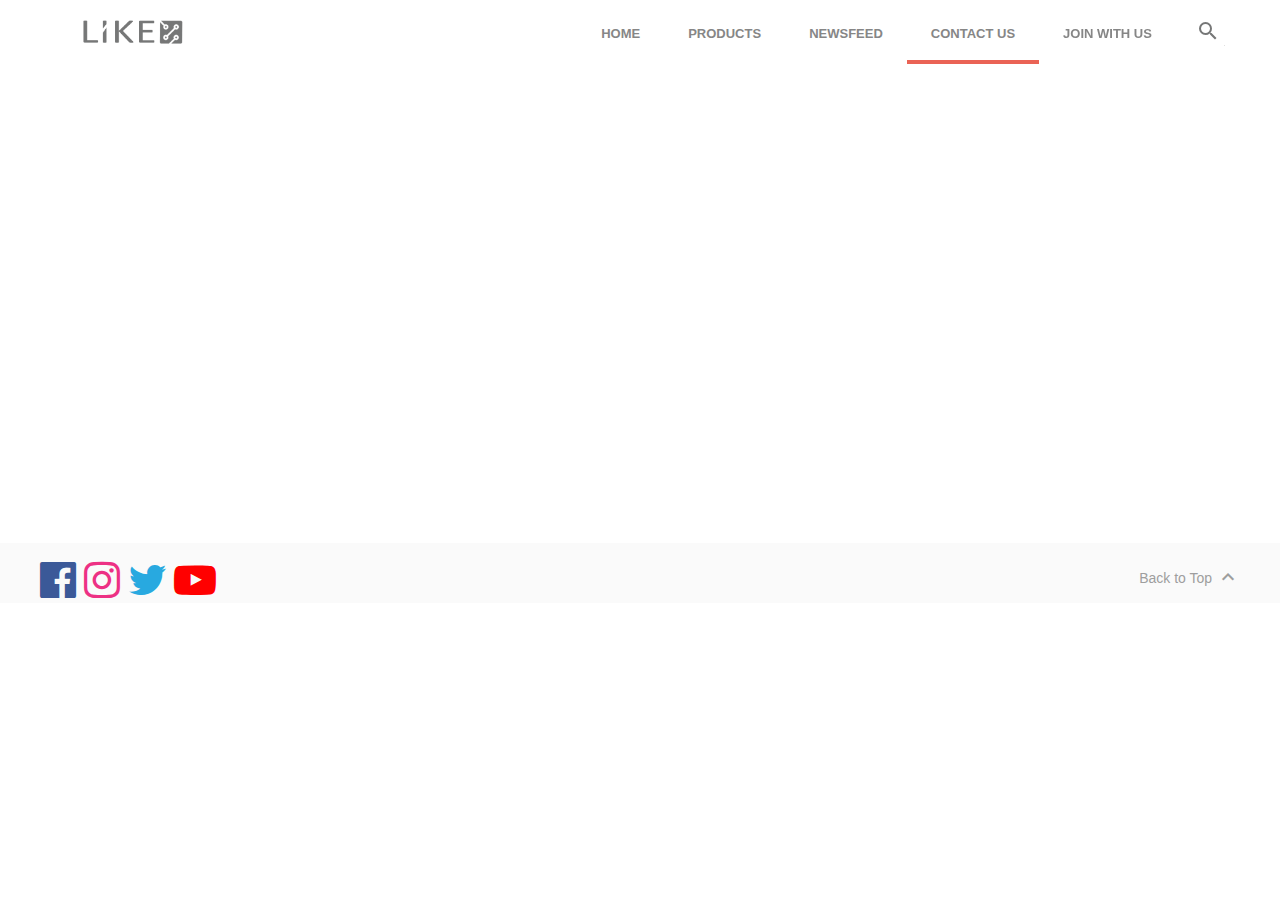
<file: contact.html>
<!doctype html>
<html lang="en">
<title>Like | Join With Us</title>
  <head>
    <meta charset="utf-8">
    <meta http-equiv="X-UA-Compatible" content="IE=edge">
    <meta name="description" content="Like | Srilankan inovative products and solutions">
    <meta name="viewport" content="width=device-width, initial-scale=1.0, minimum-scale=1.0">
    <!-- Chrome, Firefox OS and Opera -->
    <meta name="theme-color" content="#E74C3C">
    <!-- Windows Phone -->
    <meta name="msapplication-navbutton-color" content="#E74C3C">
    <!-- iOS Safari -->
    <meta name="apple-mobile-web-app-status-bar-style" content="#E74C3C">
    
    <!-- Page styles -->
    <link rel="stylesheet" href="https://fonts.googleapis.com/css?family=Roboto:regular,bold,italic,thin,light,bolditalic,black,medium&amp;lang=en">
    <link rel="stylesheet" href="https://fonts.googleapis.com/icon?family=Material+Icons">
   <!--  <link rel="stylesheet" href="cssjs/material.min.css"> -->
    <link rel="stylesheet" href="cssjs/material.min.css" />
    <link rel="stylesheet" href="cssjs/styles.css">
    <link href="https://maxcdn.bootstrapcdn.com/font-awesome/4.7.0/css/font-awesome.min.css" rel="stylesheet" integrity="sha384-wvfXpqpZZVQGK6TAh5PVlGOfQNHSoD2xbE+QkPxCAFlNEevoEH3Sl0sibVcOQVnN" crossorigin="anonymous">

    <link rel="icon" href="images/drawer.png">

    <!-- right click disable code -->
    <!-- <script type="text/javascript"> 
    function disableselect(e){  
    return false  
    }  
    
    function reEnable(){  
    return true  
    }  
    
    //if IE4+  
    document.onselectstart=new Function ("return false")  
    document.oncontextmenu=new Function ("return false")  
    //if NS6  
    if (window.sidebar){  
    document.onmousedown=disableselect  
    document.onclick=reEnable  
    }
    </script> -->

    <style>
  .footer {
  position: absolute;
  right: 0;
  bottom: 0;
  left: 0;
  height:45px;
  margin-bottom: 15px;
  /* padding: 1rem; */
  background-color: #FAFAFA;
  /* text-align: center; */
}
    </style>
</head>
<body>

<!-- **************************************************************************************************** -->
    <div class="mdl-layout mdl-js-layout mdl-layout--fixed-header">

      <div class="android-header mdl-layout__header mdl-layout__header--waterfall">
        <div class="mdl-layout__header-row">
          <span class="android-title mdl-layout-title">

            <img class="android-logo-image" src="images/logo.png">
          </span>
          <!-- Add spacer, to align navigation to the right in desktop -->
          <div class="android-header-spacer mdl-layout-spacer"></div>
          <div class="android-search-box mdl-textfield mdl-js-textfield mdl-textfield--expandable mdl-textfield--floating-label mdl-textfield--align-right mdl-textfield--full-width">
            <label class="mdl-button mdl-js-button mdl-button--icon" for="search-field">
              <i class="material-icons">search</i>
            </label>
            <div class="mdl-textfield__expandable-holder">
              <input class="mdl-textfield__input" type="text" id="search-field">
            </div>
          </div>

      <!-- Navigation -->
      <div class="android-navigation-container">
          <nav class="android-navigation mdl-navigation">
              <a class="mdl-navigation__link mdl-typography--text-uppercase"  href="index.html">Home</a>
              <a class="mdl-navigation__link mdl-typography--text-uppercase" href="Products.html">Products</a>
              <a class="mdl-navigation__link mdl-typography--text-uppercase" href="newsfeed.html">Newsfeed</a>
              <a class="mdl-navigation__link mdl-typography--text-uppercase" id="active" href="contact.html">Contact us</a>
              <a class="mdl-navigation__link mdl-typography--text-uppercase" href="join.html">Join with us</a>
            </nav>
      </div>

    
      <span class="android-mobile-title mdl-layout-title">
        <img class="android-logo-image" src="images/logo.png">
      </span>

      

        </div>
      </div>

<!-- ****************************************************************************************** -->
      <div class="android-drawer mdl-layout__drawer">
        <span class="mdl-layout-title">
            <img class="likedraw" src="images/drawer.png">
            <img class="like" src="images/android-logo-white.png">
        </span>

        <nav class="mdl-navigation">
            <a class="mdl-navigation__link"  href="index.html">Home</a>
            <a class="mdl-navigation__link"  href="Products.html">Products</a>
            <a class="mdl-navigation__link"  href="Newsfeed">Newsfeed</a>
            <a class="mdl-navigation__link"  href="contact.html">Contact us</a>
            <a class="mdl-navigation__link"  href="join.html">Join with us</a> 
          </nav>
      </div>
      

      <iframe
      id="JotFormIFrame-81195261014449"
      onload="window.parent.scrollTo(0,0)"
      allowtransparency="true"
      allowfullscreen="true"
      allow="geolocation; microphone; camera"
      src="https://form.jotform.me/81195261014449"
      frameborder="0"
      style="width: 1px;
      min-width: 100%;
      height:539px;
      border:none;"
      scrolling="no"
    >
    </iframe>
    <script type="text/javascript">
      var ifr = document.getElementById("JotFormIFrame-81195261014449");
      if(window.location.href && window.location.href.indexOf("?") > -1) {
        var get = window.location.href.substr(window.location.href.indexOf("?") + 1);
        if(ifr && get.length > 0) {
          var src = ifr.src;
          src = src.indexOf("?") > -1 ? src + "&" + get : src  + "?" + get;
          ifr.src = src;
        }
      }
      window.handleIFrameMessage = function(e) {
        var args = e.data.split(":");
        if (args.length > 2) { iframe = document.getElementById("JotFormIFrame-" + args[(args.length - 1)]); } else { iframe = document.getElementById("JotFormIFrame"); }
        if (!iframe) { return; }
        switch (args[0]) {
          case "scrollIntoView":
            iframe.scrollIntoView();
            break;
          case "setHeight":
            iframe.style.height = args[1] + "px";
            break;
          case "collapseErrorPage":
            if (iframe.clientHeight > window.innerHeight) {
              iframe.style.height = window.innerHeight + "px";
            }
            break;
          case "reloadPage":
            window.location.reload();
            break;
          case "loadScript":
            var src = args[1];
            if (args.length > 3) {
                src = args[1] + ':' + args[2];
            }
            var script = document.createElement('script');
            script.src = src;
            script.type = 'text/javascript';
            document.body.appendChild(script);
            break;
          case "exitFullscreen":
            if      (window.document.exitFullscreen)        window.document.exitFullscreen();
            else if (window.document.mozCancelFullScreen)   window.document.mozCancelFullScreen();
            else if (window.document.mozCancelFullscreen)   window.document.mozCancelFullScreen();
            else if (window.document.webkitExitFullscreen)  window.document.webkitExitFullscreen();
            else if (window.document.msExitFullscreen)      window.document.msExitFullscreen();
            break;
        }
        var isJotForm = (e.origin.indexOf("jotform") > -1) ? true : false;
        if(isJotForm && "contentWindow" in iframe && "postMessage" in iframe.contentWindow) {
          var urls = {"docurl":encodeURIComponent(document.URL),"referrer":encodeURIComponent(document.referrer)};
          iframe.contentWindow.postMessage(JSON.stringify({"type":"urls","value":urls}), "*");
        }
      };
      if (window.addEventListener) {
        window.addEventListener("message", handleIFrameMessage, false);
      } else if (window.attachEvent) {
        window.attachEvent("onmessage", handleIFrameMessage);
      }
      </script>
     
     <div class="footer">

        <footer class="android-footer mdl-mega-footer">

     
            <div class="mdl-mega-footer--top-section">
                <div class="mdl-mega-footer--left-section">
                  <a href="https://www.facebook.com/LMARTSL" target="_blank"><i class="fa fa-facebook-official fa-3x" aria-hidden="true"></i></a>&nbsp;
                  <a href="https://www.instagram.com/" target="_blank"><i class="fa fa-instagram fa-3x" aria-hidden="true"></i></a>&nbsp;
                  <a href="https://www.twitter.com/likemart1" target="_blank"><i class="fa fa-twitter fa-3x" aria-hidden="true"></i></a>&nbsp;
                  <a href="https://www.youtube.com/channel/UC_ou4oQ1l_Dt6NMn0eYO8Hg" target="_blank"><i class="fa fa-youtube-play fa-3x" aria-hidden="true"></i></a>
                </div>
    
            <div class="mdl-mega-footer--right-section">
              <a class="mdl-typography--font-light" href="#top">
                Back to Top
              <i class="material-icons">expand_less</i>
              </a>
            </div>
          </div>
    
              <div class="mdl-mega-footer--middle-section">
                <p class="mdl-typography--font-light">
                  <script type="text/javascript">
                  document.write(new Date().getFullYear());
                </script> 
                &copy; Likemart . All Right Reserved</p>
                <p class="mdl-typography--font-light">No 104/A. 4th Lane , Dikhenapura , Munagama , Horana ,Srilanka</p>
              </div>
    
              <div class="mdl-mega-footer--bottom-section">
                <a class="android-link android-link-menu mdl-typography--font-light" id="version-dropdown">
                  Help
                  <i class="material-icons">arrow_drop_up</i>
                </a>
                <ul class="mdl-menu mdl-js-menu mdl-menu--top-left mdl-js-ripple-effect" for="version-dropdown">
                  
                  <li class="mdl-menu__item">Questions and answers</li>
                  <li class="mdl-menu__item">Genaral help</li>
                  <li class="mdl-menu__item">How to request a solution from us</li>
                  <li class="mdl-menu__item">Contact</li>
                </ul>
                <a class="android-link android-link-menu mdl-typography--font-light" id="developers-dropdown">
                  For inventors
                  <i class="material-icons">arrow_drop_up</i>
                </a>
                <ul class="mdl-menu mdl-js-menu mdl-menu--top-left mdl-js-ripple-effect" for="developers-dropdown">
                  <li class="mdl-menu__item">Join with us</li>
                  <li class="mdl-menu__item">Share your idea</li>
                  <li class="mdl-menu__item">Get help from us</li>
                  
                </ul>
                <a class="android-link mdl-typography--font-light" href="">Newsfeed</a>
                <a class="android-link mdl-typography--font-light" href="">Privacy Policy</a>
              </div>
    
            </footer>

     </div>
      <div class="android-content mdl-layout__content"></div>
     
</div>
<script src="https://code.getmdl.io/1.3.0/material.min.js"></script>
</body>
</html>
</file>
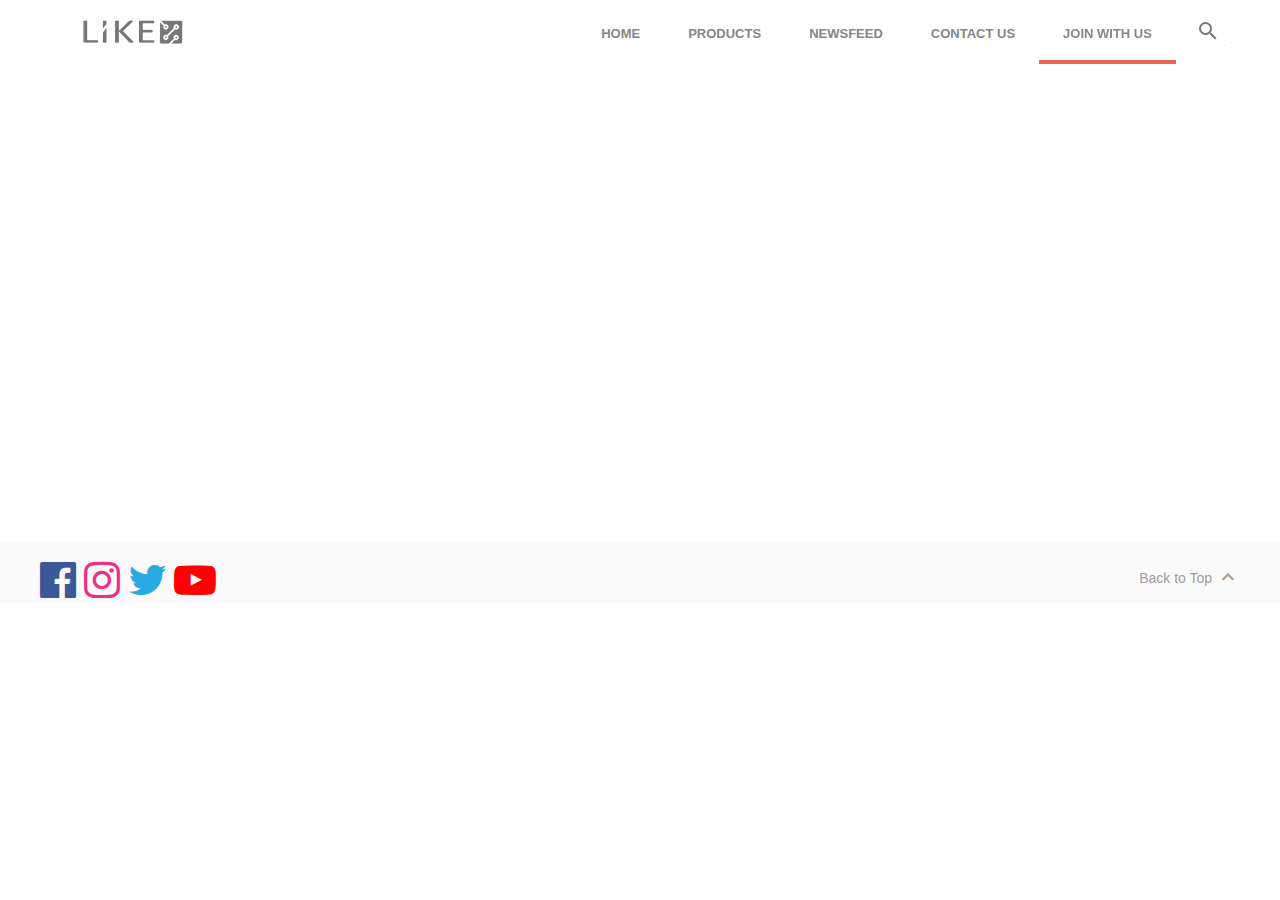
<file: join.html>
<!doctype html>
<html lang="en">
<title>Like | Join With Us</title>
  <head>
    <meta charset="utf-8">
    <meta http-equiv="X-UA-Compatible" content="IE=edge">
    <meta name="description" content="Like | Srilankan inovative products and solutions">
    <meta name="viewport" content="width=device-width, initial-scale=1.0, minimum-scale=1.0">
    <!-- Chrome, Firefox OS and Opera -->
    <meta name="theme-color" content="#E74C3C">
    <!-- Windows Phone -->
    <meta name="msapplication-navbutton-color" content="#E74C3C">
    <!-- iOS Safari -->
    <meta name="apple-mobile-web-app-status-bar-style" content="#E74C3C">
    
    <!-- Page styles -->
    <link rel="stylesheet" href="https://fonts.googleapis.com/css?family=Roboto:regular,bold,italic,thin,light,bolditalic,black,medium&amp;lang=en">
    <link rel="stylesheet" href="https://fonts.googleapis.com/icon?family=Material+Icons">
   <!--  <link rel="stylesheet" href="cssjs/material.min.css"> -->
    <link rel="stylesheet" href="cssjs/material.min.css" />
    <link rel="stylesheet" href="cssjs/styles.css">
    <link href="https://maxcdn.bootstrapcdn.com/font-awesome/4.7.0/css/font-awesome.min.css" rel="stylesheet" integrity="sha384-wvfXpqpZZVQGK6TAh5PVlGOfQNHSoD2xbE+QkPxCAFlNEevoEH3Sl0sibVcOQVnN" crossorigin="anonymous">

    <link rel="icon" href="images/drawer.png">

    <!-- right click disable code -->
    <!-- <script type="text/javascript"> 
    function disableselect(e){  
    return false  
    }  
    
    function reEnable(){  
    return true  
    }  
    
    //if IE4+  
    document.onselectstart=new Function ("return false")  
    document.oncontextmenu=new Function ("return false")  
    //if NS6  
    if (window.sidebar){  
    document.onmousedown=disableselect  
    document.onclick=reEnable  
    }
    </script> -->

    <style>
  .footer {
  position: absolute;
  right: 0;
  bottom: 0;
  left: 0;
  height:45px;
  margin-bottom: 15px;
  /* padding: 1rem; */
  background-color: #FAFAFA;
  /* text-align: center; */
}
    </style>
</head>
<body>

<!-- **************************************************************************************************** -->
    <div class="mdl-layout mdl-js-layout mdl-layout--fixed-header">

      <div class="android-header mdl-layout__header mdl-layout__header--waterfall">
        <div class="mdl-layout__header-row">
          <span class="android-title mdl-layout-title">

            <img class="android-logo-image" src="images/logo.png">
          </span>
          <!-- Add spacer, to align navigation to the right in desktop -->
          <div class="android-header-spacer mdl-layout-spacer"></div>
          <div class="android-search-box mdl-textfield mdl-js-textfield mdl-textfield--expandable mdl-textfield--floating-label mdl-textfield--align-right mdl-textfield--full-width">
            <label class="mdl-button mdl-js-button mdl-button--icon" for="search-field">
              <i class="material-icons">search</i>
            </label>
            <div class="mdl-textfield__expandable-holder">
              <input class="mdl-textfield__input" type="text" id="search-field">
            </div>
          </div>

      <!-- Navigation -->
      <div class="android-navigation-container">
          <nav class="android-navigation mdl-navigation">
              <a class="mdl-navigation__link mdl-typography--text-uppercase"  href="index.html">Home</a>
              <a class="mdl-navigation__link mdl-typography--text-uppercase" href="Products.html">Products</a>
              <a class="mdl-navigation__link mdl-typography--text-uppercase" href="newsfeed.html">Newsfeed</a>
              <a class="mdl-navigation__link mdl-typography--text-uppercase" href="contact.html">Contact us</a>
              <a class="mdl-navigation__link mdl-typography--text-uppercase" id="active" href="join.html">Join with us</a>
            </nav>
      </div>

    
      <span class="android-mobile-title mdl-layout-title">
        <img class="android-logo-image" src="images/logo.png">
      </span>

      

        </div>
      </div>

<!-- ****************************************************************************************** -->
      <div class="android-drawer mdl-layout__drawer">
        <span class="mdl-layout-title">
            <img class="likedraw" src="images/drawer.png">
            <img class="like" src="images/android-logo-white.png">
        </span>

        <nav class="mdl-navigation">
            <a class="mdl-navigation__link"  href="index.html">Home</a>
            <a class="mdl-navigation__link"  href="Products.html">Products</a>
            <a class="mdl-navigation__link"  href="Newsfeed">Newsfeed</a>
            <a class="mdl-navigation__link"  href="contact.html">Contact us</a>
            <a class="mdl-navigation__link"  href="join.html">Join with us</a> 
          </nav>
      </div>
      

      <iframe
      id="JotFormIFrame-81195886214464"
      onload="window.parent.scrollTo(0,0)"
      allowtransparency="true"
      allowfullscreen="true"
      allow="geolocation; microphone; camera"
      src="https://form.jotform.me/81195886214464"
      frameborder="0"
      style="width: 1px;
      min-width: 100%;
      height:539px;
      border:none;"
      scrolling="no"
    >
    </iframe>
    <script type="text/javascript">
      var ifr = document.getElementById("JotFormIFrame-81195886214464");
      if(window.location.href && window.location.href.indexOf("?") > -1) {
        var get = window.location.href.substr(window.location.href.indexOf("?") + 1);
        if(ifr && get.length > 0) {
          var src = ifr.src;
          src = src.indexOf("?") > -1 ? src + "&" + get : src  + "?" + get;
          ifr.src = src;
        }
      }
      window.handleIFrameMessage = function(e) {
        var args = e.data.split(":");
        if (args.length > 2) { iframe = document.getElementById("JotFormIFrame-" + args[(args.length - 1)]); } else { iframe = document.getElementById("JotFormIFrame"); }
        if (!iframe) { return; }
        switch (args[0]) {
          case "scrollIntoView":
            iframe.scrollIntoView();
            break;
          case "setHeight":
            iframe.style.height = args[1] + "px";
            break;
          case "collapseErrorPage":
            if (iframe.clientHeight > window.innerHeight) {
              iframe.style.height = window.innerHeight + "px";
            }
            break;
          case "reloadPage":
            window.location.reload();
            break;
          case "loadScript":
            var src = args[1];
            if (args.length > 3) {
                src = args[1] + ':' + args[2];
            }
            var script = document.createElement('script');
            script.src = src;
            script.type = 'text/javascript';
            document.body.appendChild(script);
            break;
          case "exitFullscreen":
            if      (window.document.exitFullscreen)        window.document.exitFullscreen();
            else if (window.document.mozCancelFullScreen)   window.document.mozCancelFullScreen();
            else if (window.document.mozCancelFullscreen)   window.document.mozCancelFullScreen();
            else if (window.document.webkitExitFullscreen)  window.document.webkitExitFullscreen();
            else if (window.document.msExitFullscreen)      window.document.msExitFullscreen();
            break;
        }
        var isJotForm = (e.origin.indexOf("jotform") > -1) ? true : false;
        if(isJotForm && "contentWindow" in iframe && "postMessage" in iframe.contentWindow) {
          var urls = {"docurl":encodeURIComponent(document.URL),"referrer":encodeURIComponent(document.referrer)};
          iframe.contentWindow.postMessage(JSON.stringify({"type":"urls","value":urls}), "*");
        }
      };
      if (window.addEventListener) {
        window.addEventListener("message", handleIFrameMessage, false);
      } else if (window.attachEvent) {
        window.attachEvent("onmessage", handleIFrameMessage);
      }
      </script>
     
     <div class="footer">

        <footer class="android-footer mdl-mega-footer">

     
            <div class="mdl-mega-footer--top-section">
                <div class="mdl-mega-footer--left-section">
                  <a href="https://www.facebook.com/LMARTSL" target="_blank"><i class="fa fa-facebook-official fa-3x" aria-hidden="true"></i></a>&nbsp;
                  <a href="https://www.instagram.com/" target="_blank"><i class="fa fa-instagram fa-3x" aria-hidden="true"></i></a>&nbsp;
                  <a href="https://www.twitter.com/likemart1" target="_blank"><i class="fa fa-twitter fa-3x" aria-hidden="true"></i></a>&nbsp;
                  <a href="https://www.youtube.com/channel/UC_ou4oQ1l_Dt6NMn0eYO8Hg" target="_blank"><i class="fa fa-youtube-play fa-3x" aria-hidden="true"></i></a>
                </div>
    
            <div class="mdl-mega-footer--right-section">
              <a class="mdl-typography--font-light" href="#top">
                Back to Top
              <i class="material-icons">expand_less</i>
              </a>
            </div>
          </div>
    
              <div class="mdl-mega-footer--middle-section">
                <p class="mdl-typography--font-light">
                  <script type="text/javascript">
                  document.write(new Date().getFullYear());
                </script> 
                &copy; Likemart . All Right Reserved</p>
                <p class="mdl-typography--font-light">No 104/A. 4th Lane , Dikhenapura , Munagama , Horana ,Srilanka</p>
              </div>
    
              <div class="mdl-mega-footer--bottom-section">
                <a class="android-link android-link-menu mdl-typography--font-light" id="version-dropdown">
                  Help
                  <i class="material-icons">arrow_drop_up</i>
                </a>
                <ul class="mdl-menu mdl-js-menu mdl-menu--top-left mdl-js-ripple-effect" for="version-dropdown">
                  
                  <li class="mdl-menu__item">Questions and answers</li>
                  <li class="mdl-menu__item">Genaral help</li>
                  <li class="mdl-menu__item">How to request a solution from us</li>
                  <li class="mdl-menu__item">Contact</li>
                </ul>
                <a class="android-link android-link-menu mdl-typography--font-light" id="developers-dropdown">
                  For inventors
                  <i class="material-icons">arrow_drop_up</i>
                </a>
                <ul class="mdl-menu mdl-js-menu mdl-menu--top-left mdl-js-ripple-effect" for="developers-dropdown">
                  <li class="mdl-menu__item">Join with us</li>
                  <li class="mdl-menu__item">Share your idea</li>
                  <li class="mdl-menu__item">Get help from us</li>
                  
                </ul>
                <a class="android-link mdl-typography--font-light" href="">Newsfeed</a>
                <a class="android-link mdl-typography--font-light" href="">Privacy Policy</a>
              </div>
    
            </footer>



     </div>
      <div class="android-content mdl-layout__content"></div>
     
</div>
<script src="https://code.getmdl.io/1.3.0/material.min.js"></script>
</body>
</html>
</file>
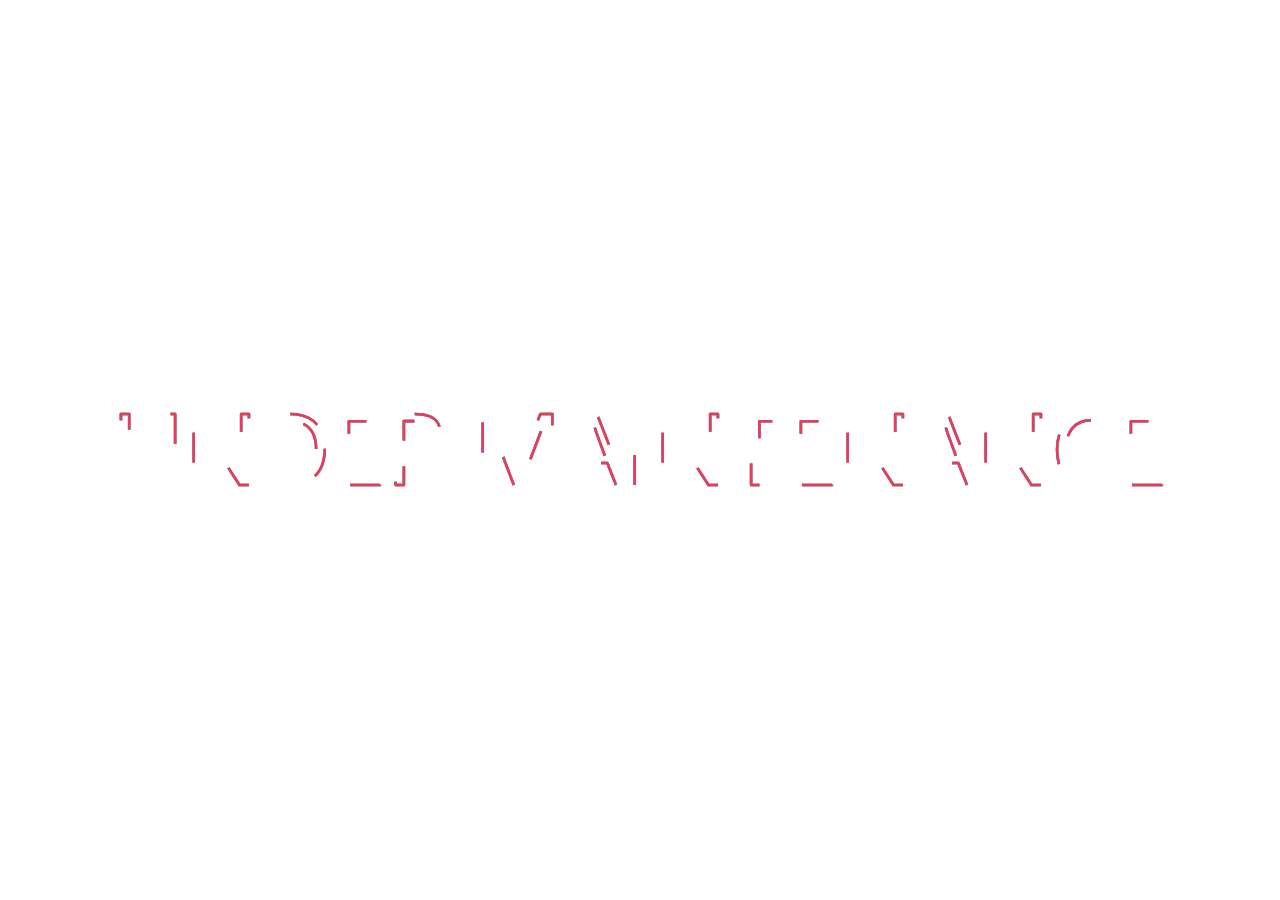
<file: maintance.html>
<!DOCTYPE html>
<html lang="en">
<head>
	<meta charset="UTF-8">
	<style type="text/css">
	/* Main styles */
@import url(http://fonts.googleapis.com/css?family=Open+Sans:800);

.text {
  fill: none;
  stroke-width: 6;
  stroke-linejoin: round;
  stroke-dasharray: 70 330;
  stroke-dashoffset: 0;
  -webkit-animation: stroke 6s infinite linear;
  animation: stroke 6s infinite linear;
}

.text:nth-child(5n + 1) {
  stroke: #F2385A;
  -webkit-animation-delay: -1.2s;
  animation-delay: -1.2s;
}
.text:nth-child(5n + 2) {
  stroke: #F5A503;
  -webkit-animation-delay: -2.4s;
  animation-delay: -2.4s;
}

.text:nth-child(5n + 3) {
  stroke: #E9F1DF;
  -webkit-animation-delay: -3.6s;
  animation-delay: -3.6s;
}

.text:nth-child(5n + 4) {
  stroke: #56D9CD;
  -webkit-animation-delay: -4.8s;
  animation-delay: -4.8s;
}

.text:nth-child(5n + 5) {
  stroke: #3AA1BF;
  -webkit-animation-delay: -6s;
  animation-delay: -6s;
}

@-webkit-keyframes stroke {
  100% {
    stroke-dashoffset: -400;
  }
}

@keyframes stroke {
  100% {
    stroke-dashoffset: -400;
  }
}

/* Other styles */
html, body {
  height: 100%;
}

body {
 
  background-size: .2em 100%;
  font: 14.5em/1 Open Sans, Impact;
  text-transform: uppercase;
  margin: 0;
}

svg {
  position: absolute;
  width: 100%;
  height: 100%;
}
</style>
	<title>test</title>
</head>
<body>


<svg viewBox="0 0 3000 500">

  <!-- Symbol -->
  <symbol id="s-text">
    <text text-anchor="middle"
          x="50%" y="50%" dy=".35em">
      Under maintenance
    </text>
  </symbol>  

  <!-- Duplicate symbols -->
  <use xlink:href="#s-text" class="text"
       ></use>
  <use xlink:href="#s-text" class="text"
       ></use>
  <use xlink:href="#s-text" class="text"
       ></use>
  <use xlink:href="#s-text" class="text"
       ></use>
  <use xlink:href="#s-text" class="text"
       ></use>

</svg>
	
</body>
</html>
</file>
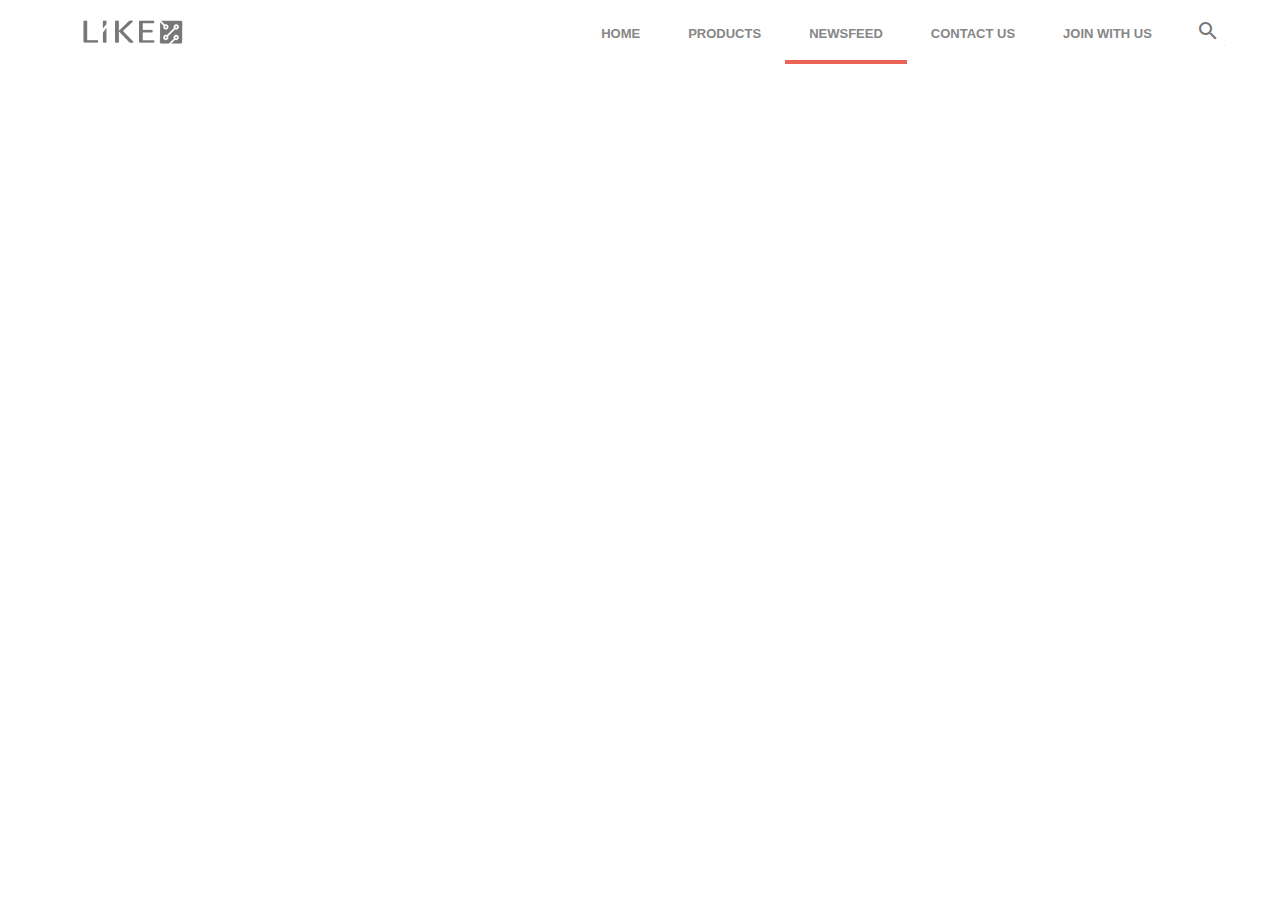
<file: Newsfeed.html>
<!doctype html>
<html lang="en">
<title>Like | News Feed</title>
  <head>
    <meta charset="utf-8">
    
    <meta http-equiv="X-UA-Compatible" content="IE=edge">
    <meta name="description" content="Like | Srilankan inovative products and solutions">
    <meta name="viewport" content="width=device-width, initial-scale=1.0, minimum-scale=1.0">
    <!-- Chrome, Firefox OS and Opera -->
    <meta name="theme-color" content="#E74C3C">
    <!-- Windows Phone -->
    <meta name="msapplication-navbutton-color" content="#E74C3C">
    <!-- iOS Safari -->
    <meta name="apple-mobile-web-app-status-bar-style" content="#E74C3C">
    
    <!-- Page styles -->
    <link rel="stylesheet" href="https://fonts.googleapis.com/css?family=Roboto:regular,bold,italic,thin,light,bolditalic,black,medium&amp;lang=en">
    <link rel="stylesheet" href="https://fonts.googleapis.com/icon?family=Material+Icons">
   <!--  <link rel="stylesheet" href="cssjs/material.min.css"> -->
    <link rel="stylesheet" href="cssjs/material.min.css" />
    <link rel="stylesheet" href="cssjs/styles.css">
    <link href="https://maxcdn.bootstrapcdn.com/font-awesome/4.7.0/css/font-awesome.min.css" rel="stylesheet" integrity="sha384-wvfXpqpZZVQGK6TAh5PVlGOfQNHSoD2xbE+QkPxCAFlNEevoEH3Sl0sibVcOQVnN" crossorigin="anonymous">

    <link rel="icon" href="images/drawer.png">

    <!-- right click disable code -->
    <!-- <script type="text/javascript"> 
    function disableselect(e){  
    return false  
    }  
    
    function reEnable(){  
    return true  
    }  
    
    //if IE4+  
    document.onselectstart=new Function ("return false")  
    document.oncontextmenu=new Function ("return false")  
    //if NS6  
    if (window.sidebar){  
    document.onmousedown=disableselect  
    document.onclick=reEnable  
    }
    </script> -->

    <style>
    #hide{
      width:100%;
      height:40px;
      background:#ffffff;
      z-index: 999;
        }
    </style>
</head>
<body>

<!-- **************************************************************************************************** -->
    <div class="mdl-layout mdl-js-layout mdl-layout--fixed-header">

      <div class="android-header mdl-layout__header mdl-layout__header--waterfall">
        <div class="mdl-layout__header-row">
          <span class="android-title mdl-layout-title">

            <img class="android-logo-image" src="images/logo.png">
          </span>
          <!-- Add spacer, to align navigation to the right in desktop -->
          <div class="android-header-spacer mdl-layout-spacer"></div>
          <div class="android-search-box mdl-textfield mdl-js-textfield mdl-textfield--expandable mdl-textfield--floating-label mdl-textfield--align-right mdl-textfield--full-width">
            <label class="mdl-button mdl-js-button mdl-button--icon" for="search-field">
              <i class="material-icons">search</i>
            </label>
            <div class="mdl-textfield__expandable-holder">
              <input class="mdl-textfield__input" type="text" id="search-field">
            </div>
          </div>

      <!-- Navigation -->
      <div class="android-navigation-container">
          <nav class="android-navigation mdl-navigation">
              <a class="mdl-navigation__link mdl-typography--text-uppercase"  href="index.html">Home</a>
              <a class="mdl-navigation__link mdl-typography--text-uppercase" href="Products.html">Products</a>
              <a class="mdl-navigation__link mdl-typography--text-uppercase" id="active" href="newsfeed.html">Newsfeed</a>
              <a class="mdl-navigation__link mdl-typography--text-uppercase" href="contact.html">Contact us</a>
              <a class="mdl-navigation__link mdl-typography--text-uppercase" href="join.html">Join with us</a>
            </nav>
      </div>

    
      <span class="android-mobile-title mdl-layout-title">
        <img class="android-logo-image" src="images/logo.png">
      </span>

      

        </div>
      </div>

<!-- ****************************************************************************************** -->
      <div class="android-drawer mdl-layout__drawer">
        <span class="mdl-layout-title">
            <!-- <img class="likedraw" src="images/drawer.png"> -->
            <img class="like" src="images/android-logo-white.png">
        </span>

        <nav class="mdl-navigation">
            <a class="mdl-navigation__link"  href="index.html">Home</a>
            <a class="mdl-navigation__link"  href="Products.html">Products</a>
            <a class="mdl-navigation__link"  href="Newsfeed">Newsfeed</a>
            <a class="mdl-navigation__link"  href="contact.html">Contact us</a>
            <a class="mdl-navigation__link"  href="join.html">Join with us</a> 
          </nav>
      </div>

      <div class="android-content mdl-layout__content"></div>


      <script src="https://assets.juicer.io/embed.js" type="text/javascript"></script>
<link href="https://assets.juicer.io/embed.css" media="all" rel="stylesheet" type="text/css" />
<ul class="juicer-feed" data-feed-id="lmartsl">
  <!-- <h1 class="referral"><a href="https://www.juicer.io"></a></h1> -->
</ul>

<!-- ********************************************************************************** -->

<!-- ***************************************************************************** -->
</div>
<script src="https://code.getmdl.io/1.3.0/material.min.js"></script>
</body>
</html>
</file>
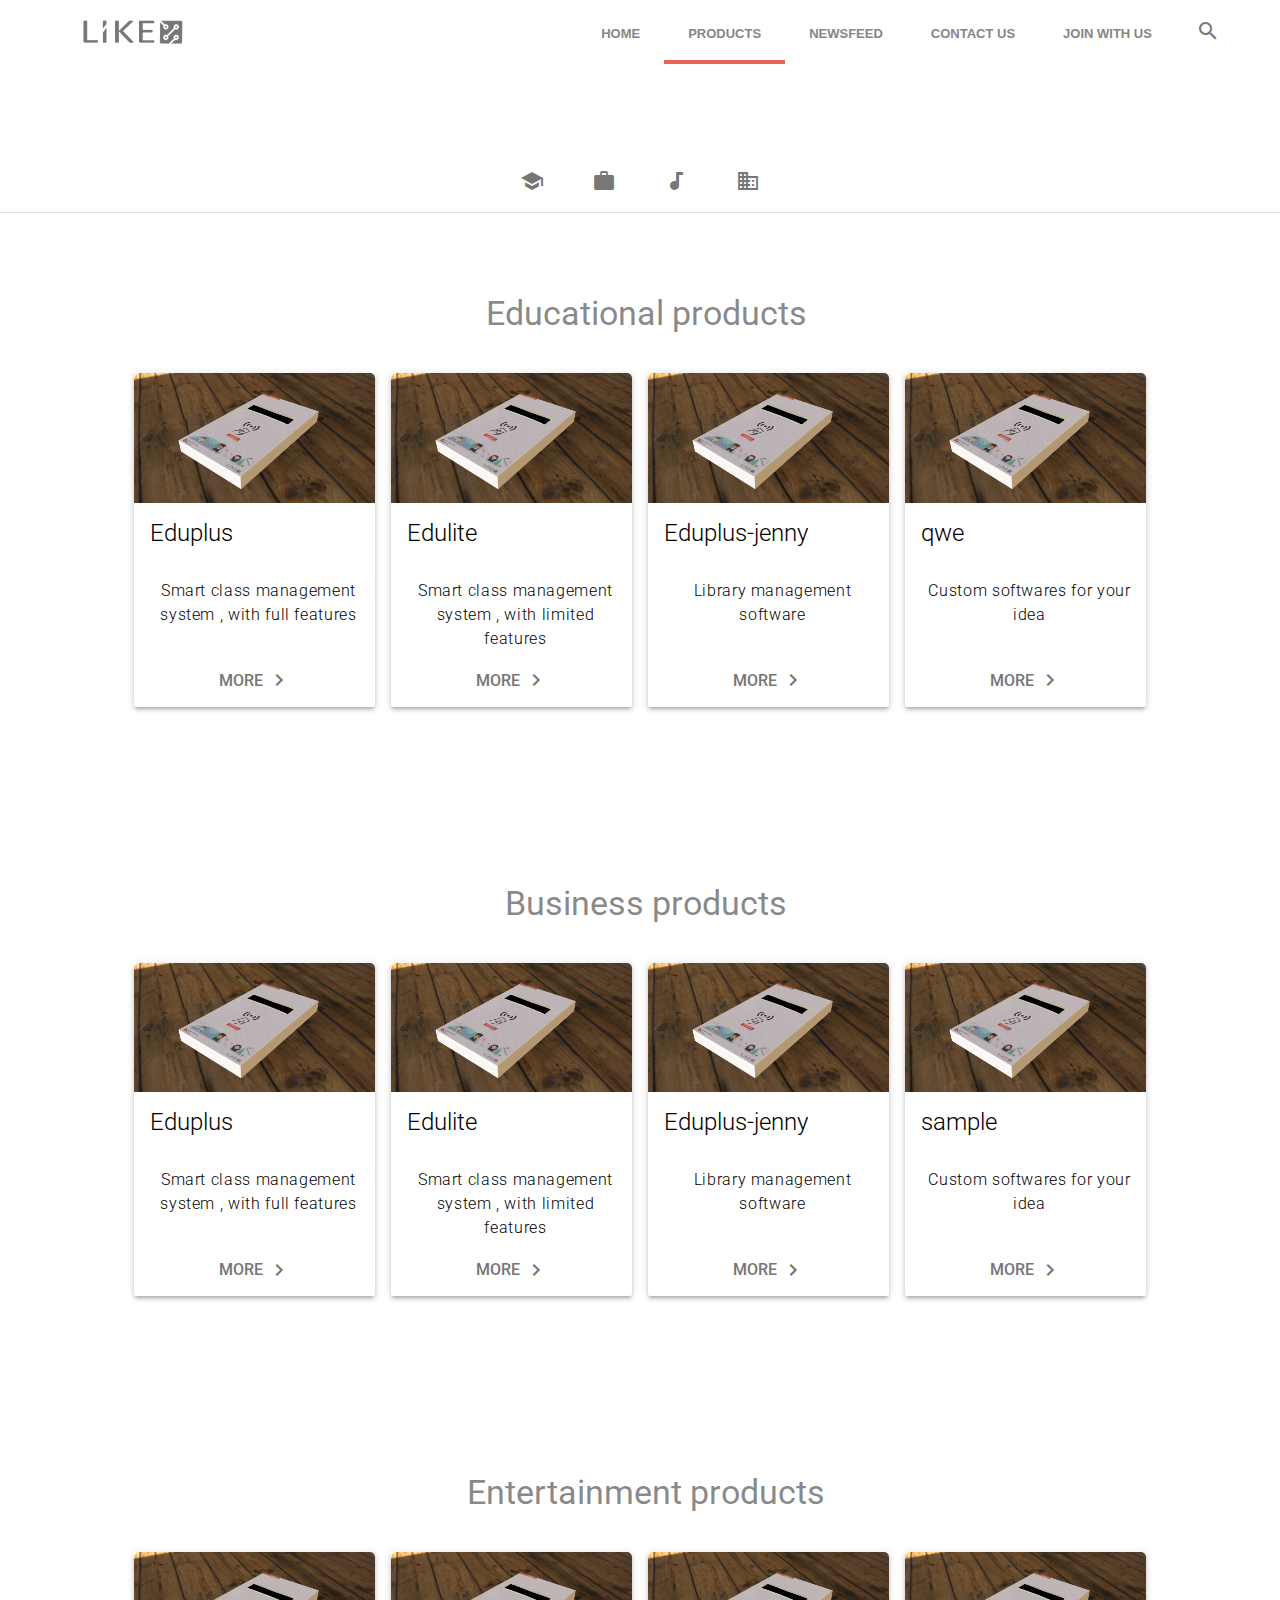
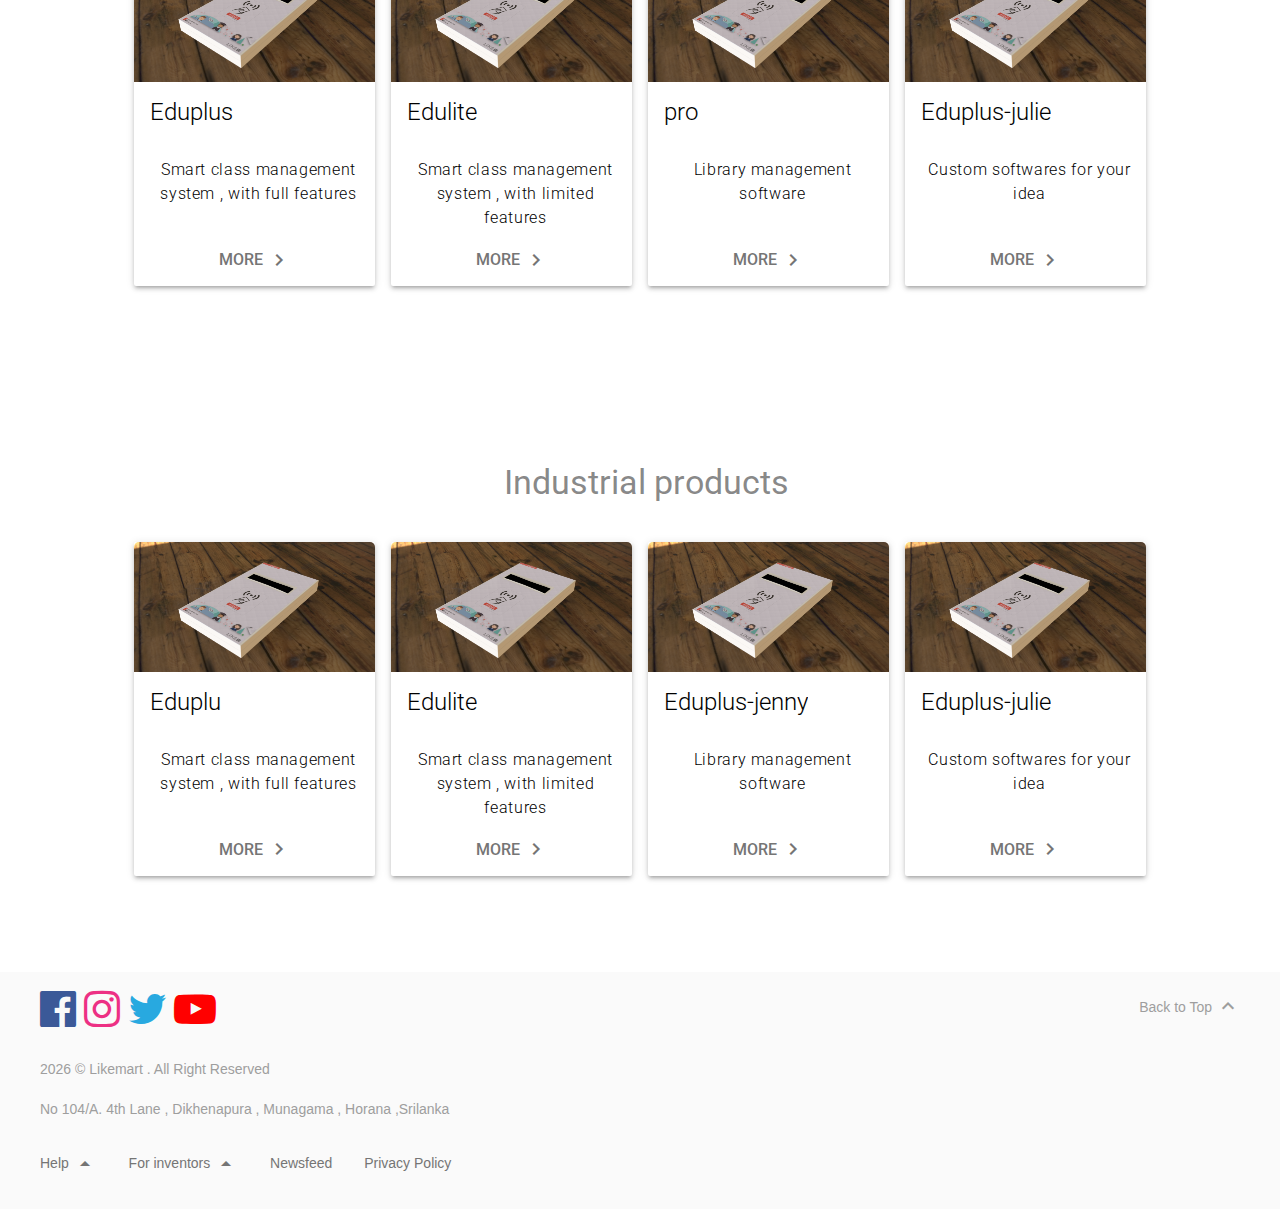
<file: Products.html>
<!doctype html>
<html lang="en">
<title>Like | Products</title>
  <head>
    <meta charset="utf-8">
    <meta http-equiv="X-UA-Compatible" content="IE=edge">
    <meta name="description" content="Like | Srilankan inovative products and solutions">
    <meta name="viewport" content="width=device-width, initial-scale=1.0, minimum-scale=1.0">
    <!-- Chrome, Firefox OS and Opera -->
    <meta name="theme-color" content="#E74C3C">
    <!-- Windows Phone -->
    <meta name="msapplication-navbutton-color" content="#E74C3C">
    <!-- iOS Safari -->
    <meta name="apple-mobile-web-app-status-bar-style" content="#E74C3C">
    
    <!-- Page styles -->
    <link rel="stylesheet" href="https://fonts.googleapis.com/css?family=Roboto:regular,bold,italic,thin,light,bolditalic,black,medium&amp;lang=en">
    <link rel="stylesheet" href="https://fonts.googleapis.com/icon?family=Material+Icons">
   <!--  <link rel="stylesheet" href="cssjs/material.min.css"> -->
    <link rel="stylesheet" href="./cssjs/material.min.css" />
    <link rel="stylesheet" href="./cssjs/styles.css">
    <link rel="stylesheet" href="./cssjs/main.css">
    
    <link href="https://maxcdn.bootstrapcdn.com/font-awesome/4.7.0/css/font-awesome.min.css" rel="stylesheet" integrity="sha384-wvfXpqpZZVQGK6TAh5PVlGOfQNHSoD2xbE+QkPxCAFlNEevoEH3Sl0sibVcOQVnN" crossorigin="anonymous">

    <link rel="icon" href="images/drawer.png">

    <!-- right click disable code -->
    <!-- <script type="text/javascript"> 
    function disableselect(e){  
    return false  
    }  
    
    function reEnable(){  
    return true  
    }  
    
    //if IE4+  
    document.onselectstart=new Function ("return false")  
    document.oncontextmenu=new Function ("return false")  
    //if NS6  
    if (window.sidebar){  
    document.onmousedown=disableselect  
    document.onclick=reEnable  
    }
    </script> -->
    <style>
img {
    max-width: 100%;
    height: auto;
}

#tabs{
  padding-top:100px;
}


.demo-card-square.mdl-card {
  width: 320px;
  height: 320px;
}
.demo-card-square > .mdl-card__title {
  color: #fff;
  background:
    url('../assets/demos/dog.png') bottom right 15% no-repeat #46B6AC;
}

#c1, #c2 ,#c3 ,#c4{
    width: 25%; 
}

</style>
</head>
<body>

<!-- **************************************************************************************************** -->
    <div class="mdl-layout mdl-js-layout mdl-layout--fixed-header">

      <div class="android-header mdl-layout__header mdl-layout__header--waterfall">
        <div class="mdl-layout__header-row">
          <span class="android-title mdl-layout-title">

            <img class="android-logo-image" src="images/logo.png">
          </span>
          <!-- Add spacer, to align navigation to the right in desktop -->
          <div class="android-header-spacer mdl-layout-spacer"></div>
          <div class="android-search-box mdl-textfield mdl-js-textfield mdl-textfield--expandable mdl-textfield--floating-label mdl-textfield--align-right mdl-textfield--full-width">
            <label class="mdl-button mdl-js-button mdl-button--icon" for="search-field">
              <i class="material-icons">search</i>
            </label>
            <div class="mdl-textfield__expandable-holder">
              <input class="mdl-textfield__input" type="text" id="search-field">
            </div>
          </div>

      <!-- Navigation -->
      <div class="android-navigation-container">
          <nav class="android-navigation mdl-navigation">
              <a class="mdl-navigation__link mdl-typography--text-uppercase"  href="index.html">Home</a>
              <a class="mdl-navigation__link mdl-typography--text-uppercase" id="active"href="Products.html">Products</a>
              <a class="mdl-navigation__link mdl-typography--text-uppercase" href="newsfeed.html">Newsfeed</a>
              <a class="mdl-navigation__link mdl-typography--text-uppercase" href="contact.html">Contact us</a>
              <a class="mdl-navigation__link mdl-typography--text-uppercase" href="join.html">Join with us</a>
            </nav>
        </nav>
      </div>

    
      <span class="android-mobile-title mdl-layout-title">
        <img class="android-logo-image" src="images/logo.png">
      </span>

      

        </div>
      </div>

<!-- ****************************************************************************************** -->
      <div class="android-drawer mdl-layout__drawer">
        <span class="mdl-layout-title">
            <!-- <img class="likedraw" src="images/drawer.png"> -->
            <img class="like" src="images/android-logo-white.png">
        </span>

        <nav class="mdl-navigation">
            <a class="mdl-navigation__link"  href="index.html">Home</a>
            <a class="mdl-navigation__link"  href="Products.html">Products</a>
            <a class="mdl-navigation__link"  href="Newsfeed">Newsfeed</a>
            <a class="mdl-navigation__link"  href="contact.html">Contact us</a>
            <a class="mdl-navigation__link"  href="join.html">Join with us</a> 
          </nav>
      </div>

      <div class="android-content mdl-layout__content"></div>


    </div>
   

<!-- tabs -->

<div id="tabs">

  <div class="mdl-tabs mdl-js-tabs mdl-js-ripple-effect tabalign">
          <div class="mdl-tabs__tab-bar">
  
  
  
  
  
              <!-- tab activate effect : uncomment -->
  
  
              <!-- <a href="#dashboard" class="mdl-tabs__tab is-active" id="1"><i class="material-icons menualign md24">dashboard</i></a> -->
              
              <!---->
              
              
              
              
              <a href="#dashboard" class="mdl-tabs__tab " id="1">  <i class="material-icons" id="ico">&#xE80C;</i></a>
        <div class="mdl-tooltip mdl-tooltip--large" for="1">
                      Education
              </div>
              
              <a href="#tab1" class="mdl-tabs__tab is-active" id="2"><i class="material-icons" id="ico">&#xE8F9;</i></a>
  
              <div class="mdl-tooltip mdl-tooltip--large" for="2">
                      Business
              </div>
              <a href="#tab2" class="mdl-tabs__tab" id="3"><i class="material-icons" id="ico">&#xE3A1;</i></a>
              <div class="mdl-tooltip mdl-tooltip--large" for="3">
                Entertainment
        </div>
              <a href="#tab3" class="mdl-tabs__tab" id="4"><i class="material-icons" id="ico">&#xE0AF;</i></a>
              <div class="mdl-tooltip mdl-tooltip--large" for="4">
                Industrial
        </div>
          </div>
        
       
          <!-- tab contents -->
  
  
  
  <div id="tabalign">
<center>
          <div class="mdl-tabs__panel " id="dashboard">

              <div class="android-more-section">
                  <div class="android-section-title mdl-typography--display-1-color-contrast">Educational products</div>

                  <div class="android-card-container mdl-grid">
                    <div class="mdl-cell mdl-cell--3-col mdl-cell--4-col-tablet mdl-cell--4-col-phone mdl-card mdl-shadow--3dp">
                      <div class="mdl-card__media">
                        <img src="images/edu.png">
                      </div>
                      <div class="mdl-card__title">
                         <h4 class="mdl-card__title-text">Eduplus</h4>
                      </div>
                      <div class="mdl-card__supporting-text">
                        <span class="mdl-typography--font-light mdl-typography--subhead">
                          <center>Smart class management system , with full features</center>
                      </div>
                      <div class="mdl-card__actions">
                         <a class="android-link mdl-button mdl-js-button mdl-typography--text-uppercase" href="https://www.facebook.com/Heshantahrindu" target="_blank">
                           More
                           <i class="material-icons">chevron_right</i>
                         </a>
                      </div>
                    </div>



                    <div class="mdl-cell mdl-cell--3-col mdl-cell--4-col-tablet mdl-cell--4-col-phone mdl-card mdl-shadow--3dp">
                        <div class="mdl-card__media">
                          <img src="images/edu.png">
                        </div>
                        <div class="mdl-card__title">
                           <h4 class="mdl-card__title-text">Edulite</h4>
                        </div>
                        <div class="mdl-card__supporting-text">
                          <span class="mdl-typography--font-light mdl-typography--subhead">
                            <center>Smart class management system , with limited features</center>
                        </div>
                        <div class="mdl-card__actions">
                           <a class="android-link mdl-button mdl-js-button mdl-typography--text-uppercase" href="https://www.facebook.com/Heshantahrindu" target="_blank">
                             More
                             <i class="material-icons">chevron_right</i>
                           </a>
                        </div>
                      </div>


                      <div class="mdl-cell mdl-cell--3-col mdl-cell--4-col-tablet mdl-cell--4-col-phone mdl-card mdl-shadow--3dp">
                          <div class="mdl-card__media">
                            <img src="images/edu.png">
                          </div>
                          <div class="mdl-card__title">
                             <h4 class="mdl-card__title-text">Eduplus-jenny</h4>
                          </div>
                          <div class="mdl-card__supporting-text">
                            <span class="mdl-typography--font-light mdl-typography--subhead">
                              <center>Library management software</center>
                          </div>
                          <div class="mdl-card__actions">
                             <a class="android-link mdl-button mdl-js-button mdl-typography--text-uppercase" href="https://www.facebook.com/Heshantahrindu" target="_blank">
                               More
                               <i class="material-icons">chevron_right</i>
                             </a>
                          </div>
                        </div>

                        <div class="mdl-cell mdl-cell--3-col mdl-cell--4-col-tablet mdl-cell--4-col-phone mdl-card mdl-shadow--3dp">
                            <div class="mdl-card__media">
                              <img src="images/edu.png">
                            </div>
                            <div class="mdl-card__title">
                               <h4 class="mdl-card__title-text">qwe</h4>
                            </div>
                            <div class="mdl-card__supporting-text">
                              <span class="mdl-typography--font-light mdl-typography--subhead">
                                <center>Custom softwares for your idea</center>
                            </div>
                            <div class="mdl-card__actions">
                               <a class="android-link mdl-button mdl-js-button mdl-typography--text-uppercase" href="https://www.facebook.com/Heshantahrindu" target="_blank">
                                 More
                                 <i class="material-icons">chevron_right</i>
                               </a>
                            </div>
                          </div>
        
                   
        
                              


          </div></div></div>
  
          <div class="mdl-tabs__panel is-active" id="tab1">
               
              <div class="android-more-section">
                  <div class="android-section-title mdl-typography--display-1-color-contrast">Business products</div>

                  <div class="android-card-container mdl-grid">
                    <div class="mdl-cell mdl-cell--3-col mdl-cell--4-col-tablet mdl-cell--4-col-phone mdl-card mdl-shadow--3dp">
                      <div class="mdl-card__media">
                        <img src="images/edu.png">
                      </div>
                      <div class="mdl-card__title">
                         <h4 class="mdl-card__title-text">Eduplus</h4>
                      </div>
                      <div class="mdl-card__supporting-text">
                        <span class="mdl-typography--font-light mdl-typography--subhead">
                          <center>Smart class management system , with full features</center>
                      </div>
                      <div class="mdl-card__actions">
                         <a class="android-link mdl-button mdl-js-button mdl-typography--text-uppercase" href="https://www.facebook.com/Heshantahrindu" target="_blank">
                           More
                           <i class="material-icons">chevron_right</i>
                         </a>
                      </div>
                    </div>



                    <div class="mdl-cell mdl-cell--3-col mdl-cell--4-col-tablet mdl-cell--4-col-phone mdl-card mdl-shadow--3dp">
                        <div class="mdl-card__media">
                          <img src="images/edu.png">
                        </div>
                        <div class="mdl-card__title">
                           <h4 class="mdl-card__title-text">Edulite</h4>
                        </div>
                        <div class="mdl-card__supporting-text">
                          <span class="mdl-typography--font-light mdl-typography--subhead">
                            <center>Smart class management system , with limited features</center>
                        </div>
                        <div class="mdl-card__actions">
                           <a class="android-link mdl-button mdl-js-button mdl-typography--text-uppercase" href="https://www.facebook.com/Heshantahrindu" target="_blank">
                             More
                             <i class="material-icons">chevron_right</i>
                           </a>
                        </div>
                      </div>


                      <div class="mdl-cell mdl-cell--3-col mdl-cell--4-col-tablet mdl-cell--4-col-phone mdl-card mdl-shadow--3dp">
                          <div class="mdl-card__media">
                            <img src="images/edu.png">
                          </div>
                          <div class="mdl-card__title">
                             <h4 class="mdl-card__title-text">Eduplus-jenny</h4>
                          </div>
                          <div class="mdl-card__supporting-text">
                            <span class="mdl-typography--font-light mdl-typography--subhead">
                              <center>Library management software</center>
                          </div>
                          <div class="mdl-card__actions">
                             <a class="android-link mdl-button mdl-js-button mdl-typography--text-uppercase" href="https://www.facebook.com/Heshantahrindu" target="_blank">
                               More
                               <i class="material-icons">chevron_right</i>
                             </a>
                          </div>
                        </div>

                        <div class="mdl-cell mdl-cell--3-col mdl-cell--4-col-tablet mdl-cell--4-col-phone mdl-card mdl-shadow--3dp">
                            <div class="mdl-card__media">
                              <img src="images/edu.png">
                            </div>
                            <div class="mdl-card__title">
                               <h4 class="mdl-card__title-text">sample</h4>
                            </div>
                            <div class="mdl-card__supporting-text">
                              <span class="mdl-typography--font-light mdl-typography--subhead">
                                <center>Custom softwares for your idea</center>
                            </div>
                            <div class="mdl-card__actions">
                               <a class="android-link mdl-button mdl-js-button mdl-typography--text-uppercase" href="https://www.facebook.com/Heshantahrindu" target="_blank">
                                 More
                                 <i class="material-icons">chevron_right</i>
                               </a>
                            </div>
                          </div>
        
                   
        
                              


          </div></div></div>
           
           </div>
  
          <div class="mdl-tabs__panel" id="tab2">
            <center>
              <div class="android-more-section">
                  <div class="android-section-title mdl-typography--display-1-color-contrast">Entertainment products</div>

                  <div class="android-card-container mdl-grid">
                    <div class="mdl-cell mdl-cell--3-col mdl-cell--4-col-tablet mdl-cell--4-col-phone mdl-card mdl-shadow--3dp">
                      <div class="mdl-card__media">
                        <img src="images/edu.png">
                      </div>
                      <div class="mdl-card__title">
                         <h4 class="mdl-card__title-text">Eduplus</h4>
                      </div>
                      <div class="mdl-card__supporting-text">
                        <span class="mdl-typography--font-light mdl-typography--subhead">
                          <center>Smart class management system , with full features</center>
                      </div>
                      <div class="mdl-card__actions">
                         <a class="android-link mdl-button mdl-js-button mdl-typography--text-uppercase" href="https://www.facebook.com/Heshantahrindu" target="_blank">
                           More
                           <i class="material-icons">chevron_right</i>
                         </a>
                      </div>
                    </div>



                    <div class="mdl-cell mdl-cell--3-col mdl-cell--4-col-tablet mdl-cell--4-col-phone mdl-card mdl-shadow--3dp">
                        <div class="mdl-card__media">
                          <img src="images/edu.png">
                        </div>
                        <div class="mdl-card__title">
                           <h4 class="mdl-card__title-text">Edulite</h4>
                        </div>
                        <div class="mdl-card__supporting-text">
                          <span class="mdl-typography--font-light mdl-typography--subhead">
                            <center>Smart class management system , with limited features</center>
                        </div>
                        <div class="mdl-card__actions">
                           <a class="android-link mdl-button mdl-js-button mdl-typography--text-uppercase" href="https://www.facebook.com/Heshantahrindu" target="_blank">
                             More
                             <i class="material-icons">chevron_right</i>
                           </a>
                        </div>
                      </div>


                      <div class="mdl-cell mdl-cell--3-col mdl-cell--4-col-tablet mdl-cell--4-col-phone mdl-card mdl-shadow--3dp">
                          <div class="mdl-card__media">
                            <img src="images/edu.png">
                          </div>
                          <div class="mdl-card__title">
                             <h4 class="mdl-card__title-text">pro</h4>
                          </div>
                          <div class="mdl-card__supporting-text">
                            <span class="mdl-typography--font-light mdl-typography--subhead">
                              <center>Library management software</center>
                          </div>
                          <div class="mdl-card__actions">
                             <a class="android-link mdl-button mdl-js-button mdl-typography--text-uppercase" href="https://www.facebook.com/Heshantahrindu" target="_blank">
                               More
                               <i class="material-icons">chevron_right</i>
                             </a>
                          </div>
                        </div>

                        <div class="mdl-cell mdl-cell--3-col mdl-cell--4-col-tablet mdl-cell--4-col-phone mdl-card mdl-shadow--3dp">
                            <div class="mdl-card__media">
                              <img src="images/edu.png">
                            </div>
                            <div class="mdl-card__title">
                               <h4 class="mdl-card__title-text">Eduplus-julie</h4>
                            </div>
                            <div class="mdl-card__supporting-text">
                              <span class="mdl-typography--font-light mdl-typography--subhead">
                                <center>Custom softwares for your idea</center>
                            </div>
                            <div class="mdl-card__actions">
                               <a class="android-link mdl-button mdl-js-button mdl-typography--text-uppercase" href="https://www.facebook.com/Heshantahrindu" target="_blank">
                                 More
                                 <i class="material-icons">chevron_right</i>
                               </a>
                            </div>
                          </div>
        
                   
        
                              


           </div></div><!--</div>--></center> 

            </div>
  
            <div class="mdl-tabs__panel" id="tab3">
              <center>
                <div class="android-more-section">
                    <div class="android-section-title mdl-typography--display-1-color-contrast">Industrial products</div>
  
                    <div class="android-card-container mdl-grid">
                      <div class="mdl-cell mdl-cell--3-col mdl-cell--4-col-tablet mdl-cell--4-col-phone mdl-card mdl-shadow--3dp">
                        <div class="mdl-card__media">
                          <img src="images/edu.png">
                        </div>
                        <div class="mdl-card__title">
                           <h4 class="mdl-card__title-text">Eduplu</h4>
                        </div>
                        <div class="mdl-card__supporting-text">
                          <span class="mdl-typography--font-light mdl-typography--subhead">
                            <center>Smart class management system , with full features</center>
                        </div>
                        <div class="mdl-card__actions">
                           <a class="android-link mdl-button mdl-js-button mdl-typography--text-uppercase" href="https://www.facebook.com/Heshantahrindu" target="_blank">
                             More
                             <i class="material-icons">chevron_right</i>
                           </a>
                        </div>
                      </div>
  
  
  
                      <div class="mdl-cell mdl-cell--3-col mdl-cell--4-col-tablet mdl-cell--4-col-phone mdl-card mdl-shadow--3dp">
                          <div class="mdl-card__media">
                            <img src="images/edu.png">
                          </div>
                          <div class="mdl-card__title">
                             <h4 class="mdl-card__title-text">Edulite</h4>
                          </div>
                          <div class="mdl-card__supporting-text">
                            <span class="mdl-typography--font-light mdl-typography--subhead">
                              <center>Smart class management system , with limited features</center>
                          </div>
                          <div class="mdl-card__actions">
                             <a class="android-link mdl-button mdl-js-button mdl-typography--text-uppercase" href="https://www.facebook.com/Heshantahrindu" target="_blank">
                               More
                               <i class="material-icons">chevron_right</i>
                             </a>
                          </div>
                        </div>
  
  
                        <div class="mdl-cell mdl-cell--3-col mdl-cell--4-col-tablet mdl-cell--4-col-phone mdl-card mdl-shadow--3dp">
                            <div class="mdl-card__media">
                              <img src="images/edu.png">
                            </div>
                            <div class="mdl-card__title">
                               <h4 class="mdl-card__title-text">Eduplus-jenny</h4>
                            </div>
                            <div class="mdl-card__supporting-text">
                              <span class="mdl-typography--font-light mdl-typography--subhead">
                                <center>Library management software</center>
                            </div>
                            <div class="mdl-card__actions">
                               <a class="android-link mdl-button mdl-js-button mdl-typography--text-uppercase" href="https://www.facebook.com/Heshantahrindu" target="_blank">
                                 More
                                 <i class="material-icons">chevron_right</i>
                               </a>
                            </div>
                          </div>
  


                          <div class="mdl-cell mdl-cell--3-col mdl-cell--4-col-tablet mdl-cell--4-col-phone mdl-card mdl-shadow--3dp" >
                              <div class="mdl-card__media">
                                <img src="images/edu.png">
                              </div>
                              <div class="mdl-card__title">
                                 <h4 class="mdl-card__title-text">Eduplus-julie</h4>
                              </div>
                              <div class="mdl-card__supporting-text">
                                <span class="mdl-typography--font-light mdl-typography--subhead">
                                  <center>Custom softwares for your idea</center>
                              </div>
                              <div class="mdl-card__actions">
                                 <a class="android-link mdl-button mdl-js-button mdl-typography--text-uppercase" href="https://www.facebook.com/Heshantahrindu" target="_blank">
                                   More
                                   <i class="material-icons">chevron_right</i>
                                 </a>
                              </div>
                            </div>
          
                     
                                
  
  
            </div></div></div></center>
              </div>
  
             
        </div>
  </div>



  <footer class="android-footer mdl-mega-footer">

     
      <div class="mdl-mega-footer--top-section">
          <div class="mdl-mega-footer--left-section">
            <a href="https://www.facebook.com/LMARTSL" target="_blank"><i class="fa fa-facebook-official fa-3x" aria-hidden="true"></i></a>&nbsp;
            <a href="https://www.instagram.com/" target="_blank"><i class="fa fa-instagram fa-3x" aria-hidden="true"></i></a>&nbsp;
            <a href="https://www.twitter.com/likemart1" target="_blank"><i class="fa fa-twitter fa-3x" aria-hidden="true"></i></a>&nbsp;
            <a href="https://www.youtube.com/channel/UC_ou4oQ1l_Dt6NMn0eYO8Hg" target="_blank"><i class="fa fa-youtube-play fa-3x" aria-hidden="true"></i></a>
          </div>

      <div class="mdl-mega-footer--right-section">
        <a class="mdl-typography--font-light" href="#top">
          Back to Top
        <i class="material-icons">expand_less</i>
        </a>
      </div>
    </div>

        <div class="mdl-mega-footer--middle-section">
          <p class="mdl-typography--font-light">
            <script type="text/javascript">
            document.write(new Date().getFullYear());
          </script> 
          &copy; Likemart . All Right Reserved</p>
          <p class="mdl-typography--font-light">No 104/A. 4th Lane , Dikhenapura , Munagama , Horana ,Srilanka</p>
        </div>

        <div class="mdl-mega-footer--bottom-section">
          <a class="android-link android-link-menu mdl-typography--font-light" id="version-dropdown">
            Help
            <i class="material-icons">arrow_drop_up</i>
          </a>
          <ul class="mdl-menu mdl-js-menu mdl-menu--top-left mdl-js-ripple-effect" for="version-dropdown">
            
            <li class="mdl-menu__item">Questions and answers</li>
            <li class="mdl-menu__item">Genaral help</li>
            <li class="mdl-menu__item">How to request a solution from us</li>
            <li class="mdl-menu__item">Contact</li>
          </ul>
          <a class="android-link android-link-menu mdl-typography--font-light" id="developers-dropdown">
            For inventors
            <i class="material-icons">arrow_drop_up</i>
          </a>
          <ul class="mdl-menu mdl-js-menu mdl-menu--top-left mdl-js-ripple-effect" for="developers-dropdown">
            <li class="mdl-menu__item">Join with us</li>
            <li class="mdl-menu__item">Share your idea</li>
            <li class="mdl-menu__item">Get help from us</li>
            
          </ul>
          <a class="android-link mdl-typography--font-light" href="">Newsfeed</a>
          <a class="android-link mdl-typography--font-light" href="">Privacy Policy</a>
        </div>

      </footer>
  </div>





</body>
<script src="https://code.getmdl.io/1.3.0/material.min.js"></script>
</html>
</file>
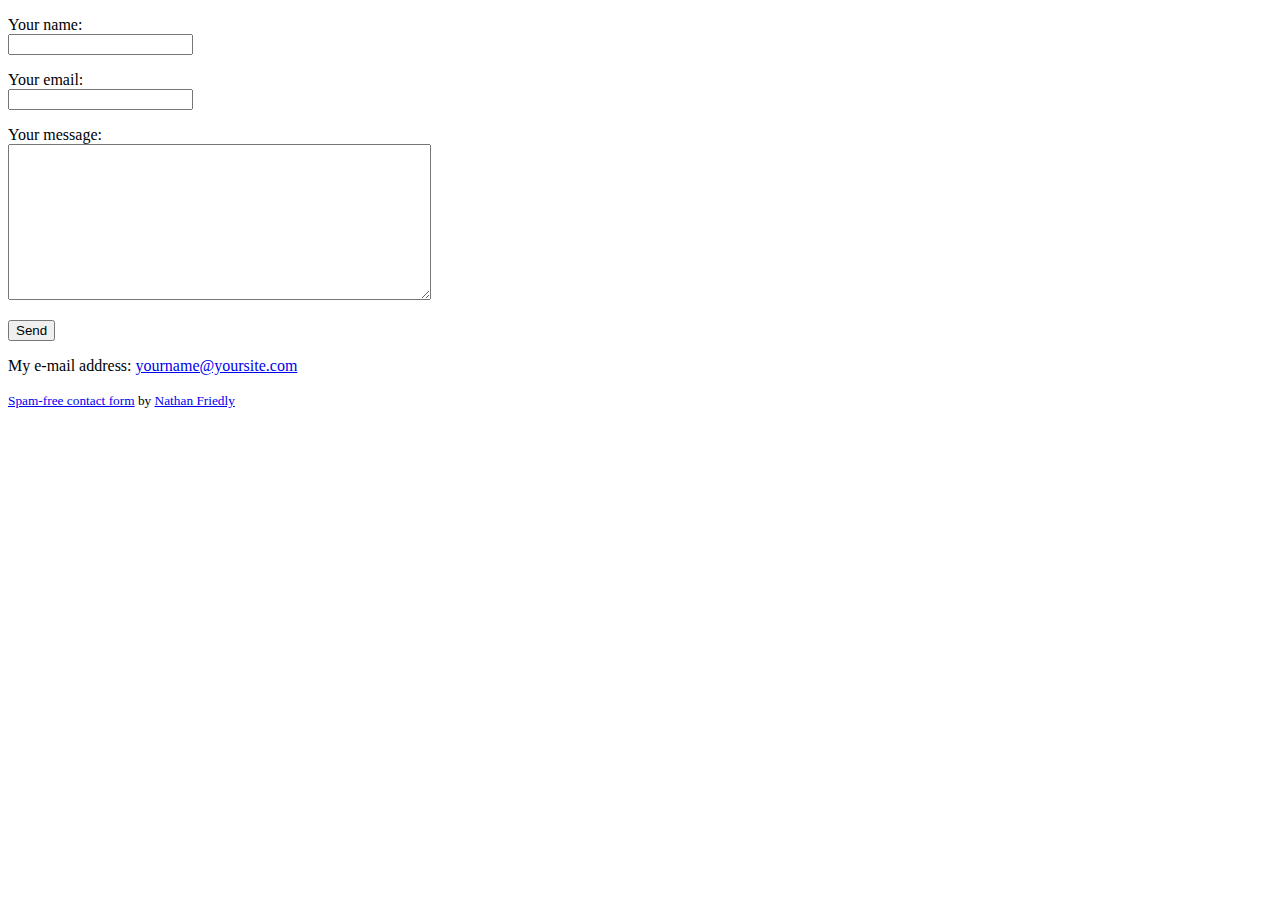
<file: advanced/contact.htm>
<!DOCTYPE HTML>
<html>
<head>

<!-- 

	To use this code, you'll need to update your email address in the javascript 
	on this page, and in the php code in submit.php
	
	If you add any form fields to this page, you will also need to update the PHP script.
	
	You are 100% allowed to remove the credit link at the bottom and do whatever 
	you like with the form.  However, I would greatly appreciate it if you left 
	the link intact :)
		
	Thanks,
	-Nathan
	
-->

	<title>Contact Form</title>
	
	<style type="text/css">
		.antispam { display:none;}
	</style>
	
	<script type="text/javascript">
		// split your email into two parts and remove the @ symbol
		var first = "yourname";
		var last = "yoursite.com";
	</script>

</head>
<body>


	<form method="post" action="submit.php">
	
		<p>Your name:
		<br /><input name="name" /></p>
		
		<p>Your email:
		<br /><input name="email" /></p>
		
		<!-- Important: if you add any fields to this page, you will also need to update the php script -->
		
		<p class="antispam">Leave this empty:
		<br /><input name="url" /></p>
		
		<p>Your message:
		<br /><textarea name="message" rows="10" cols="50"></textarea></p>
		
		<p><input type="submit" value="Send" /></p>
		
	</form>
	
	
	<p>My e-mail address:
	<script type="text/javascript">
		document.write('<a href="mailto:'+first + '@' + last+'">'+first + '@' + last+'<\/a>');
	</script>
	<noscript>
	Please enable javascript or use the contact form.
	</noscript>
	</p>
	
	<p><small><a href="https://github.com/nfriedly/spam-free-php-contact-form">Spam-free contact form</a> by <a href="http://nfriedly.com/" title="Nathan Friedly - JavaScript / node.js developer">Nathan Friedly</a></small></p>



</body>
</html>
</file>
<file: cssjs/styles.css>
body {
  margin: 0;
}

/* Disable ugly boxes around images in IE10 */
a img{
  border: 0px;
}

::-moz-selection {
  background-color: #E74C3C;
 
  color: #fff;
}

::selection {
  background-color: #E74C3C;

  color: #fff;
}

.android-search-box .mdl-textfield__input {
  color: rgba(0, 0, 0, 0.87);
}

.android-header .mdl-menu__container {
  z-index: 50;
  margin: 0 !important;
}

.fa-facebook-official {
    color: #3B5998;
}
.fa-instagram {
    color: #ED3084;
}
.fa-twitter{
    color: #28A9E0;
}
.fa-youtube-play {
    color: #FF0000;
}

.fa-facebook-official:hover {
    opacity:0.8;
}
.fa-instagram:hover {
    opacity:0.8;
}
.fa-twitter:hover{
     opacity:0.8;
}
.fa-youtube-play:hover{
     opacity:0.8;
}

.mdl-textfield--expandable {
  width: auto;
}

.android-fab {
  position: absolute;
  right: 20%;
  bottom: -26px;
  z-index: 3;
  background: #E74C3C !important;
  color: #fff !important;
}

.android-mobile-title {
  display: none !important;
}


.android-logo-image {
  height: 28px;
  width: 105px;
}

#active{
  border-bottom: 4px solid #E74C3C;
}

#ico{
  padding-bottom: 30px;
 
}


.android-header {
  overflow: visible;
  background-color: white;
}

  .android-header .material-icons {
    color: #767777 !important;
  }

  .android-header .mdl-layout__drawer-button {
    background: transparent;
    color: #767777;
  }

  .android-header .mdl-navigation__link {
    color: #757575;
    font-weight: 700;
    font-size: 13px;
  }

  .android-navigation-container {
    /* Simple hack to make the overflow happen to the left instead... */
    direction: rtl;
    order: 1;
    width: 500px;
    transition: opacity 0.2s cubic-bezier(0.4, 0, 0.2, 1),
        width 0.2s cubic-bezier(0.4, 0, 0.2, 1);
  }

  .android-navigation {
    /* ... and now make sure the content is actually LTR */
    direction: ltr;
    justify-content: flex-end;
    width: 800px;
  }

  .android-search-box.is-focused + .android-navigation-container {
    opacity: 0;
    width: 100px;
  }


  .android-navigation .mdl-navigation__link {
    display: inline-block;
    height: 60px;
    line-height: 68px;
    background-color: transparent !important;
    border-bottom: 4px solid transparent;
  }

    .android-navigation .mdl-navigation__link:hover {
      /*find*/
      border-bottom: 4px solid #E74C3C;
    }

  .android-search-box {
    order: 2;
    margin-left: 16px;
    margin-right: 16px;
  }

  .android-more-button {
    order: 3;
  }


.android-drawer {
  border-right: none;
}

  .android-drawer-separator {
    height: 1px;
    background-color: #dcdcdc;
    margin: 8px 0;
  }

  .android-drawer .mdl-navigation__link.mdl-navigation__link {
    font-size: 14px;
    color: #757575;
  }

  .android-drawer span.mdl-navigation__link.mdl-navigation__link {
    color: #8bc34a;
  }

  .android-drawer .mdl-layout-title {
    position: relative;
    background: #E74C3C;
    height: 80px;
  }

    .android-drawer /*.android-logo-image*/ {
      position: absolute;
      bottom: 16px;
    }

    .like{
      width:100px;
      position: absolute;
      bottom: 16px;
      margin-left: 17px;
    }

    .likedraw{
      width:100px;
      position: absolute;
      bottom: 38px;
      margin-left: 17px;
    }

.android-be-together-section {
  position: relative;
  height: 800px;
  width: auto;
  background-color: #f3f3f3;
  background: url('../images/poster.jpg') center 30% no-repeat;
  background-size: cover;
}

.logo-font {
  font-family: 'Roboto', 'Helvetica', 'Arial', sans-serif;
  line-height: 1;
  color: #767777;
  font-weight: 500;
}

.android-slogan {
  font-size: 50px;
  padding-top: 160px;
}

.android-sub-slogan {
  font-size: 21px;
  padding-top: 24px;
}

.android-create-character {
  font-size: 21px;
  padding-top: 400px;
}

  .android-create-character a {
    text-decoration: none;
    color: #767777;
    font-weight: 300;
  }

.android-screen-section {
  position: relative;
  padding-top: 60px;
  padding-bottom: 80px;
}

.android-screens {
  text-align: center;
  width: 100%;
  white-space: nowrap;
  overflow-x: auto;
}

.android-screen {
  text-align: center;
}

.android-screen .android-link {
  margin-top: 16px;
  display: block;
  z-index: 2;
}

.android-image-link {
  text-decoration: none;
}



.col-container {
    display: table; 
    padding-top: 20px;
    width: 100%; 
}






.col-container .material-icons {
    color: #767777 !important;
    font-size: 100px;
}
.col-container .material-icons:hover {
    color: #E74C3C !important;
   
}

.col {
    display: table-cell; 
}

.idea:hover{

    color: rgb(255,82,82);
    font-weight: 400;

}

/*end custom css - 2017/12/21 - avnk*/


.android-wear-section {
  position: relative;
  background: url('../images/hardware.jpg') center top no-repeat;
  background-size: cover;
  height: 800px;
}

.android-wear-band {
  position: absolute;
  bottom: 0;
  width: 100%;
  text-align: center;
  background-color: #37474f;
}

.android-wear-band-text {
  max-width: 800px;
  margin-left: 25%;
  padding: 24px;
  text-align: left;
  color: white;
}

  .android-wear-band-text p {
    padding-top: 8px;
  }

.android-link {
  text-decoration: none;
  color: #757575 !important;
}

  .android-link:hover {
    color: #E74C3C !important;
  }

  .android-link .material-icons {
    position: relative;
    top: -1px;
    vertical-align: middle;
  }

.android-alt-link {
  text-decoration: none;
  color: #64ffda !important;
  font-size: 16px;
}

  .android-alt-link:hover {
    color: #E74C3C !important;
  }

  .android-alt-link .material-icons {
    position: relative;
    top: 6px;
  }

.android-customized-section {
  text-align: center;
}

.android-customized-section-text {
  max-width: 500px;
  margin-left: auto;
  margin-right: auto;
  padding: 80px 16px 0 16px;
}

  .android-customized-section-text p {
    padding-top: 16px;
  }

.android-customized-section-image {
  background: url('../images/devices.png') center top no-repeat;
  background-size: cover;
  background-position: initial;
  height: 400px;
}

.android-more-section {
  padding: 80px 0;
  max-width: 1044px;
  margin-left: auto;
  margin-right: auto;
}

  .android-more-section .android-section-title {
    margin-left: 12px;
    padding-bottom: 24px;
  }

.android-card-container {
}

  .android-card-container .mdl-card__media {
    overflow: hidden;
    background: transparent;
  }

    .android-card-container .mdl-card__media img {
      width: 100%;
    }

  .android-card-container .mdl-card__title {
    background: transparent;
    height: auto;
  }

  .android-card-container .mdl-card__title-text {
    color: black;
    height: auto;
  }

  .android-card-container .mdl-card__supporting-text {
    height: auto;
    color: black;
    padding-bottom: 56px;
  }

  .android-card-container .mdl-card__actions {
    position: absolute;
    bottom: 0;
  }

  .android-card-container .mdl-card__actions a {
    border-top: none;
    font-size: 16px;
  }

.android-footer {
  background-color: #fafafa;
  position: relative;
}

  .android-footer a:hover {
    color: #8bc34a;
  }

  .android-footer .mdl-mega-footer--top-section::after {
    border-bottom: none;
  }

  .android-footer .mdl-mega-footer--middle-section::after {
    border-bottom: none;
  }

  .android-footer .mdl-mega-footer--bottom-section {
    position: relative;
  }

  .android-footer .mdl-mega-footer--bottom-section a {
    margin-right: 2em;
  }

  .android-footer .mdl-mega-footer--right-section a .material-icons {
    position: relative;
    top: 6px;
  }


.android-link-menu:hover {
  cursor: pointer;
}


/**** Mobile layout ****/
@media (max-width: 900px) {
  .android-navigation-container {
    display: none;
  }

  .android-title {
    display: none !important;
  }

  .android-mobile-title {
    display: block !important;
    position: absolute;
    left: calc(50% - 70px);
    top: 12px;
    transition: opacity 0.2s cubic-bezier(0.4, 0, 0.2, 1);
  }

  /* WebViews in iOS 9 break the "~" operator, and WebViews in OS X 10.10 break
     consecutive "+" operators in some cases. Therefore, we need to use both
     here to cover all the bases. */

     .android.android-search-box{
      display:none;
     }
  .android.android-search-box.is-focused ~ .android-mobile-title,
  .android-search-box.is-focused + .android-navigation-container + .android-mobile-title {
    opacity: 0;
  }

  .android-more-button {
    /*display: none;*/
  }

  .android-search-box.is-focused {
    width: calc(100% - 48px);
  }

  .android-search-box .mdl-textfield__expandable-holder {
    width: 100%;
  }

  .android-be-together-section {
    height: 350px;
  }

  .android-slogan {
    font-size: 26px;
    margin: 0 16px;
    padding-top: 24px;
  }

  .android-sub-slogan {
    font-size: 16px;
    margin: 0 16px;
    padding-top: 8px;
  }

  .android-create-character {
    padding-top: 200px;
    font-size: 16px;
  }

  .android-create-character img {
    height: 12px;
  }

  .android-fab {
    display: none;
  }

  .android-wear-band-text {
    margin-left: 0;
    padding: 16px;
  }

  .android-footer .mdl-mega-footer--bottom-section {
    display: none;
  }
}
</file>
<file: cssjs/main.css>
*:focus{
    outline:none;
}

body{
 -moz-user-select: none;
    -khtml-user-select: none;
    -webkit-user-select: none;
    -ms-user-select: none;
     user-select: none;
}

.card {
    box-shadow: 0 4px 8px 0 rgba(0,0,0,0.2);
    transition: 0.3s;
    width: 40%;
    border-radius: 5px;
}

.card:hover {
    box-shadow: 0 8px 16px 0 rgba(0,0,0,0.2);
}

img {
    border-radius: 5px 5px 0 0;
}

.container {
    padding: 2px 16px;
}
</file>
<file: cssjs/material.min.css>
﻿/**
 * material-design-lite - Material Design Components in CSS, JS and HTML
 * @version v1.3.0
 * @license Apache-2.0
 * @copyright 2015 Google, Inc.
 * @link https://github.com/google/material-design-lite
 */
@charset "UTF-8";html{color:rgba(0,0,0,.87)}::-moz-selection{background:#b3d4fc;text-shadow:none}::selection{background:#b3d4fc;text-shadow:none}hr{display:block;height:1px;border:0;border-top:1px solid #ccc;margin:1em 0;padding:0}audio,canvas,iframe,img,svg,video{vertical-align:middle}fieldset{border:0;margin:0;padding:0}textarea{resize:vertical}.browserupgrade{margin:.2em 0;background:#ccc;color:#000;padding:.2em 0}.hidden{display:none!important}.visuallyhidden{border:0;clip:rect(0 0 0 0);height:1px;margin:-1px;overflow:hidden;padding:0;position:absolute;width:1px}.visuallyhidden.focusable:active,.visuallyhidden.focusable:focus{clip:auto;height:auto;margin:0;overflow:visible;position:static;width:auto}.invisible{visibility:hidden}.clearfix:before,.clearfix:after{content:" ";display:table}.clearfix:after{clear:both}@media print{*,*:before,*:after,*:first-letter{background:transparent!important;color:#000!important;box-shadow:none!important}a,a:visited{text-decoration:underline}a[href]:after{content:" (" attr(href)")"}abbr[title]:after{content:" (" attr(title)")"}a[href^="#"]:after,a[href^="javascript:"]:after{content:""}pre,blockquote{border:1px solid #999;page-break-inside:avoid}thead{display:table-header-group}tr,img{page-break-inside:avoid}img{max-width:100%!important}p,h2,h3{orphans:3;widows:3}h2,h3{page-break-after:avoid}}a,.mdl-accordion,.mdl-button,.mdl-card,.mdl-checkbox,.mdl-dropdown-menu,.mdl-icon-toggle,.mdl-item,.mdl-radio,.mdl-slider,.mdl-switch,.mdl-tabs__tab{-webkit-tap-highlight-color:transparent;-webkit-tap-highlight-color:rgba(255,255,255,0)}html{width:100%;height:100%;-ms-touch-action:manipulation;touch-action:manipulation}body{width:100%;min-height:100%}main{display:block}*[hidden]{display:none!important}html,body{font-family:"Helvetica","Arial",sans-serif;font-size:14px;font-weight:400;line-height:20px}h1,h2,h3,h4,h5,h6,p{padding:0}h1 small,h2 small,h3 small,h4 small,h5 small,h6 small{font-family:"Roboto","Helvetica","Arial",sans-serif;font-weight:400;line-height:1.35;letter-spacing:-.02em;opacity:.54;font-size:.6em}h1{font-size:56px;line-height:1.35;letter-spacing:-.02em;margin:24px 0}h1,h2{font-family:"Roboto","Helvetica","Arial",sans-serif;font-weight:400}h2{font-size:45px;line-height:48px}h2,h3{margin:24px 0}h3{font-size:34px;line-height:40px}h3,h4{font-family:"Roboto","Helvetica","Arial",sans-serif;font-weight:400}h4{font-size:24px;line-height:32px;-moz-osx-font-smoothing:grayscale;margin:24px 0 16px}h5{font-size:20px;font-weight:500;line-height:1;letter-spacing:.02em}h5,h6{font-family:"Roboto","Helvetica","Arial",sans-serif;margin:24px 0 16px}h6{font-size:16px;letter-spacing:.04em}h6,p{font-weight:400;line-height:24px}p{font-size:14px;letter-spacing:0;margin:0 0 16px}a{color:rgb(255,82,82);font-weight:500}blockquote{font-family:"Roboto","Helvetica","Arial",sans-serif;position:relative;font-size:24px;font-weight:300;font-style:italic;line-height:1.35;letter-spacing:.08em}blockquote:before{position:absolute;left:-.5em;content:'â€œ'}blockquote:after{content:'â€';margin-left:-.05em}mark{background-color:#f4ff81}dt{font-weight:700}address{font-size:12px;line-height:1;font-style:normal}address,ul,ol{font-weight:400;letter-spacing:0}ul,ol{font-size:14px;line-height:24px}.mdl-typography--display-4,.mdl-typography--display-4-color-contrast{font-family:"Roboto","Helvetica","Arial",sans-serif;font-size:112px;font-weight:300;line-height:1;letter-spacing:-.04em}.mdl-typography--display-4-color-contrast{opacity:.54}.mdl-typography--display-3,.mdl-typography--display-3-color-contrast{font-family:"Roboto","Helvetica","Arial",sans-serif;font-size:56px;font-weight:400;line-height:1.35;letter-spacing:-.02em}.mdl-typography--display-3-color-contrast{opacity:.54}.mdl-typography--display-2,.mdl-typography--display-2-color-contrast{font-family:"Roboto","Helvetica","Arial",sans-serif;font-size:45px;font-weight:400;line-height:48px}.mdl-typography--display-2-color-contrast{opacity:.54}.mdl-typography--display-1,.mdl-typography--display-1-color-contrast{font-family:"Roboto","Helvetica","Arial",sans-serif;font-size:34px;font-weight:400;line-height:40px}.mdl-typography--display-1-color-contrast{opacity:.54}.mdl-typography--headline,.mdl-typography--headline-color-contrast{font-family:"Roboto","Helvetica","Arial",sans-serif;font-size:24px;font-weight:400;line-height:32px;-moz-osx-font-smoothing:grayscale}.mdl-typography--headline-color-contrast{opacity:.87}.mdl-typography--title,.mdl-typography--title-color-contrast{font-family:"Roboto","Helvetica","Arial",sans-serif;font-size:20px;font-weight:500;line-height:1;letter-spacing:.02em}.mdl-typography--title-color-contrast{opacity:.87}.mdl-typography--subhead,.mdl-typography--subhead-color-contrast{font-family:"Roboto","Helvetica","Arial",sans-serif;font-size:16px;font-weight:400;line-height:24px;letter-spacing:.04em}.mdl-typography--subhead-color-contrast{opacity:.87}.mdl-typography--body-2,.mdl-typography--body-2-color-contrast{font-size:14px;font-weight:700;line-height:24px;letter-spacing:0}.mdl-typography--body-2-color-contrast{opacity:.87}.mdl-typography--body-1,.mdl-typography--body-1-color-contrast{font-size:14px;font-weight:400;line-height:24px;letter-spacing:0}.mdl-typography--body-1-color-contrast{opacity:.87}.mdl-typography--body-2-force-preferred-font,.mdl-typography--body-2-force-preferred-font-color-contrast{font-family:"Roboto","Helvetica","Arial",sans-serif;font-size:14px;font-weight:500;line-height:24px;letter-spacing:0}.mdl-typography--body-2-force-preferred-font-color-contrast{opacity:.87}.mdl-typography--body-1-force-preferred-font,.mdl-typography--body-1-force-preferred-font-color-contrast{font-family:"Roboto","Helvetica","Arial",sans-serif;font-size:14px;font-weight:400;line-height:24px;letter-spacing:0}.mdl-typography--body-1-force-preferred-font-color-contrast{opacity:.87}.mdl-typography--caption,.mdl-typography--caption-force-preferred-font{font-size:12px;font-weight:400;line-height:1;letter-spacing:0}.mdl-typography--caption-force-preferred-font{font-family:"Roboto","Helvetica","Arial",sans-serif}.mdl-typography--caption-color-contrast,.mdl-typography--caption-force-preferred-font-color-contrast{font-size:12px;font-weight:400;line-height:1;letter-spacing:0;opacity:.54}.mdl-typography--caption-force-preferred-font-color-contrast,.mdl-typography--menu{font-family:"Roboto","Helvetica","Arial",sans-serif}.mdl-typography--menu{font-size:14px;font-weight:500;line-height:1;letter-spacing:0}.mdl-typography--menu-color-contrast{opacity:.87}.mdl-typography--menu-color-contrast,.mdl-typography--button,.mdl-typography--button-color-contrast{font-family:"Roboto","Helvetica","Arial",sans-serif;font-size:14px;font-weight:500;line-height:1;letter-spacing:0}.mdl-typography--button,.mdl-typography--button-color-contrast{text-transform:uppercase}.mdl-typography--button-color-contrast{opacity:.87}.mdl-typography--text-left{text-align:left}.mdl-typography--text-right{text-align:right}.mdl-typography--text-center{text-align:center}.mdl-typography--text-justify{text-align:justify}.mdl-typography--text-nowrap{white-space:nowrap}.mdl-typography--text-lowercase{text-transform:lowercase}.mdl-typography--text-uppercase{text-transform:uppercase}.mdl-typography--text-capitalize{text-transform:capitalize}.mdl-typography--font-thin{font-weight:200!important}.mdl-typography--font-light{font-weight:300!important}.mdl-typography--font-regular{font-weight:400!important}.mdl-typography--font-medium{font-weight:500!important}.mdl-typography--font-bold{font-weight:700!important}.mdl-typography--font-black{font-weight:900!important}.material-icons{font-family:'Material Icons';font-weight:400;font-style:normal;font-size:24px;line-height:1;letter-spacing:normal;text-transform:none;display:inline-block;word-wrap:normal;-moz-font-feature-settings:'liga';font-feature-settings:'liga';-webkit-font-feature-settings:'liga';-webkit-font-smoothing:antialiased}.mdl-color-text--red{color:#f44336 !important}.mdl-color--red{background-color:#f44336 !important}.mdl-color-text--red-50{color:#ffebee !important}.mdl-color--red-50{background-color:#ffebee !important}.mdl-color-text--red-100{color:#ffcdd2 !important}.mdl-color--red-100{background-color:#ffcdd2 !important}.mdl-color-text--red-200{color:#ef9a9a !important}.mdl-color--red-200{background-color:#ef9a9a !important}.mdl-color-text--red-300{color:#e57373 !important}.mdl-color--red-300{background-color:#e57373 !important}.mdl-color-text--red-400{color:#ef5350 !important}.mdl-color--red-400{background-color:#ef5350 !important}.mdl-color-text--red-500{color:#f44336 !important}.mdl-color--red-500{background-color:#f44336 !important}.mdl-color-text--red-600{color:#e53935 !important}.mdl-color--red-600{background-color:#e53935 !important}.mdl-color-text--red-700{color:#d32f2f !important}.mdl-color--red-700{background-color:#d32f2f !important}.mdl-color-text--red-800{color:#c62828 !important}.mdl-color--red-800{background-color:#c62828 !important}.mdl-color-text--red-900{color:#b71c1c !important}.mdl-color--red-900{background-color:#b71c1c !important}.mdl-color-text--red-A100{color:#ff8a80 !important}.mdl-color--red-A100{background-color:#ff8a80 !important}.mdl-color-text--red-A200{color:#ff5252 !important}.mdl-color--red-A200{background-color:#ff5252 !important}.mdl-color-text--red-A400{color:#ff1744 !important}.mdl-color--red-A400{background-color:#ff1744 !important}.mdl-color-text--red-A700{color:#d50000 !important}.mdl-color--red-A700{background-color:#d50000 !important}.mdl-color-text--pink{color:#e91e63 !important}.mdl-color--pink{background-color:#e91e63 !important}.mdl-color-text--pink-50{color:#fce4ec !important}.mdl-color--pink-50{background-color:#fce4ec !important}.mdl-color-text--pink-100{color:#f8bbd0 !important}.mdl-color--pink-100{background-color:#f8bbd0 !important}.mdl-color-text--pink-200{color:#f48fb1 !important}.mdl-color--pink-200{background-color:#f48fb1 !important}.mdl-color-text--pink-300{color:#f06292 !important}.mdl-color--pink-300{background-color:#f06292 !important}.mdl-color-text--pink-400{color:#ec407a !important}.mdl-color--pink-400{background-color:#ec407a !important}.mdl-color-text--pink-500{color:#e91e63 !important}.mdl-color--pink-500{background-color:#e91e63 !important}.mdl-color-text--pink-600{color:#d81b60 !important}.mdl-color--pink-600{background-color:#d81b60 !important}.mdl-color-text--pink-700{color:#c2185b !important}.mdl-color--pink-700{background-color:#c2185b !important}.mdl-color-text--pink-800{color:#ad1457 !important}.mdl-color--pink-800{background-color:#ad1457 !important}.mdl-color-text--pink-900{color:#880e4f !important}.mdl-color--pink-900{background-color:#880e4f !important}.mdl-color-text--pink-A100{color:#ff80ab !important}.mdl-color--pink-A100{background-color:#ff80ab !important}.mdl-color-text--pink-A200{color:#ff4081 !important}.mdl-color--pink-A200{background-color:#ff4081 !important}.mdl-color-text--pink-A400{color:#f50057 !important}.mdl-color--pink-A400{background-color:#f50057 !important}.mdl-color-text--pink-A700{color:#c51162 !important}.mdl-color--pink-A700{background-color:#c51162 !important}.mdl-color-text--purple{color:#9c27b0 !important}.mdl-color--purple{background-color:#9c27b0 !important}.mdl-color-text--purple-50{color:#f3e5f5 !important}.mdl-color--purple-50{background-color:#f3e5f5 !important}.mdl-color-text--purple-100{color:#e1bee7 !important}.mdl-color--purple-100{background-color:#e1bee7 !important}.mdl-color-text--purple-200{color:#ce93d8 !important}.mdl-color--purple-200{background-color:#ce93d8 !important}.mdl-color-text--purple-300{color:#ba68c8 !important}.mdl-color--purple-300{background-color:#ba68c8 !important}.mdl-color-text--purple-400{color:#ab47bc !important}.mdl-color--purple-400{background-color:#ab47bc !important}.mdl-color-text--purple-500{color:#9c27b0 !important}.mdl-color--purple-500{background-color:#9c27b0 !important}.mdl-color-text--purple-600{color:#8e24aa !important}.mdl-color--purple-600{background-color:#8e24aa !important}.mdl-color-text--purple-700{color:#7b1fa2 !important}.mdl-color--purple-700{background-color:#7b1fa2 !important}.mdl-color-text--purple-800{color:#6a1b9a !important}.mdl-color--purple-800{background-color:#6a1b9a !important}.mdl-color-text--purple-900{color:#4a148c !important}.mdl-color--purple-900{background-color:#4a148c !important}.mdl-color-text--purple-A100{color:#ea80fc !important}.mdl-color--purple-A100{background-color:#ea80fc !important}.mdl-color-text--purple-A200{color:#e040fb !important}.mdl-color--purple-A200{background-color:#e040fb !important}.mdl-color-text--purple-A400{color:#d500f9 !important}.mdl-color--purple-A400{background-color:#d500f9 !important}.mdl-color-text--purple-A700{color:#a0f !important}.mdl-color--purple-A700{background-color:#a0f !important}.mdl-color-text--deep-purple{color:#673ab7 !important}.mdl-color--deep-purple{background-color:#673ab7 !important}.mdl-color-text--deep-purple-50{color:#ede7f6 !important}.mdl-color--deep-purple-50{background-color:#ede7f6 !important}.mdl-color-text--deep-purple-100{color:#d1c4e9 !important}.mdl-color--deep-purple-100{background-color:#d1c4e9 !important}.mdl-color-text--deep-purple-200{color:#b39ddb !important}.mdl-color--deep-purple-200{background-color:#b39ddb !important}.mdl-color-text--deep-purple-300{color:#9575cd !important}.mdl-color--deep-purple-300{background-color:#9575cd !important}.mdl-color-text--deep-purple-400{color:#7e57c2 !important}.mdl-color--deep-purple-400{background-color:#7e57c2 !important}.mdl-color-text--deep-purple-500{color:#673ab7 !important}.mdl-color--deep-purple-500{background-color:#673ab7 !important}.mdl-color-text--deep-purple-600{color:#5e35b1 !important}.mdl-color--deep-purple-600{background-color:#5e35b1 !important}.mdl-color-text--deep-purple-700{color:#512da8 !important}.mdl-color--deep-purple-700{background-color:#512da8 !important}.mdl-color-text--deep-purple-800{color:#4527a0 !important}.mdl-color--deep-purple-800{background-color:#4527a0 !important}.mdl-color-text--deep-purple-900{color:#311b92 !important}.mdl-color--deep-purple-900{background-color:#311b92 !important}.mdl-color-text--deep-purple-A100{color:#b388ff !important}.mdl-color--deep-purple-A100{background-color:#b388ff !important}.mdl-color-text--deep-purple-A200{color:#7c4dff !important}.mdl-color--deep-purple-A200{background-color:#7c4dff !important}.mdl-color-text--deep-purple-A400{color:#651fff !important}.mdl-color--deep-purple-A400{background-color:#651fff !important}.mdl-color-text--deep-purple-A700{color:#6200ea !important}.mdl-color--deep-purple-A700{background-color:#6200ea !important}.mdl-color-text--indigo{color:#3f51b5 !important}.mdl-color--indigo{background-color:#3f51b5 !important}.mdl-color-text--indigo-50{color:#e8eaf6 !important}.mdl-color--indigo-50{background-color:#e8eaf6 !important}.mdl-color-text--indigo-100{color:#c5cae9 !important}.mdl-color--indigo-100{background-color:#c5cae9 !important}.mdl-color-text--indigo-200{color:#9fa8da !important}.mdl-color--indigo-200{background-color:#9fa8da !important}.mdl-color-text--indigo-300{color:#7986cb !important}.mdl-color--indigo-300{background-color:#7986cb !important}.mdl-color-text--indigo-400{color:#5c6bc0 !important}.mdl-color--indigo-400{background-color:#5c6bc0 !important}.mdl-color-text--indigo-500{color:#3f51b5 !important}.mdl-color--indigo-500{background-color:#3f51b5 !important}.mdl-color-text--indigo-600{color:#3949ab !important}.mdl-color--indigo-600{background-color:#3949ab !important}.mdl-color-text--indigo-700{color:#303f9f !important}.mdl-color--indigo-700{background-color:#303f9f !important}.mdl-color-text--indigo-800{color:#283593 !important}.mdl-color--indigo-800{background-color:#283593 !important}.mdl-color-text--indigo-900{color:#1a237e !important}.mdl-color--indigo-900{background-color:#1a237e !important}.mdl-color-text--indigo-A100{color:#8c9eff !important}.mdl-color--indigo-A100{background-color:#8c9eff !important}.mdl-color-text--indigo-A200{color:#536dfe !important}.mdl-color--indigo-A200{background-color:#536dfe !important}.mdl-color-text--indigo-A400{color:#3d5afe !important}.mdl-color--indigo-A400{background-color:#3d5afe !important}.mdl-color-text--indigo-A700{color:#304ffe !important}.mdl-color--indigo-A700{background-color:#304ffe !important}.mdl-color-text--blue{color:#2196f3 !important}.mdl-color--blue{background-color:#2196f3 !important}.mdl-color-text--blue-50{color:#e3f2fd !important}.mdl-color--blue-50{background-color:#e3f2fd !important}.mdl-color-text--blue-100{color:#bbdefb !important}.mdl-color--blue-100{background-color:#bbdefb !important}.mdl-color-text--blue-200{color:#90caf9 !important}.mdl-color--blue-200{background-color:#90caf9 !important}.mdl-color-text--blue-300{color:#64b5f6 !important}.mdl-color--blue-300{background-color:#64b5f6 !important}.mdl-color-text--blue-400{color:#42a5f5 !important}.mdl-color--blue-400{background-color:#42a5f5 !important}.mdl-color-text--blue-500{color:#2196f3 !important}.mdl-color--blue-500{background-color:#2196f3 !important}.mdl-color-text--blue-600{color:#1e88e5 !important}.mdl-color--blue-600{background-color:#1e88e5 !important}.mdl-color-text--blue-700{color:#1976d2 !important}.mdl-color--blue-700{background-color:#1976d2 !important}.mdl-color-text--blue-800{color:#1565c0 !important}.mdl-color--blue-800{background-color:#1565c0 !important}.mdl-color-text--blue-900{color:#0d47a1 !important}.mdl-color--blue-900{background-color:#0d47a1 !important}.mdl-color-text--blue-A100{color:#82b1ff !important}.mdl-color--blue-A100{background-color:#82b1ff !important}.mdl-color-text--blue-A200{color:#448aff !important}.mdl-color--blue-A200{background-color:#448aff !important}.mdl-color-text--blue-A400{color:#2979ff !important}.mdl-color--blue-A400{background-color:#2979ff !important}.mdl-color-text--blue-A700{color:#2962ff !important}.mdl-color--blue-A700{background-color:#2962ff !important}.mdl-color-text--light-blue{color:#03a9f4 !important}.mdl-color--light-blue{background-color:#03a9f4 !important}.mdl-color-text--light-blue-50{color:#e1f5fe !important}.mdl-color--light-blue-50{background-color:#e1f5fe !important}.mdl-color-text--light-blue-100{color:#b3e5fc !important}.mdl-color--light-blue-100{background-color:#b3e5fc !important}.mdl-color-text--light-blue-200{color:#81d4fa !important}.mdl-color--light-blue-200{background-color:#81d4fa !important}.mdl-color-text--light-blue-300{color:#4fc3f7 !important}.mdl-color--light-blue-300{background-color:#4fc3f7 !important}.mdl-color-text--light-blue-400{color:#29b6f6 !important}.mdl-color--light-blue-400{background-color:#29b6f6 !important}.mdl-color-text--light-blue-500{color:#03a9f4 !important}.mdl-color--light-blue-500{background-color:#03a9f4 !important}.mdl-color-text--light-blue-600{color:#039be5 !important}.mdl-color--light-blue-600{background-color:#039be5 !important}.mdl-color-text--light-blue-700{color:#0288d1 !important}.mdl-color--light-blue-700{background-color:#0288d1 !important}.mdl-color-text--light-blue-800{color:#0277bd !important}.mdl-color--light-blue-800{background-color:#0277bd !important}.mdl-color-text--light-blue-900{color:#01579b !important}.mdl-color--light-blue-900{background-color:#01579b !important}.mdl-color-text--light-blue-A100{color:#80d8ff !important}.mdl-color--light-blue-A100{background-color:#80d8ff !important}.mdl-color-text--light-blue-A200{color:#40c4ff !important}.mdl-color--light-blue-A200{background-color:#40c4ff !important}.mdl-color-text--light-blue-A400{color:#00b0ff !important}.mdl-color--light-blue-A400{background-color:#00b0ff !important}.mdl-color-text--light-blue-A700{color:#0091ea !important}.mdl-color--light-blue-A700{background-color:#0091ea !important}.mdl-color-text--cyan{color:#00bcd4 !important}.mdl-color--cyan{background-color:#00bcd4 !important}.mdl-color-text--cyan-50{color:#e0f7fa !important}.mdl-color--cyan-50{background-color:#e0f7fa !important}.mdl-color-text--cyan-100{color:#b2ebf2 !important}.mdl-color--cyan-100{background-color:#b2ebf2 !important}.mdl-color-text--cyan-200{color:#80deea !important}.mdl-color--cyan-200{background-color:#80deea !important}.mdl-color-text--cyan-300{color:#4dd0e1 !important}.mdl-color--cyan-300{background-color:#4dd0e1 !important}.mdl-color-text--cyan-400{color:#26c6da !important}.mdl-color--cyan-400{background-color:#26c6da !important}.mdl-color-text--cyan-500{color:#00bcd4 !important}.mdl-color--cyan-500{background-color:#00bcd4 !important}.mdl-color-text--cyan-600{color:#00acc1 !important}.mdl-color--cyan-600{background-color:#00acc1 !important}.mdl-color-text--cyan-700{color:#0097a7 !important}.mdl-color--cyan-700{background-color:#0097a7 !important}.mdl-color-text--cyan-800{color:#00838f !important}.mdl-color--cyan-800{background-color:#00838f !important}.mdl-color-text--cyan-900{color:#006064 !important}.mdl-color--cyan-900{background-color:#006064 !important}.mdl-color-text--cyan-A100{color:#84ffff !important}.mdl-color--cyan-A100{background-color:#84ffff !important}.mdl-color-text--cyan-A200{color:#18ffff !important}.mdl-color--cyan-A200{background-color:#18ffff !important}.mdl-color-text--cyan-A400{color:#00e5ff !important}.mdl-color--cyan-A400{background-color:#00e5ff !important}.mdl-color-text--cyan-A700{color:#00b8d4 !important}.mdl-color--cyan-A700{background-color:#00b8d4 !important}.mdl-color-text--teal{color:#009688 !important}.mdl-color--teal{background-color:#009688 !important}.mdl-color-text--teal-50{color:#e0f2f1 !important}.mdl-color--teal-50{background-color:#e0f2f1 !important}.mdl-color-text--teal-100{color:#b2dfdb !important}.mdl-color--teal-100{background-color:#b2dfdb !important}.mdl-color-text--teal-200{color:#80cbc4 !important}.mdl-color--teal-200{background-color:#80cbc4 !important}.mdl-color-text--teal-300{color:#4db6ac !important}.mdl-color--teal-300{background-color:#4db6ac !important}.mdl-color-text--teal-400{color:#26a69a !important}.mdl-color--teal-400{background-color:#26a69a !important}.mdl-color-text--teal-500{color:#009688 !important}.mdl-color--teal-500{background-color:#009688 !important}.mdl-color-text--teal-600{color:#00897b !important}.mdl-color--teal-600{background-color:#00897b !important}.mdl-color-text--teal-700{color:#00796b !important}.mdl-color--teal-700{background-color:#00796b !important}.mdl-color-text--teal-800{color:#00695c !important}.mdl-color--teal-800{background-color:#00695c !important}.mdl-color-text--teal-900{color:#004d40 !important}.mdl-color--teal-900{background-color:#004d40 !important}.mdl-color-text--teal-A100{color:#a7ffeb !important}.mdl-color--teal-A100{background-color:#a7ffeb !important}.mdl-color-text--teal-A200{color:#64ffda !important}.mdl-color--teal-A200{background-color:#64ffda !important}.mdl-color-text--teal-A400{color:#1de9b6 !important}.mdl-color--teal-A400{background-color:#1de9b6 !important}.mdl-color-text--teal-A700{color:#00bfa5 !important}.mdl-color--teal-A700{background-color:#00bfa5 !important}.mdl-color-text--green{color:#4caf50 !important}.mdl-color--green{background-color:#4caf50 !important}.mdl-color-text--green-50{color:#e8f5e9 !important}.mdl-color--green-50{background-color:#e8f5e9 !important}.mdl-color-text--green-100{color:#c8e6c9 !important}.mdl-color--green-100{background-color:#c8e6c9 !important}.mdl-color-text--green-200{color:#a5d6a7 !important}.mdl-color--green-200{background-color:#a5d6a7 !important}.mdl-color-text--green-300{color:#81c784 !important}.mdl-color--green-300{background-color:#81c784 !important}.mdl-color-text--green-400{color:#66bb6a !important}.mdl-color--green-400{background-color:#66bb6a !important}.mdl-color-text--green-500{color:#4caf50 !important}.mdl-color--green-500{background-color:#4caf50 !important}.mdl-color-text--green-600{color:#43a047 !important}.mdl-color--green-600{background-color:#43a047 !important}.mdl-color-text--green-700{color:#388e3c !important}.mdl-color--green-700{background-color:#388e3c !important}.mdl-color-text--green-800{color:#2e7d32 !important}.mdl-color--green-800{background-color:#2e7d32 !important}.mdl-color-text--green-900{color:#1b5e20 !important}.mdl-color--green-900{background-color:#1b5e20 !important}.mdl-color-text--green-A100{color:#b9f6ca !important}.mdl-color--green-A100{background-color:#b9f6ca !important}.mdl-color-text--green-A200{color:#69f0ae !important}.mdl-color--green-A200{background-color:#69f0ae !important}.mdl-color-text--green-A400{color:#00e676 !important}.mdl-color--green-A400{background-color:#00e676 !important}.mdl-color-text--green-A700{color:#00c853 !important}.mdl-color--green-A700{background-color:#00c853 !important}.mdl-color-text--light-green{color:#8bc34a !important}.mdl-color--light-green{background-color:#8bc34a !important}.mdl-color-text--light-green-50{color:#f1f8e9 !important}.mdl-color--light-green-50{background-color:#f1f8e9 !important}.mdl-color-text--light-green-100{color:#dcedc8 !important}.mdl-color--light-green-100{background-color:#dcedc8 !important}.mdl-color-text--light-green-200{color:#c5e1a5 !important}.mdl-color--light-green-200{background-color:#c5e1a5 !important}.mdl-color-text--light-green-300{color:#aed581 !important}.mdl-color--light-green-300{background-color:#aed581 !important}.mdl-color-text--light-green-400{color:#9ccc65 !important}.mdl-color--light-green-400{background-color:#9ccc65 !important}.mdl-color-text--light-green-500{color:#8bc34a !important}.mdl-color--light-green-500{background-color:#8bc34a !important}.mdl-color-text--light-green-600{color:#7cb342 !important}.mdl-color--light-green-600{background-color:#7cb342 !important}.mdl-color-text--light-green-700{color:#689f38 !important}.mdl-color--light-green-700{background-color:#689f38 !important}.mdl-color-text--light-green-800{color:#558b2f !important}.mdl-color--light-green-800{background-color:#558b2f !important}.mdl-color-text--light-green-900{color:#33691e !important}.mdl-color--light-green-900{background-color:#33691e !important}.mdl-color-text--light-green-A100{color:#ccff90 !important}.mdl-color--light-green-A100{background-color:#ccff90 !important}.mdl-color-text--light-green-A200{color:#b2ff59 !important}.mdl-color--light-green-A200{background-color:#b2ff59 !important}.mdl-color-text--light-green-A400{color:#76ff03 !important}.mdl-color--light-green-A400{background-color:#76ff03 !important}.mdl-color-text--light-green-A700{color:#64dd17 !important}.mdl-color--light-green-A700{background-color:#64dd17 !important}.mdl-color-text--lime{color:#cddc39 !important}.mdl-color--lime{background-color:#cddc39 !important}.mdl-color-text--lime-50{color:#f9fbe7 !important}.mdl-color--lime-50{background-color:#f9fbe7 !important}.mdl-color-text--lime-100{color:#f0f4c3 !important}.mdl-color--lime-100{background-color:#f0f4c3 !important}.mdl-color-text--lime-200{color:#e6ee9c !important}.mdl-color--lime-200{background-color:#e6ee9c !important}.mdl-color-text--lime-300{color:#dce775 !important}.mdl-color--lime-300{background-color:#dce775 !important}.mdl-color-text--lime-400{color:#d4e157 !important}.mdl-color--lime-400{background-color:#d4e157 !important}.mdl-color-text--lime-500{color:#cddc39 !important}.mdl-color--lime-500{background-color:#cddc39 !important}.mdl-color-text--lime-600{color:#c0ca33 !important}.mdl-color--lime-600{background-color:#c0ca33 !important}.mdl-color-text--lime-700{color:#afb42b !important}.mdl-color--lime-700{background-color:#afb42b !important}.mdl-color-text--lime-800{color:#9e9d24 !important}.mdl-color--lime-800{background-color:#9e9d24 !important}.mdl-color-text--lime-900{color:#827717 !important}.mdl-color--lime-900{background-color:#827717 !important}.mdl-color-text--lime-A100{color:#f4ff81 !important}.mdl-color--lime-A100{background-color:#f4ff81 !important}.mdl-color-text--lime-A200{color:#eeff41 !important}.mdl-color--lime-A200{background-color:#eeff41 !important}.mdl-color-text--lime-A400{color:#c6ff00 !important}.mdl-color--lime-A400{background-color:#c6ff00 !important}.mdl-color-text--lime-A700{color:#aeea00 !important}.mdl-color--lime-A700{background-color:#aeea00 !important}.mdl-color-text--yellow{color:#ffeb3b !important}.mdl-color--yellow{background-color:#ffeb3b !important}.mdl-color-text--yellow-50{color:#fffde7 !important}.mdl-color--yellow-50{background-color:#fffde7 !important}.mdl-color-text--yellow-100{color:#fff9c4 !important}.mdl-color--yellow-100{background-color:#fff9c4 !important}.mdl-color-text--yellow-200{color:#fff59d !important}.mdl-color--yellow-200{background-color:#fff59d !important}.mdl-color-text--yellow-300{color:#fff176 !important}.mdl-color--yellow-300{background-color:#fff176 !important}.mdl-color-text--yellow-400{color:#ffee58 !important}.mdl-color--yellow-400{background-color:#ffee58 !important}.mdl-color-text--yellow-500{color:#ffeb3b !important}.mdl-color--yellow-500{background-color:#ffeb3b !important}.mdl-color-text--yellow-600{color:#fdd835 !important}.mdl-color--yellow-600{background-color:#fdd835 !important}.mdl-color-text--yellow-700{color:#fbc02d !important}.mdl-color--yellow-700{background-color:#fbc02d !important}.mdl-color-text--yellow-800{color:#f9a825 !important}.mdl-color--yellow-800{background-color:#f9a825 !important}.mdl-color-text--yellow-900{color:#f57f17 !important}.mdl-color--yellow-900{background-color:#f57f17 !important}.mdl-color-text--yellow-A100{color:#ffff8d !important}.mdl-color--yellow-A100{background-color:#ffff8d !important}.mdl-color-text--yellow-A200{color:#ff0 !important}.mdl-color--yellow-A200{background-color:#ff0 !important}.mdl-color-text--yellow-A400{color:#ffea00 !important}.mdl-color--yellow-A400{background-color:#ffea00 !important}.mdl-color-text--yellow-A700{color:#ffd600 !important}.mdl-color--yellow-A700{background-color:#ffd600 !important}.mdl-color-text--amber{color:#ffc107 !important}.mdl-color--amber{background-color:#ffc107 !important}.mdl-color-text--amber-50{color:#fff8e1 !important}.mdl-color--amber-50{background-color:#fff8e1 !important}.mdl-color-text--amber-100{color:#ffecb3 !important}.mdl-color--amber-100{background-color:#ffecb3 !important}.mdl-color-text--amber-200{color:#ffe082 !important}.mdl-color--amber-200{background-color:#ffe082 !important}.mdl-color-text--amber-300{color:#ffd54f !important}.mdl-color--amber-300{background-color:#ffd54f !important}.mdl-color-text--amber-400{color:#ffca28 !important}.mdl-color--amber-400{background-color:#ffca28 !important}.mdl-color-text--amber-500{color:#ffc107 !important}.mdl-color--amber-500{background-color:#ffc107 !important}.mdl-color-text--amber-600{color:#ffb300 !important}.mdl-color--amber-600{background-color:#ffb300 !important}.mdl-color-text--amber-700{color:#ffa000 !important}.mdl-color--amber-700{background-color:#ffa000 !important}.mdl-color-text--amber-800{color:#ff8f00 !important}.mdl-color--amber-800{background-color:#ff8f00 !important}.mdl-color-text--amber-900{color:#ff6f00 !important}.mdl-color--amber-900{background-color:#ff6f00 !important}.mdl-color-text--amber-A100{color:#ffe57f !important}.mdl-color--amber-A100{background-color:#ffe57f !important}.mdl-color-text--amber-A200{color:#ffd740 !important}.mdl-color--amber-A200{background-color:#ffd740 !important}.mdl-color-text--amber-A400{color:#ffc400 !important}.mdl-color--amber-A400{background-color:#ffc400 !important}.mdl-color-text--amber-A700{color:#ffab00 !important}.mdl-color--amber-A700{background-color:#ffab00 !important}.mdl-color-text--orange{color:#ff9800 !important}.mdl-color--orange{background-color:#ff9800 !important}.mdl-color-text--orange-50{color:#fff3e0 !important}.mdl-color--orange-50{background-color:#fff3e0 !important}.mdl-color-text--orange-100{color:#ffe0b2 !important}.mdl-color--orange-100{background-color:#ffe0b2 !important}.mdl-color-text--orange-200{color:#ffcc80 !important}.mdl-color--orange-200{background-color:#ffcc80 !important}.mdl-color-text--orange-300{color:#ffb74d !important}.mdl-color--orange-300{background-color:#ffb74d !important}.mdl-color-text--orange-400{color:#ffa726 !important}.mdl-color--orange-400{background-color:#ffa726 !important}.mdl-color-text--orange-500{color:#ff9800 !important}.mdl-color--orange-500{background-color:#ff9800 !important}.mdl-color-text--orange-600{color:#fb8c00 !important}.mdl-color--orange-600{background-color:#fb8c00 !important}.mdl-color-text--orange-700{color:#f57c00 !important}.mdl-color--orange-700{background-color:#f57c00 !important}.mdl-color-text--orange-800{color:#ef6c00 !important}.mdl-color--orange-800{background-color:#ef6c00 !important}.mdl-color-text--orange-900{color:#e65100 !important}.mdl-color--orange-900{background-color:#e65100 !important}.mdl-color-text--orange-A100{color:#ffd180 !important}.mdl-color--orange-A100{background-color:#ffd180 !important}.mdl-color-text--orange-A200{color:#ffab40 !important}.mdl-color--orange-A200{background-color:#ffab40 !important}.mdl-color-text--orange-A400{color:#ff9100 !important}.mdl-color--orange-A400{background-color:#ff9100 !important}.mdl-color-text--orange-A700{color:#ff6d00 !important}.mdl-color--orange-A700{background-color:#ff6d00 !important}.mdl-color-text--deep-orange{color:#ff5722 !important}.mdl-color--deep-orange{background-color:#ff5722 !important}.mdl-color-text--deep-orange-50{color:#fbe9e7 !important}.mdl-color--deep-orange-50{background-color:#fbe9e7 !important}.mdl-color-text--deep-orange-100{color:#ffccbc !important}.mdl-color--deep-orange-100{background-color:#ffccbc !important}.mdl-color-text--deep-orange-200{color:#ffab91 !important}.mdl-color--deep-orange-200{background-color:#ffab91 !important}.mdl-color-text--deep-orange-300{color:#ff8a65 !important}.mdl-color--deep-orange-300{background-color:#ff8a65 !important}.mdl-color-text--deep-orange-400{color:#ff7043 !important}.mdl-color--deep-orange-400{background-color:#ff7043 !important}.mdl-color-text--deep-orange-500{color:#ff5722 !important}.mdl-color--deep-orange-500{background-color:#ff5722 !important}.mdl-color-text--deep-orange-600{color:#f4511e !important}.mdl-color--deep-orange-600{background-color:#f4511e !important}.mdl-color-text--deep-orange-700{color:#e64a19 !important}.mdl-color--deep-orange-700{background-color:#e64a19 !important}.mdl-color-text--deep-orange-800{color:#d84315 !important}.mdl-color--deep-orange-800{background-color:#d84315 !important}.mdl-color-text--deep-orange-900{color:#bf360c !important}.mdl-color--deep-orange-900{background-color:#bf360c !important}.mdl-color-text--deep-orange-A100{color:#ff9e80 !important}.mdl-color--deep-orange-A100{background-color:#ff9e80 !important}.mdl-color-text--deep-orange-A200{color:#ff6e40 !important}.mdl-color--deep-orange-A200{background-color:#ff6e40 !important}.mdl-color-text--deep-orange-A400{color:#ff3d00 !important}.mdl-color--deep-orange-A400{background-color:#ff3d00 !important}.mdl-color-text--deep-orange-A700{color:#dd2c00 !important}.mdl-color--deep-orange-A700{background-color:#dd2c00 !important}.mdl-color-text--brown{color:#795548 !important}.mdl-color--brown{background-color:#795548 !important}.mdl-color-text--brown-50{color:#efebe9 !important}.mdl-color--brown-50{background-color:#efebe9 !important}.mdl-color-text--brown-100{color:#d7ccc8 !important}.mdl-color--brown-100{background-color:#d7ccc8 !important}.mdl-color-text--brown-200{color:#bcaaa4 !important}.mdl-color--brown-200{background-color:#bcaaa4 !important}.mdl-color-text--brown-300{color:#a1887f !important}.mdl-color--brown-300{background-color:#a1887f !important}.mdl-color-text--brown-400{color:#8d6e63 !important}.mdl-color--brown-400{background-color:#8d6e63 !important}.mdl-color-text--brown-500{color:#795548 !important}.mdl-color--brown-500{background-color:#795548 !important}.mdl-color-text--brown-600{color:#6d4c41 !important}.mdl-color--brown-600{background-color:#6d4c41 !important}.mdl-color-text--brown-700{color:#5d4037 !important}.mdl-color--brown-700{background-color:#5d4037 !important}.mdl-color-text--brown-800{color:#4e342e !important}.mdl-color--brown-800{background-color:#4e342e !important}.mdl-color-text--brown-900{color:#3e2723 !important}.mdl-color--brown-900{background-color:#3e2723 !important}.mdl-color-text--grey{color:#9e9e9e !important}.mdl-color--grey{background-color:#9e9e9e !important}.mdl-color-text--grey-50{color:#fafafa !important}.mdl-color--grey-50{background-color:#fafafa !important}.mdl-color-text--grey-100{color:#f5f5f5 !important}.mdl-color--grey-100{background-color:#f5f5f5 !important}.mdl-color-text--grey-200{color:#eee !important}.mdl-color--grey-200{background-color:#eee !important}.mdl-color-text--grey-300{color:#e0e0e0 !important}.mdl-color--grey-300{background-color:#e0e0e0 !important}.mdl-color-text--grey-400{color:#bdbdbd !important}.mdl-color--grey-400{background-color:#bdbdbd !important}.mdl-color-text--grey-500{color:#9e9e9e !important}.mdl-color--grey-500{background-color:#9e9e9e !important}.mdl-color-text--grey-600{color:#757575 !important}.mdl-color--grey-600{background-color:#757575 !important}.mdl-color-text--grey-700{color:#616161 !important}.mdl-color--grey-700{background-color:#616161 !important}.mdl-color-text--grey-800{color:#424242 !important}.mdl-color--grey-800{background-color:#424242 !important}.mdl-color-text--grey-900{color:#212121 !important}.mdl-color--grey-900{background-color:#212121 !important}.mdl-color-text--blue-grey{color:#607d8b !important}.mdl-color--blue-grey{background-color:#607d8b !important}.mdl-color-text--blue-grey-50{color:#eceff1 !important}.mdl-color--blue-grey-50{background-color:#eceff1 !important}.mdl-color-text--blue-grey-100{color:#cfd8dc !important}.mdl-color--blue-grey-100{background-color:#cfd8dc !important}.mdl-color-text--blue-grey-200{color:#b0bec5 !important}.mdl-color--blue-grey-200{background-color:#b0bec5 !important}.mdl-color-text--blue-grey-300{color:#90a4ae !important}.mdl-color--blue-grey-300{background-color:#90a4ae !important}.mdl-color-text--blue-grey-400{color:#78909c !important}.mdl-color--blue-grey-400{background-color:#78909c !important}.mdl-color-text--blue-grey-500{color:#607d8b !important}.mdl-color--blue-grey-500{background-color:#607d8b !important}.mdl-color-text--blue-grey-600{color:#546e7a !important}.mdl-color--blue-grey-600{background-color:#546e7a !important}.mdl-color-text--blue-grey-700{color:#455a64 !important}.mdl-color--blue-grey-700{background-color:#455a64 !important}.mdl-color-text--blue-grey-800{color:#37474f !important}.mdl-color--blue-grey-800{background-color:#37474f !important}.mdl-color-text--blue-grey-900{color:#263238 !important}.mdl-color--blue-grey-900{background-color:#263238 !important}.mdl-color--black{background-color:#000 !important}.mdl-color-text--black{color:#000 !important}.mdl-color--white{background-color:#fff !important}.mdl-color-text--white{color:#fff !important}.mdl-color--primary{background-color:rgb(255,87,34)!important}.mdl-color--primary-contrast{background-color:rgb(255,255,255)!important}.mdl-color--primary-dark{background-color:rgb(230,74,25)!important}.mdl-color--accent{background-color:rgb(255,82,82)!important}.mdl-color--accent-contrast{background-color:rgb(255,255,255)!important}.mdl-color-text--primary{color:rgb(255,87,34)!important}.mdl-color-text--primary-contrast{color:rgb(255,255,255)!important}.mdl-color-text--primary-dark{color:rgb(230,74,25)!important}.mdl-color-text--accent{color:rgb(255,82,82)!important}.mdl-color-text--accent-contrast{color:rgb(255,255,255)!important}.mdl-ripple{background:#000;border-radius:50%;height:50px;left:0;opacity:0;pointer-events:none;position:absolute;top:0;-webkit-transform:translate(-50%,-50%);transform:translate(-50%,-50%);width:50px;overflow:hidden}.mdl-ripple.is-animating{transition:transform .3s cubic-bezier(0,0,.2,1),width .3s cubic-bezier(0,0,.2,1),height .3s cubic-bezier(0,0,.2,1),opacity .6s cubic-bezier(0,0,.2,1);transition:transform .3s cubic-bezier(0,0,.2,1),width .3s cubic-bezier(0,0,.2,1),height .3s cubic-bezier(0,0,.2,1),opacity .6s cubic-bezier(0,0,.2,1),-webkit-transform .3s cubic-bezier(0,0,.2,1)}.mdl-ripple.is-visible{opacity:.3}.mdl-animation--default,.mdl-animation--fast-out-slow-in{transition-timing-function:cubic-bezier(.4,0,.2,1)}.mdl-animation--linear-out-slow-in{transition-timing-function:cubic-bezier(0,0,.2,1)}.mdl-animation--fast-out-linear-in{transition-timing-function:cubic-bezier(.4,0,1,1)}.mdl-badge{position:relative;white-space:nowrap;margin-right:24px}.mdl-badge:not([data-badge]){margin-right:auto}.mdl-badge[data-badge]:after{content:attr(data-badge);display:-webkit-flex;display:-ms-flexbox;display:flex;-webkit-flex-direction:row;-ms-flex-direction:row;flex-direction:row;-webkit-flex-wrap:wrap;-ms-flex-wrap:wrap;flex-wrap:wrap;-webkit-justify-content:center;-ms-flex-pack:center;justify-content:center;-webkit-align-content:center;-ms-flex-line-pack:center;align-content:center;-webkit-align-items:center;-ms-flex-align:center;align-items:center;position:absolute;top:-11px;right:-24px;font-family:"Roboto","Helvetica","Arial",sans-serif;font-weight:600;font-size:12px;width:22px;height:22px;border-radius:50%;background:rgb(255,82,82);color:rgb(255,255,255)}.mdl-button .mdl-badge[data-badge]:after{top:-10px;right:-5px}.mdl-badge.mdl-badge--no-background[data-badge]:after{color:rgb(255,82,82);background:rgba(255,255,255,.2);box-shadow:0 0 1px gray}.mdl-badge.mdl-badge--overlap{margin-right:10px}.mdl-badge.mdl-badge--overlap:after{right:-10px}.mdl-button{background:0 0;border:none;border-radius:2px;color:#000;position:relative;height:36px;margin:0;min-width:64px;padding:0 16px;display:inline-block;font-family:"Roboto","Helvetica","Arial",sans-serif;font-size:14px;font-weight:500;text-transform:uppercase;letter-spacing:0;overflow:hidden;will-change:box-shadow;transition:box-shadow .2s cubic-bezier(.4,0,1,1),background-color .2s cubic-bezier(.4,0,.2,1),color .2s cubic-bezier(.4,0,.2,1);outline:none;cursor:pointer;text-decoration:none;text-align:center;line-height:36px;vertical-align:middle}.mdl-button::-moz-focus-inner{border:0}.mdl-button:hover{background-color:rgba(158,158,158,.2)}.mdl-button:focus:not(:active){background-color:rgba(0,0,0,.12)}.mdl-button:active{background-color:rgba(158,158,158,.4)}.mdl-button.mdl-button--colored{color:rgb(255,87,34)}.mdl-button.mdl-button--colored:focus:not(:active){background-color:rgba(0,0,0,.12)}input.mdl-button[type="submit"]{-webkit-appearance:none}.mdl-button--raised{background:rgba(158,158,158,.2);box-shadow:0 2px 2px 0 rgba(0,0,0,.14),0 3px 1px -2px rgba(0,0,0,.2),0 1px 5px 0 rgba(0,0,0,.12)}.mdl-button--raised:active{box-shadow:0 4px 5px 0 rgba(0,0,0,.14),0 1px 10px 0 rgba(0,0,0,.12),0 2px 4px -1px rgba(0,0,0,.2);background-color:rgba(158,158,158,.4)}.mdl-button--raised:focus:not(:active){box-shadow:0 0 8px rgba(0,0,0,.18),0 8px 16px rgba(0,0,0,.36);background-color:rgba(158,158,158,.4)}.mdl-button--raised.mdl-button--colored{background:rgb(255,87,34);color:rgb(255,255,255)}.mdl-button--raised.mdl-button--colored:hover{background-color:rgb(255,87,34)}.mdl-button--raised.mdl-button--colored:active{background-color:rgb(255,87,34)}.mdl-button--raised.mdl-button--colored:focus:not(:active){background-color:rgb(255,87,34)}.mdl-button--raised.mdl-button--colored .mdl-ripple{background:rgb(255,255,255)}.mdl-button--fab{border-radius:50%;font-size:24px;height:56px;margin:auto;min-width:56px;width:56px;padding:0;overflow:hidden;background:rgba(158,158,158,.2);box-shadow:0 1px 1.5px 0 rgba(0,0,0,.12),0 1px 1px 0 rgba(0,0,0,.24);position:relative;line-height:normal}.mdl-button--fab .material-icons{position:absolute;top:50%;left:50%;-webkit-transform:translate(-12px,-12px);transform:translate(-12px,-12px);line-height:24px;width:24px}.mdl-button--fab.mdl-button--mini-fab{height:40px;min-width:40px;width:40px}.mdl-button--fab .mdl-button__ripple-container{border-radius:50%;-webkit-mask-image:-webkit-radial-gradient(circle,#fff,#000)}.mdl-button--fab:active{box-shadow:0 4px 5px 0 rgba(0,0,0,.14),0 1px 10px 0 rgba(0,0,0,.12),0 2px 4px -1px rgba(0,0,0,.2);background-color:rgba(158,158,158,.4)}.mdl-button--fab:focus:not(:active){box-shadow:0 0 8px rgba(0,0,0,.18),0 8px 16px rgba(0,0,0,.36);background-color:rgba(158,158,158,.4)}.mdl-button--fab.mdl-button--colored{background:rgb(255,82,82);color:rgb(255,255,255)}.mdl-button--fab.mdl-button--colored:hover{background-color:rgb(255,82,82)}.mdl-button--fab.mdl-button--colored:focus:not(:active){background-color:rgb(255,82,82)}.mdl-button--fab.mdl-button--colored:active{background-color:rgb(255,82,82)}.mdl-button--fab.mdl-button--colored .mdl-ripple{background:rgb(255,255,255)}.mdl-button--icon{border-radius:50%;font-size:24px;height:32px;margin-left:0;margin-right:0;min-width:32px;width:32px;padding:0;overflow:hidden;color:inherit;line-height:normal}.mdl-button--icon .material-icons{position:absolute;top:50%;left:50%;-webkit-transform:translate(-12px,-12px);transform:translate(-12px,-12px);line-height:24px;width:24px}.mdl-button--icon.mdl-button--mini-icon{height:24px;min-width:24px;width:24px}.mdl-button--icon.mdl-button--mini-icon .material-icons{top:0;left:0}.mdl-button--icon .mdl-button__ripple-container{border-radius:50%;-webkit-mask-image:-webkit-radial-gradient(circle,#fff,#000)}.mdl-button__ripple-container{display:block;height:100%;left:0;position:absolute;top:0;width:100%;z-index:0;overflow:hidden}.mdl-button[disabled] .mdl-button__ripple-container .mdl-ripple,.mdl-button.mdl-button--disabled .mdl-button__ripple-container .mdl-ripple{background-color:transparent}.mdl-button--primary.mdl-button--primary{color:rgb(255,87,34)}.mdl-button--primary.mdl-button--primary .mdl-ripple{background:rgb(255,255,255)}.mdl-button--primary.mdl-button--primary.mdl-button--raised,.mdl-button--primary.mdl-button--primary.mdl-button--fab{color:rgb(255,255,255);background-color:rgb(255,87,34)}.mdl-button--accent.mdl-button--accent{color:rgb(255,82,82)}.mdl-button--accent.mdl-button--accent .mdl-ripple{background:rgb(255,255,255)}.mdl-button--accent.mdl-button--accent.mdl-button--raised,.mdl-button--accent.mdl-button--accent.mdl-button--fab{color:rgb(255,255,255);background-color:rgb(255,82,82)}.mdl-button[disabled][disabled],.mdl-button.mdl-button--disabled.mdl-button--disabled{color:rgba(0,0,0,.26);cursor:default;background-color:transparent}.mdl-button--fab[disabled][disabled],.mdl-button--fab.mdl-button--disabled.mdl-button--disabled{background-color:rgba(0,0,0,.12);color:rgba(0,0,0,.26)}.mdl-button--raised[disabled][disabled],.mdl-button--raised.mdl-button--disabled.mdl-button--disabled{background-color:rgba(0,0,0,.12);color:rgba(0,0,0,.26);box-shadow:none}.mdl-button--colored[disabled][disabled],.mdl-button--colored.mdl-button--disabled.mdl-button--disabled{color:rgba(0,0,0,.26)}.mdl-button .material-icons{vertical-align:middle}.mdl-card{display:-webkit-flex;display:-ms-flexbox;display:flex;-webkit-flex-direction:column;-ms-flex-direction:column;flex-direction:column;font-size:16px;font-weight:400;min-height:200px;overflow:hidden;width:330px;z-index:1;position:relative;background:#fff;border-radius:2px;box-sizing:border-box}.mdl-card__media{background-color:rgb(255,82,82);background-repeat:repeat;background-position:50% 50%;background-size:cover;background-origin:padding-box;background-attachment:scroll;box-sizing:border-box}.mdl-card__title{-webkit-align-items:center;-ms-flex-align:center;align-items:center;color:#000;display:block;display:-webkit-flex;display:-ms-flexbox;display:flex;-webkit-justify-content:stretch;-ms-flex-pack:stretch;justify-content:stretch;line-height:normal;padding:16px;-webkit-perspective-origin:165px 56px;perspective-origin:165px 56px;-webkit-transform-origin:165px 56px;transform-origin:165px 56px;box-sizing:border-box}.mdl-card__title.mdl-card--border{border-bottom:1px solid rgba(0,0,0,.1)}.mdl-card__title-text{-webkit-align-self:flex-end;-ms-flex-item-align:end;align-self:flex-end;color:inherit;display:block;display:-webkit-flex;display:-ms-flexbox;display:flex;font-size:24px;font-weight:300;line-height:normal;overflow:hidden;-webkit-transform-origin:149px 48px;transform-origin:149px 48px;margin:0}.mdl-card__subtitle-text{font-size:14px;color:rgba(0,0,0,.54);margin:0}.mdl-card__supporting-text{color:rgba(0,0,0,.54);font-size:1rem;line-height:18px;overflow:hidden;padding:16px;width:90%}.mdl-card__supporting-text.mdl-card--border{border-bottom:1px solid rgba(0,0,0,.1)}.mdl-card__actions{font-size:16px;line-height:normal;width:100%;background-color:transparent;padding:8px;box-sizing:border-box}.mdl-card__actions.mdl-card--border{border-top:1px solid rgba(0,0,0,.1)}.mdl-card--expand{-webkit-flex-grow:1;-ms-flex-positive:1;flex-grow:1}.mdl-card__menu{position:absolute;right:16px;top:16px}.mdl-checkbox{position:relative;z-index:1;vertical-align:middle;display:inline-block;box-sizing:border-box;width:100%;height:24px;margin:0;padding:0}.mdl-checkbox.is-upgraded{padding-left:24px}.mdl-checkbox__input{line-height:24px}.mdl-checkbox.is-upgraded .mdl-checkbox__input{position:absolute;width:0;height:0;margin:0;padding:0;opacity:0;-ms-appearance:none;-moz-appearance:none;-webkit-appearance:none;appearance:none;border:none}.mdl-checkbox__box-outline{position:absolute;top:3px;left:0;display:inline-block;box-sizing:border-box;width:16px;height:16px;margin:0;cursor:pointer;overflow:hidden;border:2px solid rgba(0,0,0,.54);border-radius:2px;z-index:2}.mdl-checkbox.is-checked .mdl-checkbox__box-outline{border:2px solid rgb(255,87,34)}fieldset[disabled] .mdl-checkbox .mdl-checkbox__box-outline,.mdl-checkbox.is-disabled .mdl-checkbox__box-outline{border:2px solid rgba(0,0,0,.26);cursor:auto}.mdl-checkbox__focus-helper{position:absolute;top:3px;left:0;display:inline-block;box-sizing:border-box;width:16px;height:16px;border-radius:50%;background-color:transparent}.mdl-checkbox.is-focused .mdl-checkbox__focus-helper{box-shadow:0 0 0 8px rgba(0,0,0,.1);background-color:rgba(0,0,0,.1)}.mdl-checkbox.is-focused.is-checked .mdl-checkbox__focus-helper{box-shadow:0 0 0 8px rgba(255,87,34,.26);background-color:rgba(255,87,34,.26)}.mdl-checkbox__tick-outline{position:absolute;top:0;left:0;height:100%;width:100%;-webkit-mask:url("[data-uri]");mask:url("[data-uri]");background:0 0;transition-duration:.28s;transition-timing-function:cubic-bezier(.4,0,.2,1);transition-property:background}.mdl-checkbox.is-checked .mdl-checkbox__tick-outline{background:rgb(255,87,34)url("[data-uri]")}fieldset[disabled] .mdl-checkbox.is-checked .mdl-checkbox__tick-outline,.mdl-checkbox.is-checked.is-disabled .mdl-checkbox__tick-outline{background:rgba(0,0,0,.26)url("[data-uri]")}.mdl-checkbox__label{position:relative;cursor:pointer;font-size:16px;line-height:24px;margin:0}fieldset[disabled] .mdl-checkbox .mdl-checkbox__label,.mdl-checkbox.is-disabled .mdl-checkbox__label{color:rgba(0,0,0,.26);cursor:auto}.mdl-checkbox__ripple-container{position:absolute;z-index:2;top:-6px;left:-10px;box-sizing:border-box;width:36px;height:36px;border-radius:50%;cursor:pointer;overflow:hidden;-webkit-mask-image:-webkit-radial-gradient(circle,#fff,#000)}.mdl-checkbox__ripple-container .mdl-ripple{background:rgb(255,87,34)}fieldset[disabled] .mdl-checkbox .mdl-checkbox__ripple-container,.mdl-checkbox.is-disabled .mdl-checkbox__ripple-container{cursor:auto}fieldset[disabled] .mdl-checkbox .mdl-checkbox__ripple-container .mdl-ripple,.mdl-checkbox.is-disabled .mdl-checkbox__ripple-container .mdl-ripple{background:0 0}.mdl-chip{height:32px;font-family:"Roboto","Helvetica","Arial",sans-serif;line-height:32px;padding:0 12px;border:0;border-radius:16px;background-color:#dedede;display:inline-block;color:rgba(0,0,0,.87);margin:2px 0;font-size:0;white-space:nowrap}.mdl-chip__text{font-size:13px;vertical-align:middle;display:inline-block}.mdl-chip__action{height:24px;width:24px;background:0 0;opacity:.54;cursor:pointer;padding:0;margin:0 0 0 4px;font-size:13px;text-decoration:none;color:rgba(0,0,0,.87);border:none;outline:none}.mdl-chip__action,.mdl-chip__contact{display:inline-block;vertical-align:middle;overflow:hidden;text-align:center}.mdl-chip__contact{height:32px;width:32px;border-radius:16px;margin-right:8px;font-size:18px;line-height:32px}.mdl-chip:focus{outline:0;box-shadow:0 2px 2px 0 rgba(0,0,0,.14),0 3px 1px -2px rgba(0,0,0,.2),0 1px 5px 0 rgba(0,0,0,.12)}.mdl-chip:active{background-color:#d6d6d6}.mdl-chip--deletable{padding-right:4px}.mdl-chip--contact{padding-left:0}.mdl-data-table{position:relative;border:1px solid rgba(0,0,0,.12);border-collapse:collapse;white-space:nowrap;font-size:13px;background-color:#fff}.mdl-data-table thead{padding-bottom:3px}.mdl-data-table thead .mdl-data-table__select{margin-top:0}.mdl-data-table tbody tr{position:relative;height:48px;transition-duration:.28s;transition-timing-function:cubic-bezier(.4,0,.2,1);transition-property:background-color}.mdl-data-table tbody tr.is-selected{background-color:#e0e0e0}.mdl-data-table tbody tr:hover{background-color:#eee}.mdl-data-table td{text-align:right}.mdl-data-table th{padding:0 18px 12px 18px;text-align:right}.mdl-data-table td:first-of-type,.mdl-data-table th:first-of-type{padding-left:24px}.mdl-data-table td:last-of-type,.mdl-data-table th:last-of-type{padding-right:24px}.mdl-data-table td{position:relative;height:48px;border-top:1px solid rgba(0,0,0,.12);border-bottom:1px solid rgba(0,0,0,.12);padding:12px 18px;box-sizing:border-box}.mdl-data-table td,.mdl-data-table td .mdl-data-table__select{vertical-align:middle}.mdl-data-table th{position:relative;vertical-align:bottom;text-overflow:ellipsis;font-weight:700;line-height:24px;letter-spacing:0;height:48px;font-size:12px;color:rgba(0,0,0,.54);padding-bottom:8px;box-sizing:border-box}.mdl-data-table th.mdl-data-table__header--sorted-ascending,.mdl-data-table th.mdl-data-table__header--sorted-descending{color:rgba(0,0,0,.87)}.mdl-data-table th.mdl-data-table__header--sorted-ascending:before,.mdl-data-table th.mdl-data-table__header--sorted-descending:before{font-family:'Material Icons';font-weight:400;font-style:normal;line-height:1;letter-spacing:normal;text-transform:none;display:inline-block;word-wrap:normal;-moz-font-feature-settings:'liga';font-feature-settings:'liga';-webkit-font-feature-settings:'liga';-webkit-font-smoothing:antialiased;font-size:16px;content:"\e5d8";margin-right:5px;vertical-align:sub}.mdl-data-table th.mdl-data-table__header--sorted-ascending:hover,.mdl-data-table th.mdl-data-table__header--sorted-descending:hover{cursor:pointer}.mdl-data-table th.mdl-data-table__header--sorted-ascending:hover:before,.mdl-data-table th.mdl-data-table__header--sorted-descending:hover:before{color:rgba(0,0,0,.26)}.mdl-data-table th.mdl-data-table__header--sorted-descending:before{content:"\e5db"}.mdl-data-table__select{width:16px}.mdl-data-table__cell--non-numeric.mdl-data-table__cell--non-numeric{text-align:left}.mdl-dialog{border:none;box-shadow:0 9px 46px 8px rgba(0,0,0,.14),0 11px 15px -7px rgba(0,0,0,.12),0 24px 38px 3px rgba(0,0,0,.2);width:280px}.mdl-dialog__title{padding:24px 24px 0;margin:0;font-size:2.5rem}.mdl-dialog__actions{padding:8px 8px 8px 24px;display:-webkit-flex;display:-ms-flexbox;display:flex;-webkit-flex-direction:row-reverse;-ms-flex-direction:row-reverse;flex-direction:row-reverse;-webkit-flex-wrap:wrap;-ms-flex-wrap:wrap;flex-wrap:wrap}.mdl-dialog__actions>*{margin-right:8px;height:36px}.mdl-dialog__actions>*:first-child{margin-right:0}.mdl-dialog__actions--full-width{padding:0 0 8px}.mdl-dialog__actions--full-width>*{height:48px;-webkit-flex:0 0 100%;-ms-flex:0 0 100%;flex:0 0 100%;padding-right:16px;margin-right:0;text-align:right}.mdl-dialog__content{padding:20px 24px 24px;color:rgba(0,0,0,.54)}.mdl-mega-footer{padding:16px 40px;color:#9e9e9e;background-color:#424242}.mdl-mega-footer--top-section:after,.mdl-mega-footer--middle-section:after,.mdl-mega-footer--bottom-section:after,.mdl-mega-footer__top-section:after,.mdl-mega-footer__middle-section:after,.mdl-mega-footer__bottom-section:after{content:'';display:block;clear:both}.mdl-mega-footer--left-section,.mdl-mega-footer__left-section,.mdl-mega-footer--right-section,.mdl-mega-footer__right-section{margin-bottom:16px}.mdl-mega-footer--right-section a,.mdl-mega-footer__right-section a{display:block;margin-bottom:16px;color:inherit;text-decoration:none}@media screen and (min-width:760px){.mdl-mega-footer--left-section,.mdl-mega-footer__left-section{float:left}.mdl-mega-footer--right-section,.mdl-mega-footer__right-section{float:right}.mdl-mega-footer--right-section a,.mdl-mega-footer__right-section a{display:inline-block;margin-left:16px;line-height:36px;vertical-align:middle}}.mdl-mega-footer--social-btn,.mdl-mega-footer__social-btn{width:36px;height:36px;padding:0;margin:0;background-color:#9e9e9e;border:none}.mdl-mega-footer--drop-down-section,.mdl-mega-footer__drop-down-section{display:block;position:relative}@media screen and (min-width:760px){.mdl-mega-footer--drop-down-section,.mdl-mega-footer__drop-down-section{width:33%}.mdl-mega-footer--drop-down-section:nth-child(1),.mdl-mega-footer--drop-down-section:nth-child(2),.mdl-mega-footer__drop-down-section:nth-child(1),.mdl-mega-footer__drop-down-section:nth-child(2){float:left}.mdl-mega-footer--drop-down-section:nth-child(3),.mdl-mega-footer__drop-down-section:nth-child(3){float:right}.mdl-mega-footer--drop-down-section:nth-child(3):after,.mdl-mega-footer__drop-down-section:nth-child(3):after{clear:right}.mdl-mega-footer--drop-down-section:nth-child(4),.mdl-mega-footer__drop-down-section:nth-child(4){clear:right;float:right}.mdl-mega-footer--middle-section:after,.mdl-mega-footer__middle-section:after{content:'';display:block;clear:both}.mdl-mega-footer--bottom-section,.mdl-mega-footer__bottom-section{padding-top:0}}@media screen and (min-width:1024px){.mdl-mega-footer--drop-down-section,.mdl-mega-footer--drop-down-section:nth-child(3),.mdl-mega-footer--drop-down-section:nth-child(4),.mdl-mega-footer__drop-down-section,.mdl-mega-footer__drop-down-section:nth-child(3),.mdl-mega-footer__drop-down-section:nth-child(4){width:24%;float:left}}.mdl-mega-footer--heading-checkbox,.mdl-mega-footer__heading-checkbox{position:absolute;width:100%;height:55.8px;padding:32px;margin:-16px 0 0;cursor:pointer;z-index:1;opacity:0}.mdl-mega-footer--heading-checkbox+.mdl-mega-footer--heading:after,.mdl-mega-footer--heading-checkbox+.mdl-mega-footer__heading:after,.mdl-mega-footer__heading-checkbox+.mdl-mega-footer--heading:after,.mdl-mega-footer__heading-checkbox+.mdl-mega-footer__heading:after{font-family:'Material Icons';content:'\E5CE'}.mdl-mega-footer--heading-checkbox:checked~.mdl-mega-footer--link-list,.mdl-mega-footer--heading-checkbox:checked~.mdl-mega-footer__link-list,.mdl-mega-footer--heading-checkbox:checked+.mdl-mega-footer--heading+.mdl-mega-footer--link-list,.mdl-mega-footer--heading-checkbox:checked+.mdl-mega-footer__heading+.mdl-mega-footer__link-list,.mdl-mega-footer__heading-checkbox:checked~.mdl-mega-footer--link-list,.mdl-mega-footer__heading-checkbox:checked~.mdl-mega-footer__link-list,.mdl-mega-footer__heading-checkbox:checked+.mdl-mega-footer--heading+.mdl-mega-footer--link-list,.mdl-mega-footer__heading-checkbox:checked+.mdl-mega-footer__heading+.mdl-mega-footer__link-list{display:none}.mdl-mega-footer--heading-checkbox:checked+.mdl-mega-footer--heading:after,.mdl-mega-footer--heading-checkbox:checked+.mdl-mega-footer__heading:after,.mdl-mega-footer__heading-checkbox:checked+.mdl-mega-footer--heading:after,.mdl-mega-footer__heading-checkbox:checked+.mdl-mega-footer__heading:after{font-family:'Material Icons';content:'\E5CF'}.mdl-mega-footer--heading,.mdl-mega-footer__heading{position:relative;width:100%;padding-right:39.8px;margin-bottom:16px;box-sizing:border-box;font-size:14px;line-height:23.8px;font-weight:500;white-space:nowrap;text-overflow:ellipsis;overflow:hidden;color:#e0e0e0}.mdl-mega-footer--heading:after,.mdl-mega-footer__heading:after{content:'';position:absolute;top:0;right:0;display:block;width:23.8px;height:23.8px;background-size:cover}.mdl-mega-footer--link-list,.mdl-mega-footer__link-list{list-style:none;padding:0;margin:0 0 32px}.mdl-mega-footer--link-list:after,.mdl-mega-footer__link-list:after{clear:both;display:block;content:''}.mdl-mega-footer--link-list li,.mdl-mega-footer__link-list li{font-size:14px;font-weight:400;letter-spacing:0;line-height:20px}.mdl-mega-footer--link-list a,.mdl-mega-footer__link-list a{color:inherit;text-decoration:none;white-space:nowrap}@media screen and (min-width:760px){.mdl-mega-footer--heading-checkbox,.mdl-mega-footer__heading-checkbox{display:none}.mdl-mega-footer--heading-checkbox+.mdl-mega-footer--heading:after,.mdl-mega-footer--heading-checkbox+.mdl-mega-footer__heading:after,.mdl-mega-footer__heading-checkbox+.mdl-mega-footer--heading:after,.mdl-mega-footer__heading-checkbox+.mdl-mega-footer__heading:after{content:''}.mdl-mega-footer--heading-checkbox:checked~.mdl-mega-footer--link-list,.mdl-mega-footer--heading-checkbox:checked~.mdl-mega-footer__link-list,.mdl-mega-footer--heading-checkbox:checked+.mdl-mega-footer__heading+.mdl-mega-footer__link-list,.mdl-mega-footer--heading-checkbox:checked+.mdl-mega-footer--heading+.mdl-mega-footer--link-list,.mdl-mega-footer__heading-checkbox:checked~.mdl-mega-footer--link-list,.mdl-mega-footer__heading-checkbox:checked~.mdl-mega-footer__link-list,.mdl-mega-footer__heading-checkbox:checked+.mdl-mega-footer__heading+.mdl-mega-footer__link-list,.mdl-mega-footer__heading-checkbox:checked+.mdl-mega-footer--heading+.mdl-mega-footer--link-list{display:block}.mdl-mega-footer--heading-checkbox:checked+.mdl-mega-footer--heading:after,.mdl-mega-footer--heading-checkbox:checked+.mdl-mega-footer__heading:after,.mdl-mega-footer__heading-checkbox:checked+.mdl-mega-footer--heading:after,.mdl-mega-footer__heading-checkbox:checked+.mdl-mega-footer__heading:after{content:''}}.mdl-mega-footer--bottom-section,.mdl-mega-footer__bottom-section{padding-top:16px;margin-bottom:16px}.mdl-logo{margin-bottom:16px;color:#fff}.mdl-mega-footer--bottom-section .mdl-mega-footer--link-list li,.mdl-mega-footer__bottom-section .mdl-mega-footer__link-list li{float:left;margin-bottom:0;margin-right:16px}@media screen and (min-width:760px){.mdl-logo{float:left;margin-bottom:0;margin-right:16px}}.mdl-mini-footer{display:-webkit-flex;display:-ms-flexbox;display:flex;-webkit-flex-flow:row wrap;-ms-flex-flow:row wrap;flex-flow:row wrap;-webkit-justify-content:space-between;-ms-flex-pack:justify;justify-content:space-between;padding:32px 16px;color:#9e9e9e;background-color:#424242}.mdl-mini-footer:after{content:'';display:block}.mdl-mini-footer .mdl-logo{line-height:36px}.mdl-mini-footer--link-list,.mdl-mini-footer__link-list{display:-webkit-flex;display:-ms-flexbox;display:flex;-webkit-flex-flow:row nowrap;-ms-flex-flow:row nowrap;flex-flow:row nowrap;list-style:none;margin:0;padding:0}.mdl-mini-footer--link-list li,.mdl-mini-footer__link-list li{margin-bottom:0;margin-right:16px}@media screen and (min-width:760px){.mdl-mini-footer--link-list li,.mdl-mini-footer__link-list li{line-height:36px}}.mdl-mini-footer--link-list a,.mdl-mini-footer__link-list a{color:inherit;text-decoration:none;white-space:nowrap}.mdl-mini-footer--left-section,.mdl-mini-footer__left-section{display:inline-block;-webkit-order:0;-ms-flex-order:0;order:0}.mdl-mini-footer--right-section,.mdl-mini-footer__right-section{display:inline-block;-webkit-order:1;-ms-flex-order:1;order:1}.mdl-mini-footer--social-btn,.mdl-mini-footer__social-btn{width:36px;height:36px;padding:0;margin:0;background-color:#9e9e9e;border:none}.mdl-icon-toggle{position:relative;z-index:1;vertical-align:middle;display:inline-block;height:32px;margin:0;padding:0}.mdl-icon-toggle__input{line-height:32px}.mdl-icon-toggle.is-upgraded .mdl-icon-toggle__input{position:absolute;width:0;height:0;margin:0;padding:0;opacity:0;-ms-appearance:none;-moz-appearance:none;-webkit-appearance:none;appearance:none;border:none}.mdl-icon-toggle__label{display:inline-block;position:relative;cursor:pointer;height:32px;width:32px;min-width:32px;color:#616161;border-radius:50%;padding:0;margin-left:0;margin-right:0;text-align:center;background-color:transparent;will-change:background-color;transition:background-color .2s cubic-bezier(.4,0,.2,1),color .2s cubic-bezier(.4,0,.2,1)}.mdl-icon-toggle__label.material-icons{line-height:32px;font-size:24px}.mdl-icon-toggle.is-checked .mdl-icon-toggle__label{color:rgb(255,87,34)}.mdl-icon-toggle.is-disabled .mdl-icon-toggle__label{color:rgba(0,0,0,.26);cursor:auto;transition:none}.mdl-icon-toggle.is-focused .mdl-icon-toggle__label{background-color:rgba(0,0,0,.12)}.mdl-icon-toggle.is-focused.is-checked .mdl-icon-toggle__label{background-color:rgba(255,87,34,.26)}.mdl-icon-toggle__ripple-container{position:absolute;z-index:2;top:-2px;left:-2px;box-sizing:border-box;width:36px;height:36px;border-radius:50%;cursor:pointer;overflow:hidden;-webkit-mask-image:-webkit-radial-gradient(circle,#fff,#000)}.mdl-icon-toggle__ripple-container .mdl-ripple{background:#616161}.mdl-icon-toggle.is-disabled .mdl-icon-toggle__ripple-container{cursor:auto}.mdl-icon-toggle.is-disabled .mdl-icon-toggle__ripple-container .mdl-ripple{background:0 0}.mdl-list{display:block;padding:8px 0;list-style:none}.mdl-list__item{font-family:"Roboto","Helvetica","Arial",sans-serif;font-size:16px;font-weight:400;letter-spacing:.04em;line-height:1;min-height:48px;-webkit-flex-direction:row;-ms-flex-direction:row;flex-direction:row;-webkit-flex-wrap:nowrap;-ms-flex-wrap:nowrap;flex-wrap:nowrap;padding:16px;cursor:default;color:rgba(0,0,0,.87);overflow:hidden}.mdl-list__item,.mdl-list__item .mdl-list__item-primary-content{box-sizing:border-box;display:-webkit-flex;display:-ms-flexbox;display:flex;-webkit-align-items:center;-ms-flex-align:center;align-items:center}.mdl-list__item .mdl-list__item-primary-content{-webkit-order:0;-ms-flex-order:0;order:0;-webkit-flex-grow:2;-ms-flex-positive:2;flex-grow:2;text-decoration:none}.mdl-list__item .mdl-list__item-primary-content .mdl-list__item-icon{margin-right:32px}.mdl-list__item .mdl-list__item-primary-content .mdl-list__item-avatar{margin-right:16px}.mdl-list__item .mdl-list__item-secondary-content{display:-webkit-flex;display:-ms-flexbox;display:flex;-webkit-flex-flow:column;-ms-flex-flow:column;flex-flow:column;-webkit-align-items:flex-end;-ms-flex-align:end;align-items:flex-end;margin-left:16px}.mdl-list__item .mdl-list__item-secondary-content .mdl-list__item-secondary-action label{display:inline}.mdl-list__item .mdl-list__item-secondary-content .mdl-list__item-secondary-info{font-size:12px;font-weight:400;line-height:1;letter-spacing:0;color:rgba(0,0,0,.54)}.mdl-list__item .mdl-list__item-secondary-content .mdl-list__item-sub-header{padding:0 0 0 16px}.mdl-list__item-icon,.mdl-list__item-icon.material-icons{height:24px;width:24px;font-size:24px;box-sizing:border-box;color:#757575}.mdl-list__item-avatar,.mdl-list__item-avatar.material-icons{height:40px;width:40px;box-sizing:border-box;border-radius:50%;background-color:#757575;font-size:40px;color:#fff}.mdl-list__item--two-line{height:72px}.mdl-list__item--two-line .mdl-list__item-primary-content{height:36px;line-height:20px;display:block}.mdl-list__item--two-line .mdl-list__item-primary-content .mdl-list__item-avatar{float:left}.mdl-list__item--two-line .mdl-list__item-primary-content .mdl-list__item-icon{float:left;margin-top:6px}.mdl-list__item--two-line .mdl-list__item-primary-content .mdl-list__item-secondary-content{height:36px}.mdl-list__item--two-line .mdl-list__item-primary-content .mdl-list__item-sub-title{font-size:14px;font-weight:400;letter-spacing:0;line-height:18px;color:rgba(0,0,0,.54);display:block;padding:0}.mdl-list__item--three-line{height:88px}.mdl-list__item--three-line .mdl-list__item-primary-content{height:52px;line-height:20px;display:block}.mdl-list__item--three-line .mdl-list__item-primary-content .mdl-list__item-avatar,.mdl-list__item--three-line .mdl-list__item-primary-content .mdl-list__item-icon{float:left}.mdl-list__item--three-line .mdl-list__item-secondary-content{height:52px}.mdl-list__item--three-line .mdl-list__item-text-body{font-size:14px;font-weight:400;letter-spacing:0;line-height:18px;height:52px;color:rgba(0,0,0,.54);display:block;padding:0}.mdl-menu__container{display:block;margin:0;padding:0;border:none;position:absolute;overflow:visible;height:0;width:0;visibility:hidden;z-index:-1}.mdl-menu__container.is-visible,.mdl-menu__container.is-animating{z-index:999;visibility:visible}.mdl-menu__outline{display:block;background:#fff;margin:0;padding:0;border:none;border-radius:2px;position:absolute;top:0;left:0;overflow:hidden;opacity:0;-webkit-transform:scale(0);transform:scale(0);-webkit-transform-origin:0 0;transform-origin:0 0;box-shadow:0 2px 2px 0 rgba(0,0,0,.14),0 3px 1px -2px rgba(0,0,0,.2),0 1px 5px 0 rgba(0,0,0,.12);will-change:transform;transition:transform .3s cubic-bezier(.4,0,.2,1),opacity .2s cubic-bezier(.4,0,.2,1);transition:transform .3s cubic-bezier(.4,0,.2,1),opacity .2s cubic-bezier(.4,0,.2,1),-webkit-transform .3s cubic-bezier(.4,0,.2,1);z-index:-1}.mdl-menu__container.is-visible .mdl-menu__outline{opacity:1;-webkit-transform:scale(1);transform:scale(1);z-index:999}.mdl-menu__outline.mdl-menu--bottom-right{-webkit-transform-origin:100% 0;transform-origin:100% 0}.mdl-menu__outline.mdl-menu--top-left{-webkit-transform-origin:0 100%;transform-origin:0 100%}.mdl-menu__outline.mdl-menu--top-right{-webkit-transform-origin:100% 100%;transform-origin:100% 100%}.mdl-menu{position:absolute;list-style:none;top:0;left:0;height:auto;width:auto;min-width:124px;padding:8px 0;margin:0;opacity:0;clip:rect(0 0 0 0);z-index:-1}.mdl-menu__container.is-visible .mdl-menu{opacity:1;z-index:999}.mdl-menu.is-animating{transition:opacity .2s cubic-bezier(.4,0,.2,1),clip .3s cubic-bezier(.4,0,.2,1)}.mdl-menu.mdl-menu--bottom-right{left:auto;right:0}.mdl-menu.mdl-menu--top-left{top:auto;bottom:0}.mdl-menu.mdl-menu--top-right{top:auto;left:auto;bottom:0;right:0}.mdl-menu.mdl-menu--unaligned{top:auto;left:auto}.mdl-menu__item{display:block;border:none;color:rgba(0,0,0,.87);background-color:transparent;text-align:left;margin:0;padding:0 16px;outline-color:#bdbdbd;position:relative;overflow:hidden;font-size:14px;font-weight:400;letter-spacing:0;text-decoration:none;cursor:pointer;height:48px;line-height:48px;white-space:nowrap;opacity:0;transition:opacity .2s cubic-bezier(.4,0,.2,1);-webkit-user-select:none;-moz-user-select:none;-ms-user-select:none;user-select:none}.mdl-menu__container.is-visible .mdl-menu__item{opacity:1}.mdl-menu__item::-moz-focus-inner{border:0}.mdl-menu__item--full-bleed-divider{border-bottom:1px solid rgba(0,0,0,.12)}.mdl-menu__item[disabled],.mdl-menu__item[data-mdl-disabled]{color:#bdbdbd;background-color:transparent;cursor:auto}.mdl-menu__item[disabled]:hover,.mdl-menu__item[data-mdl-disabled]:hover{background-color:transparent}.mdl-menu__item[disabled]:focus,.mdl-menu__item[data-mdl-disabled]:focus{background-color:transparent}.mdl-menu__item[disabled] .mdl-ripple,.mdl-menu__item[data-mdl-disabled] .mdl-ripple{background:0 0}.mdl-menu__item:hover{background-color:#eee}.mdl-menu__item:focus{outline:none;background-color:#eee}.mdl-menu__item:active{background-color:#e0e0e0}.mdl-menu__item--ripple-container{display:block;height:100%;left:0;position:absolute;top:0;width:100%;z-index:0;overflow:hidden}.mdl-progress{display:block;position:relative;height:4px;width:500px;max-width:100%}.mdl-progress>.bar{display:block;position:absolute;top:0;bottom:0;width:0%;transition:width .2s cubic-bezier(.4,0,.2,1)}.mdl-progress>.progressbar{background-color:rgb(255,87,34);z-index:1;left:0}.mdl-progress>.bufferbar{background-image:linear-gradient(to right,rgba(255,255,255,.7),rgba(255,255,255,.7)),linear-gradient(to right,rgb(255,87,34),rgb(255,87,34));z-index:0;left:0}.mdl-progress>.auxbar{right:0}@supports (-webkit-appearance:none){.mdl-progress:not(.mdl-progress--indeterminate):not(.mdl-progress--indeterminate)>.auxbar,.mdl-progress:not(.mdl-progress__indeterminate):not(.mdl-progress__indeterminate)>.auxbar{background-image:linear-gradient(to right,rgba(255,255,255,.7),rgba(255,255,255,.7)),linear-gradient(to right,rgb(255,87,34),rgb(255,87,34));-webkit-mask:url("[data-uri]");mask:url("[data-uri]")}}.mdl-progress:not(.mdl-progress--indeterminate)>.auxbar,.mdl-progress:not(.mdl-progress__indeterminate)>.auxbar{background-image:linear-gradient(to right,rgba(255,255,255,.9),rgba(255,255,255,.9)),linear-gradient(to right,rgb(255,87,34),rgb(255,87,34))}.mdl-progress.mdl-progress--indeterminate>.bar1,.mdl-progress.mdl-progress__indeterminate>.bar1{-webkit-animation-name:indeterminate1;animation-name:indeterminate1}.mdl-progress.mdl-progress--indeterminate>.bar1,.mdl-progress.mdl-progress__indeterminate>.bar1,.mdl-progress.mdl-progress--indeterminate>.bar3,.mdl-progress.mdl-progress__indeterminate>.bar3{background-color:rgb(255,87,34);-webkit-animation-duration:2s;animation-duration:2s;-webkit-animation-iteration-count:infinite;animation-iteration-count:infinite;-webkit-animation-timing-function:linear;animation-timing-function:linear}.mdl-progress.mdl-progress--indeterminate>.bar3,.mdl-progress.mdl-progress__indeterminate>.bar3{background-image:none;-webkit-animation-name:indeterminate2;animation-name:indeterminate2}@-webkit-keyframes indeterminate1{0%{left:0%;width:0%}50%{left:25%;width:75%}75%{left:100%;width:0%}}@keyframes indeterminate1{0%{left:0%;width:0%}50%{left:25%;width:75%}75%{left:100%;width:0%}}@-webkit-keyframes indeterminate2{0%,50%{left:0%;width:0%}75%{left:0%;width:25%}100%{left:100%;width:0%}}@keyframes indeterminate2{0%,50%{left:0%;width:0%}75%{left:0%;width:25%}100%{left:100%;width:0%}}.mdl-navigation{display:-webkit-flex;display:-ms-flexbox;display:flex;-webkit-flex-wrap:nowrap;-ms-flex-wrap:nowrap;flex-wrap:nowrap;box-sizing:border-box}.mdl-navigation__link{color:#424242;text-decoration:none;margin:0;font-size:14px;font-weight:400;line-height:24px;letter-spacing:0;opacity:.87}.mdl-navigation__link .material-icons{vertical-align:middle}.mdl-layout{width:100%;height:100%;display:-webkit-flex;display:-ms-flexbox;display:flex;-webkit-flex-direction:column;-ms-flex-direction:column;flex-direction:column;overflow-y:auto;overflow-x:hidden;position:relative;-webkit-overflow-scrolling:touch}.mdl-layout.is-small-screen .mdl-layout--large-screen-only{display:none}.mdl-layout:not(.is-small-screen) .mdl-layout--small-screen-only{display:none}.mdl-layout__container{position:absolute;width:100%;height:100%}.mdl-layout__title,.mdl-layout-title{display:block;position:relative;font-family:"Roboto","Helvetica","Arial",sans-serif;font-size:20px;line-height:1;letter-spacing:.02em;font-weight:400;box-sizing:border-box}.mdl-layout-spacer{-webkit-flex-grow:1;-ms-flex-positive:1;flex-grow:1}.mdl-layout__drawer{display:-webkit-flex;display:-ms-flexbox;display:flex;-webkit-flex-direction:column;-ms-flex-direction:column;flex-direction:column;-webkit-flex-wrap:nowrap;-ms-flex-wrap:nowrap;flex-wrap:nowrap;width:240px;height:100%;max-height:100%;position:absolute;top:0;left:0;box-shadow:0 2px 2px 0 rgba(0,0,0,.14),0 3px 1px -2px rgba(0,0,0,.2),0 1px 5px 0 rgba(0,0,0,.12);box-sizing:border-box;border-right:1px solid #e0e0e0;background:#fafafa;-webkit-transform:translateX(-250px);transform:translateX(-250px);-webkit-transform-style:preserve-3d;transform-style:preserve-3d;will-change:transform;transition-duration:.2s;transition-timing-function:cubic-bezier(.4,0,.2,1);transition-property:transform;transition-property:transform,-webkit-transform;color:#424242;overflow:visible;overflow-y:auto;z-index:5}.mdl-layout__drawer.is-visible{-webkit-transform:translateX(0);transform:translateX(0)}.mdl-layout__drawer.is-visible~.mdl-layout__content.mdl-layout__content{overflow:hidden}.mdl-layout__drawer>*{-webkit-flex-shrink:0;-ms-flex-negative:0;flex-shrink:0}.mdl-layout__drawer>.mdl-layout__title,.mdl-layout__drawer>.mdl-layout-title{line-height:64px;padding-left:40px}@media screen and (max-width:1024px){.mdl-layout__drawer>.mdl-layout__title,.mdl-layout__drawer>.mdl-layout-title{line-height:56px;padding-left:16px}}.mdl-layout__drawer .mdl-navigation{-webkit-flex-direction:column;-ms-flex-direction:column;flex-direction:column;-webkit-align-items:stretch;-ms-flex-align:stretch;align-items:stretch;padding-top:16px}.mdl-layout__drawer .mdl-navigation .mdl-navigation__link{display:block;-webkit-flex-shrink:0;-ms-flex-negative:0;flex-shrink:0;padding:16px 40px;margin:0;color:#757575}@media screen and (max-width:1024px){.mdl-layout__drawer .mdl-navigation .mdl-navigation__link{padding:16px}}.mdl-layout__drawer .mdl-navigation .mdl-navigation__link:hover{background-color:#e0e0e0}.mdl-layout__drawer .mdl-navigation .mdl-navigation__link--current{background-color:#e0e0e0;color:#000}@media screen and (min-width:1025px){.mdl-layout--fixed-drawer>.mdl-layout__drawer{-webkit-transform:translateX(0);transform:translateX(0)}}.mdl-layout__drawer-button{display:block;position:absolute;height:48px;width:48px;border:0;-webkit-flex-shrink:0;-ms-flex-negative:0;flex-shrink:0;overflow:hidden;text-align:center;cursor:pointer;font-size:26px;line-height:56px;font-family:Helvetica,Arial,sans-serif;margin:8px 12px;top:0;left:0;color:rgb(255,255,255);z-index:4}.mdl-layout__header .mdl-layout__drawer-button{position:absolute;color:rgb(255,255,255);background-color:inherit}@media screen and (max-width:1024px){.mdl-layout__header .mdl-layout__drawer-button{margin:4px}}@media screen and (max-width:1024px){.mdl-layout__drawer-button{margin:4px;color:rgba(0,0,0,.5)}}@media screen and (min-width:1025px){.mdl-layout__drawer-button{line-height:54px}.mdl-layout--no-desktop-drawer-button .mdl-layout__drawer-button,.mdl-layout--fixed-drawer>.mdl-layout__drawer-button,.mdl-layout--no-drawer-button .mdl-layout__drawer-button{display:none}}.mdl-layout__header{display:-webkit-flex;display:-ms-flexbox;display:flex;-webkit-flex-direction:column;-ms-flex-direction:column;flex-direction:column;-webkit-flex-wrap:nowrap;-ms-flex-wrap:nowrap;flex-wrap:nowrap;-webkit-justify-content:flex-start;-ms-flex-pack:start;justify-content:flex-start;box-sizing:border-box;-webkit-flex-shrink:0;-ms-flex-negative:0;flex-shrink:0;width:100%;margin:0;padding:0;border:none;min-height:64px;max-height:1000px;z-index:3;background-color:rgb(255,87,34);color:rgb(255,255,255);box-shadow:0 2px 2px 0 rgba(0,0,0,.14),0 3px 1px -2px rgba(0,0,0,.2),0 1px 5px 0 rgba(0,0,0,.12);transition-duration:.2s;transition-timing-function:cubic-bezier(.4,0,.2,1);transition-property:max-height,box-shadow}@media screen and (max-width:1024px){.mdl-layout__header{min-height:56px}}.mdl-layout--fixed-drawer.is-upgraded:not(.is-small-screen)>.mdl-layout__header{margin-left:240px;width:calc(100% - 240px)}@media screen and (min-width:1025px){.mdl-layout--fixed-drawer>.mdl-layout__header .mdl-layout__header-row{padding-left:40px}}.mdl-layout__header>.mdl-layout-icon{position:absolute;left:40px;top:16px;height:32px;width:32px;overflow:hidden;z-index:3;display:block}@media screen and (max-width:1024px){.mdl-layout__header>.mdl-layout-icon{left:16px;top:12px}}.mdl-layout.has-drawer .mdl-layout__header>.mdl-layout-icon{display:none}.mdl-layout__header.is-compact{max-height:64px}@media screen and (max-width:1024px){.mdl-layout__header.is-compact{max-height:56px}}.mdl-layout__header.is-compact.has-tabs{height:112px}@media screen and (max-width:1024px){.mdl-layout__header.is-compact.has-tabs{min-height:104px}}@media screen and (max-width:1024px){.mdl-layout__header{display:none}.mdl-layout--fixed-header>.mdl-layout__header{display:-webkit-flex;display:-ms-flexbox;display:flex}}.mdl-layout__header--transparent.mdl-layout__header--transparent{background-color:transparent;box-shadow:none}.mdl-layout__header--seamed,.mdl-layout__header--scroll{box-shadow:none}.mdl-layout__header--waterfall{box-shadow:none;overflow:hidden}.mdl-layout__header--waterfall.is-casting-shadow{box-shadow:0 2px 2px 0 rgba(0,0,0,.14),0 3px 1px -2px rgba(0,0,0,.2),0 1px 5px 0 rgba(0,0,0,.12)}.mdl-layout__header--waterfall.mdl-layout__header--waterfall-hide-top{-webkit-justify-content:flex-end;-ms-flex-pack:end;justify-content:flex-end}.mdl-layout__header-row{display:-webkit-flex;display:-ms-flexbox;display:flex;-webkit-flex-direction:row;-ms-flex-direction:row;flex-direction:row;-webkit-flex-wrap:nowrap;-ms-flex-wrap:nowrap;flex-wrap:nowrap;-webkit-flex-shrink:0;-ms-flex-negative:0;flex-shrink:0;box-sizing:border-box;-webkit-align-self:stretch;-ms-flex-item-align:stretch;align-self:stretch;-webkit-align-items:center;-ms-flex-align:center;align-items:center;height:64px;margin:0;padding:0 40px 0 80px}.mdl-layout--no-drawer-button .mdl-layout__header-row{padding-left:40px}@media screen and (min-width:1025px){.mdl-layout--no-desktop-drawer-button .mdl-layout__header-row{padding-left:40px}}@media screen and (max-width:1024px){.mdl-layout__header-row{height:56px;padding:0 16px 0 72px}.mdl-layout--no-drawer-button .mdl-layout__header-row{padding-left:16px}}.mdl-layout__header-row>*{-webkit-flex-shrink:0;-ms-flex-negative:0;flex-shrink:0}.mdl-layout__header--scroll .mdl-layout__header-row{width:100%}.mdl-layout__header-row .mdl-navigation{margin:0;padding:0;height:64px;-webkit-flex-direction:row;-ms-flex-direction:row;flex-direction:row;-webkit-align-items:center;-ms-flex-align:center;align-items:center}@media screen and (max-width:1024px){.mdl-layout__header-row .mdl-navigation{height:56px}}.mdl-layout__header-row .mdl-navigation__link{display:block;color:rgb(255,255,255);line-height:64px;padding:0 24px}@media screen and (max-width:1024px){.mdl-layout__header-row .mdl-navigation__link{line-height:56px;padding:0 16px}}.mdl-layout__obfuscator{background-color:transparent;position:absolute;top:0;left:0;height:100%;width:100%;z-index:4;visibility:hidden;transition-property:background-color;transition-duration:.2s;transition-timing-function:cubic-bezier(.4,0,.2,1)}.mdl-layout__obfuscator.is-visible{background-color:rgba(0,0,0,.5);visibility:visible}@supports (pointer-events:auto){.mdl-layout__obfuscator{background-color:rgba(0,0,0,.5);opacity:0;transition-property:opacity;visibility:visible;pointer-events:none}.mdl-layout__obfuscator.is-visible{pointer-events:auto;opacity:1}}.mdl-layout__content{-ms-flex:0 1 auto;position:relative;display:inline-block;overflow-y:auto;overflow-x:hidden;-webkit-flex-grow:1;-ms-flex-positive:1;flex-grow:1;z-index:1;-webkit-overflow-scrolling:touch}.mdl-layout--fixed-drawer>.mdl-layout__content{margin-left:240px}.mdl-layout__container.has-scrolling-header .mdl-layout__content{overflow:visible}@media screen and (max-width:1024px){.mdl-layout--fixed-drawer>.mdl-layout__content{margin-left:0}.mdl-layout__container.has-scrolling-header .mdl-layout__content{overflow-y:auto;overflow-x:hidden}}.mdl-layout__tab-bar{height:96px;margin:0;width:calc(100% - 112px);padding:0 0 0 56px;display:-webkit-flex;display:-ms-flexbox;display:flex;background-color:rgb(255,87,34);overflow-y:hidden;overflow-x:scroll}.mdl-layout__tab-bar::-webkit-scrollbar{display:none}.mdl-layout--no-drawer-button .mdl-layout__tab-bar{padding-left:16px;width:calc(100% - 32px)}@media screen and (min-width:1025px){.mdl-layout--no-desktop-drawer-button .mdl-layout__tab-bar{padding-left:16px;width:calc(100% - 32px)}}@media screen and (max-width:1024px){.mdl-layout__tab-bar{width:calc(100% - 60px);padding:0 0 0 60px}.mdl-layout--no-drawer-button .mdl-layout__tab-bar{width:calc(100% - 8px);padding-left:4px}}.mdl-layout--fixed-tabs .mdl-layout__tab-bar{padding:0;overflow:hidden;width:100%}.mdl-layout__tab-bar-container{position:relative;height:48px;width:100%;border:none;margin:0;z-index:2;-webkit-flex-grow:0;-ms-flex-positive:0;flex-grow:0;-webkit-flex-shrink:0;-ms-flex-negative:0;flex-shrink:0;overflow:hidden}.mdl-layout__container>.mdl-layout__tab-bar-container{position:absolute;top:0;left:0}.mdl-layout__tab-bar-button{display:inline-block;position:absolute;top:0;height:48px;width:56px;z-index:4;text-align:center;background-color:rgb(255,87,34);color:transparent;cursor:pointer;-webkit-user-select:none;-moz-user-select:none;-ms-user-select:none;user-select:none}.mdl-layout--no-desktop-drawer-button .mdl-layout__tab-bar-button,.mdl-layout--no-drawer-button .mdl-layout__tab-bar-button{width:16px}.mdl-layout--no-desktop-drawer-button .mdl-layout__tab-bar-button .material-icons,.mdl-layout--no-drawer-button .mdl-layout__tab-bar-button .material-icons{position:relative;left:-4px}@media screen and (max-width:1024px){.mdl-layout__tab-bar-button{width:60px}}.mdl-layout--fixed-tabs .mdl-layout__tab-bar-button{display:none}.mdl-layout__tab-bar-button .material-icons{line-height:48px}.mdl-layout__tab-bar-button.is-active{color:rgb(255,255,255)}.mdl-layout__tab-bar-left-button{left:0}.mdl-layout__tab-bar-right-button{right:0}.mdl-layout__tab{margin:0;border:none;padding:0 24px;float:left;position:relative;display:block;-webkit-flex-grow:0;-ms-flex-positive:0;flex-grow:0;-webkit-flex-shrink:0;-ms-flex-negative:0;flex-shrink:0;text-decoration:none;height:48px;line-height:48px;text-align:center;font-weight:500;font-size:14px;text-transform:uppercase;color:rgba(255,255,255,.6);overflow:hidden}@media screen and (max-width:1024px){.mdl-layout__tab{padding:0 12px}}.mdl-layout--fixed-tabs .mdl-layout__tab{float:none;-webkit-flex-grow:1;-ms-flex-positive:1;flex-grow:1;padding:0}.mdl-layout.is-upgraded .mdl-layout__tab.is-active{color:rgb(255,255,255)}.mdl-layout.is-upgraded .mdl-layout__tab.is-active::after{height:2px;width:100%;display:block;content:" ";bottom:0;left:0;position:absolute;background:rgb(255,82,82);-webkit-animation:border-expand .2s cubic-bezier(.4,0,.4,1).01s alternate forwards;animation:border-expand .2s cubic-bezier(.4,0,.4,1).01s alternate forwards;transition:all 1s cubic-bezier(.4,0,1,1)}.mdl-layout__tab .mdl-layout__tab-ripple-container{display:block;position:absolute;height:100%;width:100%;left:0;top:0;z-index:1;overflow:hidden}.mdl-layout__tab .mdl-layout__tab-ripple-container .mdl-ripple{background-color:rgb(255,255,255)}.mdl-layout__tab-panel{display:block}.mdl-layout.is-upgraded .mdl-layout__tab-panel{display:none}.mdl-layout.is-upgraded .mdl-layout__tab-panel.is-active{display:block}.mdl-radio{position:relative;font-size:16px;line-height:24px;display:inline-block;vertical-align:middle;box-sizing:border-box;height:24px;margin:0;padding-left:0}.mdl-radio.is-upgraded{padding-left:24px}.mdl-radio__button{line-height:24px}.mdl-radio.is-upgraded .mdl-radio__button{position:absolute;width:0;height:0;margin:0;padding:0;opacity:0;-ms-appearance:none;-moz-appearance:none;-webkit-appearance:none;appearance:none;border:none}.mdl-radio__outer-circle{position:absolute;top:4px;left:0;display:inline-block;box-sizing:border-box;width:16px;height:16px;margin:0;cursor:pointer;border:2px solid rgba(0,0,0,.54);border-radius:50%;z-index:2}.mdl-radio.is-checked .mdl-radio__outer-circle{border:2px solid rgb(255,87,34)}.mdl-radio__outer-circle fieldset[disabled] .mdl-radio,.mdl-radio.is-disabled .mdl-radio__outer-circle{border:2px solid rgba(0,0,0,.26);cursor:auto}.mdl-radio__inner-circle{position:absolute;z-index:1;margin:0;top:8px;left:4px;box-sizing:border-box;width:8px;height:8px;cursor:pointer;transition-duration:.28s;transition-timing-function:cubic-bezier(.4,0,.2,1);transition-property:transform;transition-property:transform,-webkit-transform;-webkit-transform:scale(0,0);transform:scale(0,0);border-radius:50%;background:rgb(255,87,34)}.mdl-radio.is-checked .mdl-radio__inner-circle{-webkit-transform:scale(1,1);transform:scale(1,1)}fieldset[disabled] .mdl-radio .mdl-radio__inner-circle,.mdl-radio.is-disabled .mdl-radio__inner-circle{background:rgba(0,0,0,.26);cursor:auto}.mdl-radio.is-focused .mdl-radio__inner-circle{box-shadow:0 0 0 10px rgba(0,0,0,.1)}.mdl-radio__label{cursor:pointer}fieldset[disabled] .mdl-radio .mdl-radio__label,.mdl-radio.is-disabled .mdl-radio__label{color:rgba(0,0,0,.26);cursor:auto}.mdl-radio__ripple-container{position:absolute;z-index:2;top:-9px;left:-13px;box-sizing:border-box;width:42px;height:42px;border-radius:50%;cursor:pointer;overflow:hidden;-webkit-mask-image:-webkit-radial-gradient(circle,#fff,#000)}.mdl-radio__ripple-container .mdl-ripple{background:rgb(255,87,34)}fieldset[disabled] .mdl-radio .mdl-radio__ripple-container,.mdl-radio.is-disabled .mdl-radio__ripple-container{cursor:auto}fieldset[disabled] .mdl-radio .mdl-radio__ripple-container .mdl-ripple,.mdl-radio.is-disabled .mdl-radio__ripple-container .mdl-ripple{background:0 0}_:-ms-input-placeholder,:root .mdl-slider.mdl-slider.is-upgraded{-ms-appearance:none;height:32px;margin:0}.mdl-slider{width:calc(100% - 40px);margin:0 20px}.mdl-slider.is-upgraded{-webkit-appearance:none;-moz-appearance:none;appearance:none;height:2px;background:0 0;-webkit-user-select:none;-moz-user-select:none;-ms-user-select:none;user-select:none;outline:0;padding:0;color:rgb(255,87,34);-webkit-align-self:center;-ms-flex-item-align:center;-ms-grid-row-align:center;align-self:center;z-index:1;cursor:pointer}.mdl-slider.is-upgraded::-moz-focus-outer{border:0}.mdl-slider.is-upgraded::-ms-tooltip{display:none}.mdl-slider.is-upgraded::-webkit-slider-runnable-track{background:0 0}.mdl-slider.is-upgraded::-moz-range-track{background:0 0;border:none}.mdl-slider.is-upgraded::-ms-track{background:0 0;color:transparent;height:2px;width:100%;border:none}.mdl-slider.is-upgraded::-ms-fill-lower{padding:0;background:linear-gradient(to right,transparent,transparent 16px,rgb(255,87,34)16px,rgb(255,87,34)0)}.mdl-slider.is-upgraded::-ms-fill-upper{padding:0;background:linear-gradient(to left,transparent,transparent 16px,rgba(0,0,0,.26)16px,rgba(0,0,0,.26)0)}.mdl-slider.is-upgraded::-webkit-slider-thumb{-webkit-appearance:none;width:12px;height:12px;box-sizing:border-box;border-radius:50%;background:rgb(255,87,34);border:none;transition:transform .18s cubic-bezier(.4,0,.2,1),border .18s cubic-bezier(.4,0,.2,1),box-shadow .18s cubic-bezier(.4,0,.2,1),background .28s cubic-bezier(.4,0,.2,1);transition:transform .18s cubic-bezier(.4,0,.2,1),border .18s cubic-bezier(.4,0,.2,1),box-shadow .18s cubic-bezier(.4,0,.2,1),background .28s cubic-bezier(.4,0,.2,1),-webkit-transform .18s cubic-bezier(.4,0,.2,1)}.mdl-slider.is-upgraded::-moz-range-thumb{-moz-appearance:none;width:12px;height:12px;box-sizing:border-box;border-radius:50%;background-image:none;background:rgb(255,87,34);border:none}.mdl-slider.is-upgraded:focus:not(:active)::-webkit-slider-thumb{box-shadow:0 0 0 10px rgba(255,87,34,.26)}.mdl-slider.is-upgraded:focus:not(:active)::-moz-range-thumb{box-shadow:0 0 0 10px rgba(255,87,34,.26)}.mdl-slider.is-upgraded:active::-webkit-slider-thumb{background-image:none;background:rgb(255,87,34);-webkit-transform:scale(1.5);transform:scale(1.5)}.mdl-slider.is-upgraded:active::-moz-range-thumb{background-image:none;background:rgb(255,87,34);transform:scale(1.5)}.mdl-slider.is-upgraded::-ms-thumb{width:32px;height:32px;border:none;border-radius:50%;background:rgb(255,87,34);transform:scale(.375);transition:transform .18s cubic-bezier(.4,0,.2,1),background .28s cubic-bezier(.4,0,.2,1);transition:transform .18s cubic-bezier(.4,0,.2,1),background .28s cubic-bezier(.4,0,.2,1),-webkit-transform .18s cubic-bezier(.4,0,.2,1)}.mdl-slider.is-upgraded:focus:not(:active)::-ms-thumb{background:radial-gradient(circle closest-side,rgb(255,87,34)0%,rgb(255,87,34)37.5%,rgba(255,87,34,.26)37.5%,rgba(255,87,34,.26)100%);transform:scale(1)}.mdl-slider.is-upgraded:active::-ms-thumb{background:rgb(255,87,34);transform:scale(.5625)}.mdl-slider.is-upgraded.is-lowest-value::-webkit-slider-thumb{border:2px solid rgba(0,0,0,.26);background:0 0}.mdl-slider.is-upgraded.is-lowest-value::-moz-range-thumb{border:2px solid rgba(0,0,0,.26);background:0 0}.mdl-slider.is-upgraded.is-lowest-value+.mdl-slider__background-flex>.mdl-slider__background-upper{left:6px}.mdl-slider.is-upgraded.is-lowest-value:focus:not(:active)::-webkit-slider-thumb{box-shadow:0 0 0 10px rgba(0,0,0,.12);background:rgba(0,0,0,.12)}.mdl-slider.is-upgraded.is-lowest-value:focus:not(:active)::-moz-range-thumb{box-shadow:0 0 0 10px rgba(0,0,0,.12);background:rgba(0,0,0,.12)}.mdl-slider.is-upgraded.is-lowest-value:active::-webkit-slider-thumb{border:1.6px solid rgba(0,0,0,.26);-webkit-transform:scale(1.5);transform:scale(1.5)}.mdl-slider.is-upgraded.is-lowest-value:active+.mdl-slider__background-flex>.mdl-slider__background-upper{left:9px}.mdl-slider.is-upgraded.is-lowest-value:active::-moz-range-thumb{border:1.5px solid rgba(0,0,0,.26);transform:scale(1.5)}.mdl-slider.is-upgraded.is-lowest-value::-ms-thumb{background:radial-gradient(circle closest-side,transparent 0%,transparent 66.67%,rgba(0,0,0,.26)66.67%,rgba(0,0,0,.26)100%)}.mdl-slider.is-upgraded.is-lowest-value:focus:not(:active)::-ms-thumb{background:radial-gradient(circle closest-side,rgba(0,0,0,.12)0%,rgba(0,0,0,.12)25%,rgba(0,0,0,.26)25%,rgba(0,0,0,.26)37.5%,rgba(0,0,0,.12)37.5%,rgba(0,0,0,.12)100%);transform:scale(1)}.mdl-slider.is-upgraded.is-lowest-value:active::-ms-thumb{transform:scale(.5625);background:radial-gradient(circle closest-side,transparent 0%,transparent 77.78%,rgba(0,0,0,.26)77.78%,rgba(0,0,0,.26)100%)}.mdl-slider.is-upgraded.is-lowest-value::-ms-fill-lower{background:0 0}.mdl-slider.is-upgraded.is-lowest-value::-ms-fill-upper{margin-left:6px}.mdl-slider.is-upgraded.is-lowest-value:active::-ms-fill-upper{margin-left:9px}.mdl-slider.is-upgraded:disabled:focus::-webkit-slider-thumb,.mdl-slider.is-upgraded:disabled:active::-webkit-slider-thumb,.mdl-slider.is-upgraded:disabled::-webkit-slider-thumb{-webkit-transform:scale(.667);transform:scale(.667);background:rgba(0,0,0,.26)}.mdl-slider.is-upgraded:disabled:focus::-moz-range-thumb,.mdl-slider.is-upgraded:disabled:active::-moz-range-thumb,.mdl-slider.is-upgraded:disabled::-moz-range-thumb{transform:scale(.667);background:rgba(0,0,0,.26)}.mdl-slider.is-upgraded:disabled+.mdl-slider__background-flex>.mdl-slider__background-lower{background-color:rgba(0,0,0,.26);left:-6px}.mdl-slider.is-upgraded:disabled+.mdl-slider__background-flex>.mdl-slider__background-upper{left:6px}.mdl-slider.is-upgraded.is-lowest-value:disabled:focus::-webkit-slider-thumb,.mdl-slider.is-upgraded.is-lowest-value:disabled:active::-webkit-slider-thumb,.mdl-slider.is-upgraded.is-lowest-value:disabled::-webkit-slider-thumb{border:3px solid rgba(0,0,0,.26);background:0 0;-webkit-transform:scale(.667);transform:scale(.667)}.mdl-slider.is-upgraded.is-lowest-value:disabled:focus::-moz-range-thumb,.mdl-slider.is-upgraded.is-lowest-value:disabled:active::-moz-range-thumb,.mdl-slider.is-upgraded.is-lowest-value:disabled::-moz-range-thumb{border:3px solid rgba(0,0,0,.26);background:0 0;transform:scale(.667)}.mdl-slider.is-upgraded.is-lowest-value:disabled:active+.mdl-slider__background-flex>.mdl-slider__background-upper{left:6px}.mdl-slider.is-upgraded:disabled:focus::-ms-thumb,.mdl-slider.is-upgraded:disabled:active::-ms-thumb,.mdl-slider.is-upgraded:disabled::-ms-thumb{transform:scale(.25);background:rgba(0,0,0,.26)}.mdl-slider.is-upgraded.is-lowest-value:disabled:focus::-ms-thumb,.mdl-slider.is-upgraded.is-lowest-value:disabled:active::-ms-thumb,.mdl-slider.is-upgraded.is-lowest-value:disabled::-ms-thumb{transform:scale(.25);background:radial-gradient(circle closest-side,transparent 0%,transparent 50%,rgba(0,0,0,.26)50%,rgba(0,0,0,.26)100%)}.mdl-slider.is-upgraded:disabled::-ms-fill-lower{margin-right:6px;background:linear-gradient(to right,transparent,transparent 25px,rgba(0,0,0,.26)25px,rgba(0,0,0,.26)0)}.mdl-slider.is-upgraded:disabled::-ms-fill-upper{margin-left:6px}.mdl-slider.is-upgraded.is-lowest-value:disabled:active::-ms-fill-upper{margin-left:6px}.mdl-slider__ie-container{height:18px;overflow:visible;border:none;margin:none;padding:none}.mdl-slider__container{height:18px;position:relative;-webkit-flex-direction:row;-ms-flex-direction:row;flex-direction:row}.mdl-slider__container,.mdl-slider__background-flex{background:0 0;display:-webkit-flex;display:-ms-flexbox;display:flex}.mdl-slider__background-flex{position:absolute;height:2px;width:calc(100% - 52px);top:50%;left:0;margin:0 26px;overflow:hidden;border:0;padding:0;-webkit-transform:translate(0,-1px);transform:translate(0,-1px)}.mdl-slider__background-lower{background:rgb(255,87,34)}.mdl-slider__background-lower,.mdl-slider__background-upper{-webkit-flex:0;-ms-flex:0;flex:0;position:relative;border:0;padding:0}.mdl-slider__background-upper{background:rgba(0,0,0,.26);transition:left .18s cubic-bezier(.4,0,.2,1)}.mdl-snackbar{position:fixed;bottom:0;left:50%;cursor:default;background-color:#323232;z-index:3;display:block;display:-webkit-flex;display:-ms-flexbox;display:flex;-webkit-justify-content:space-between;-ms-flex-pack:justify;justify-content:space-between;font-family:"Roboto","Helvetica","Arial",sans-serif;will-change:transform;-webkit-transform:translate(0,80px);transform:translate(0,80px);transition:transform .25s cubic-bezier(.4,0,1,1);transition:transform .25s cubic-bezier(.4,0,1,1),-webkit-transform .25s cubic-bezier(.4,0,1,1);pointer-events:none}@media (max-width:479px){.mdl-snackbar{width:100%;left:0;min-height:48px;max-height:80px}}@media (min-width:480px){.mdl-snackbar{min-width:288px;max-width:568px;border-radius:2px;-webkit-transform:translate(-50%,80px);transform:translate(-50%,80px)}}.mdl-snackbar--active{-webkit-transform:translate(0,0);transform:translate(0,0);pointer-events:auto;transition:transform .25s cubic-bezier(0,0,.2,1);transition:transform .25s cubic-bezier(0,0,.2,1),-webkit-transform .25s cubic-bezier(0,0,.2,1)}@media (min-width:480px){.mdl-snackbar--active{-webkit-transform:translate(-50%,0);transform:translate(-50%,0)}}.mdl-snackbar__text{padding:14px 12px 14px 24px;vertical-align:middle;color:#fff;float:left}.mdl-snackbar__action{background:0 0;border:none;color:rgb(255,82,82);float:right;padding:14px 24px 14px 12px;font-family:"Roboto","Helvetica","Arial",sans-serif;font-size:14px;font-weight:500;text-transform:uppercase;line-height:1;letter-spacing:0;overflow:hidden;outline:none;opacity:0;pointer-events:none;cursor:pointer;text-decoration:none;text-align:center;-webkit-align-self:center;-ms-flex-item-align:center;-ms-grid-row-align:center;align-self:center}.mdl-snackbar__action::-moz-focus-inner{border:0}.mdl-snackbar__action:not([aria-hidden]){opacity:1;pointer-events:auto}.mdl-spinner{display:inline-block;position:relative;width:28px;height:28px}.mdl-spinner:not(.is-upgraded).is-active:after{content:"Loading..."}.mdl-spinner.is-upgraded.is-active{-webkit-animation:mdl-spinner__container-rotate 1568.23529412ms linear infinite;animation:mdl-spinner__container-rotate 1568.23529412ms linear infinite}@-webkit-keyframes mdl-spinner__container-rotate{to{-webkit-transform:rotate(360deg);transform:rotate(360deg)}}@keyframes mdl-spinner__container-rotate{to{-webkit-transform:rotate(360deg);transform:rotate(360deg)}}.mdl-spinner__layer{position:absolute;width:100%;height:100%;opacity:0}.mdl-spinner__layer-1{border-color:#42a5f5}.mdl-spinner--single-color .mdl-spinner__layer-1{border-color:rgb(255,87,34)}.mdl-spinner.is-active .mdl-spinner__layer-1{-webkit-animation:mdl-spinner__fill-unfill-rotate 5332ms cubic-bezier(.4,0,.2,1)infinite both,mdl-spinner__layer-1-fade-in-out 5332ms cubic-bezier(.4,0,.2,1)infinite both;animation:mdl-spinner__fill-unfill-rotate 5332ms cubic-bezier(.4,0,.2,1)infinite both,mdl-spinner__layer-1-fade-in-out 5332ms cubic-bezier(.4,0,.2,1)infinite both}.mdl-spinner__layer-2{border-color:#f44336}.mdl-spinner--single-color .mdl-spinner__layer-2{border-color:rgb(255,87,34)}.mdl-spinner.is-active .mdl-spinner__layer-2{-webkit-animation:mdl-spinner__fill-unfill-rotate 5332ms cubic-bezier(.4,0,.2,1)infinite both,mdl-spinner__layer-2-fade-in-out 5332ms cubic-bezier(.4,0,.2,1)infinite both;animation:mdl-spinner__fill-unfill-rotate 5332ms cubic-bezier(.4,0,.2,1)infinite both,mdl-spinner__layer-2-fade-in-out 5332ms cubic-bezier(.4,0,.2,1)infinite both}.mdl-spinner__layer-3{border-color:#fdd835}.mdl-spinner--single-color .mdl-spinner__layer-3{border-color:rgb(255,87,34)}.mdl-spinner.is-active .mdl-spinner__layer-3{-webkit-animation:mdl-spinner__fill-unfill-rotate 5332ms cubic-bezier(.4,0,.2,1)infinite both,mdl-spinner__layer-3-fade-in-out 5332ms cubic-bezier(.4,0,.2,1)infinite both;animation:mdl-spinner__fill-unfill-rotate 5332ms cubic-bezier(.4,0,.2,1)infinite both,mdl-spinner__layer-3-fade-in-out 5332ms cubic-bezier(.4,0,.2,1)infinite both}.mdl-spinner__layer-4{border-color:#4caf50}.mdl-spinner--single-color .mdl-spinner__layer-4{border-color:rgb(255,87,34)}.mdl-spinner.is-active .mdl-spinner__layer-4{-webkit-animation:mdl-spinner__fill-unfill-rotate 5332ms cubic-bezier(.4,0,.2,1)infinite both,mdl-spinner__layer-4-fade-in-out 5332ms cubic-bezier(.4,0,.2,1)infinite both;animation:mdl-spinner__fill-unfill-rotate 5332ms cubic-bezier(.4,0,.2,1)infinite both,mdl-spinner__layer-4-fade-in-out 5332ms cubic-bezier(.4,0,.2,1)infinite both}@-webkit-keyframes mdl-spinner__fill-unfill-rotate{12.5%{-webkit-transform:rotate(135deg);transform:rotate(135deg)}25%{-webkit-transform:rotate(270deg);transform:rotate(270deg)}37.5%{-webkit-transform:rotate(405deg);transform:rotate(405deg)}50%{-webkit-transform:rotate(540deg);transform:rotate(540deg)}62.5%{-webkit-transform:rotate(675deg);transform:rotate(675deg)}75%{-webkit-transform:rotate(810deg);transform:rotate(810deg)}87.5%{-webkit-transform:rotate(945deg);transform:rotate(945deg)}to{-webkit-transform:rotate(1080deg);transform:rotate(1080deg)}}@keyframes mdl-spinner__fill-unfill-rotate{12.5%{-webkit-transform:rotate(135deg);transform:rotate(135deg)}25%{-webkit-transform:rotate(270deg);transform:rotate(270deg)}37.5%{-webkit-transform:rotate(405deg);transform:rotate(405deg)}50%{-webkit-transform:rotate(540deg);transform:rotate(540deg)}62.5%{-webkit-transform:rotate(675deg);transform:rotate(675deg)}75%{-webkit-transform:rotate(810deg);transform:rotate(810deg)}87.5%{-webkit-transform:rotate(945deg);transform:rotate(945deg)}to{-webkit-transform:rotate(1080deg);transform:rotate(1080deg)}}@-webkit-keyframes mdl-spinner__layer-1-fade-in-out{from,25%{opacity:.99}26%,89%{opacity:0}90%,100%{opacity:.99}}@keyframes mdl-spinner__layer-1-fade-in-out{from,25%{opacity:.99}26%,89%{opacity:0}90%,100%{opacity:.99}}@-webkit-keyframes mdl-spinner__layer-2-fade-in-out{from,15%{opacity:0}25%,50%{opacity:.99}51%{opacity:0}}@keyframes mdl-spinner__layer-2-fade-in-out{from,15%{opacity:0}25%,50%{opacity:.99}51%{opacity:0}}@-webkit-keyframes mdl-spinner__layer-3-fade-in-out{from,40%{opacity:0}50%,75%{opacity:.99}76%{opacity:0}}@keyframes mdl-spinner__layer-3-fade-in-out{from,40%{opacity:0}50%,75%{opacity:.99}76%{opacity:0}}@-webkit-keyframes mdl-spinner__layer-4-fade-in-out{from,65%{opacity:0}75%,90%{opacity:.99}100%{opacity:0}}@keyframes mdl-spinner__layer-4-fade-in-out{from,65%{opacity:0}75%,90%{opacity:.99}100%{opacity:0}}.mdl-spinner__gap-patch{position:absolute;box-sizing:border-box;top:0;left:45%;width:10%;height:100%;overflow:hidden;border-color:inherit}.mdl-spinner__gap-patch .mdl-spinner__circle{width:1000%;left:-450%}.mdl-spinner__circle-clipper{display:inline-block;position:relative;width:50%;height:100%;overflow:hidden;border-color:inherit}.mdl-spinner__circle-clipper.mdl-spinner__left{float:left}.mdl-spinner__circle-clipper.mdl-spinner__right{float:right}.mdl-spinner__circle-clipper .mdl-spinner__circle{width:200%}.mdl-spinner__circle{box-sizing:border-box;height:100%;border-width:3px;border-style:solid;border-color:inherit;border-bottom-color:transparent!important;border-radius:50%;-webkit-animation:none;animation:none;position:absolute;top:0;right:0;bottom:0;left:0}.mdl-spinner__left .mdl-spinner__circle{border-right-color:transparent!important;-webkit-transform:rotate(129deg);transform:rotate(129deg)}.mdl-spinner.is-active .mdl-spinner__left .mdl-spinner__circle{-webkit-animation:mdl-spinner__left-spin 1333ms cubic-bezier(.4,0,.2,1)infinite both;animation:mdl-spinner__left-spin 1333ms cubic-bezier(.4,0,.2,1)infinite both}.mdl-spinner__right .mdl-spinner__circle{left:-100%;border-left-color:transparent!important;-webkit-transform:rotate(-129deg);transform:rotate(-129deg)}.mdl-spinner.is-active .mdl-spinner__right .mdl-spinner__circle{-webkit-animation:mdl-spinner__right-spin 1333ms cubic-bezier(.4,0,.2,1)infinite both;animation:mdl-spinner__right-spin 1333ms cubic-bezier(.4,0,.2,1)infinite both}@-webkit-keyframes mdl-spinner__left-spin{from{-webkit-transform:rotate(130deg);transform:rotate(130deg)}50%{-webkit-transform:rotate(-5deg);transform:rotate(-5deg)}to{-webkit-transform:rotate(130deg);transform:rotate(130deg)}}@keyframes mdl-spinner__left-spin{from{-webkit-transform:rotate(130deg);transform:rotate(130deg)}50%{-webkit-transform:rotate(-5deg);transform:rotate(-5deg)}to{-webkit-transform:rotate(130deg);transform:rotate(130deg)}}@-webkit-keyframes mdl-spinner__right-spin{from{-webkit-transform:rotate(-130deg);transform:rotate(-130deg)}50%{-webkit-transform:rotate(5deg);transform:rotate(5deg)}to{-webkit-transform:rotate(-130deg);transform:rotate(-130deg)}}@keyframes mdl-spinner__right-spin{from{-webkit-transform:rotate(-130deg);transform:rotate(-130deg)}50%{-webkit-transform:rotate(5deg);transform:rotate(5deg)}to{-webkit-transform:rotate(-130deg);transform:rotate(-130deg)}}.mdl-switch{position:relative;z-index:1;vertical-align:middle;display:inline-block;box-sizing:border-box;width:100%;height:24px;margin:0;padding:0;overflow:visible;-webkit-touch-callout:none;-webkit-user-select:none;-moz-user-select:none;-ms-user-select:none;user-select:none}.mdl-switch.is-upgraded{padding-left:28px}.mdl-switch__input{line-height:24px}.mdl-switch.is-upgraded .mdl-switch__input{position:absolute;width:0;height:0;margin:0;padding:0;opacity:0;-ms-appearance:none;-moz-appearance:none;-webkit-appearance:none;appearance:none;border:none}.mdl-switch__track{background:rgba(0,0,0,.26);position:absolute;left:0;top:5px;height:14px;width:36px;border-radius:14px;cursor:pointer}.mdl-switch.is-checked .mdl-switch__track{background:rgba(255,87,34,.5)}.mdl-switch__track fieldset[disabled] .mdl-switch,.mdl-switch.is-disabled .mdl-switch__track{background:rgba(0,0,0,.12);cursor:auto}.mdl-switch__thumb{background:#fafafa;position:absolute;left:0;top:2px;height:20px;width:20px;border-radius:50%;cursor:pointer;box-shadow:0 2px 2px 0 rgba(0,0,0,.14),0 3px 1px -2px rgba(0,0,0,.2),0 1px 5px 0 rgba(0,0,0,.12);transition-duration:.28s;transition-timing-function:cubic-bezier(.4,0,.2,1);transition-property:left}.mdl-switch.is-checked .mdl-switch__thumb{background:rgb(255,87,34);left:16px;box-shadow:0 3px 4px 0 rgba(0,0,0,.14),0 3px 3px -2px rgba(0,0,0,.2),0 1px 8px 0 rgba(0,0,0,.12)}.mdl-switch__thumb fieldset[disabled] .mdl-switch,.mdl-switch.is-disabled .mdl-switch__thumb{background:#bdbdbd;cursor:auto}.mdl-switch__focus-helper{position:absolute;top:50%;left:50%;-webkit-transform:translate(-4px,-4px);transform:translate(-4px,-4px);display:inline-block;box-sizing:border-box;width:8px;height:8px;border-radius:50%;background-color:transparent}.mdl-switch.is-focused .mdl-switch__focus-helper{box-shadow:0 0 0 20px rgba(0,0,0,.1);background-color:rgba(0,0,0,.1)}.mdl-switch.is-focused.is-checked .mdl-switch__focus-helper{box-shadow:0 0 0 20px rgba(255,87,34,.26);background-color:rgba(255,87,34,.26)}.mdl-switch__label{position:relative;cursor:pointer;font-size:16px;line-height:24px;margin:0;left:24px}.mdl-switch__label fieldset[disabled] .mdl-switch,.mdl-switch.is-disabled .mdl-switch__label{color:#bdbdbd;cursor:auto}.mdl-switch__ripple-container{position:absolute;z-index:2;top:-12px;left:-14px;box-sizing:border-box;width:48px;height:48px;border-radius:50%;cursor:pointer;overflow:hidden;-webkit-mask-image:-webkit-radial-gradient(circle,#fff,#000);transition-duration:.4s;transition-timing-function:step-end;transition-property:left}.mdl-switch__ripple-container .mdl-ripple{background:rgb(255,87,34)}.mdl-switch__ripple-container fieldset[disabled] .mdl-switch,.mdl-switch.is-disabled .mdl-switch__ripple-container{cursor:auto}fieldset[disabled] .mdl-switch .mdl-switch__ripple-container .mdl-ripple,.mdl-switch.is-disabled .mdl-switch__ripple-container .mdl-ripple{background:0 0}.mdl-switch.is-checked .mdl-switch__ripple-container{left:2px}.mdl-tabs{display:block;width:100%}.mdl-tabs__tab-bar{display:-webkit-flex;display:-ms-flexbox;display:flex;-webkit-flex-direction:row;-ms-flex-direction:row;flex-direction:row;-webkit-justify-content:center;-ms-flex-pack:center;justify-content:center;-webkit-align-content:space-between;-ms-flex-line-pack:justify;align-content:space-between;-webkit-align-items:flex-start;-ms-flex-align:start;align-items:flex-start;height:48px;padding:0;margin:0;border-bottom:1px solid #e0e0e0}.mdl-tabs__tab{margin:0;border:none;padding:0 24px;float:left;position:relative;display:block;text-decoration:none;height:48px;line-height:48px;text-align:center;font-weight:500;font-size:14px;text-transform:uppercase;color:rgba(0,0,0,.54);overflow:hidden}.mdl-tabs.is-upgraded .mdl-tabs__tab.is-active{color:rgba(0,0,0,.87)}.mdl-tabs.is-upgraded .mdl-tabs__tab.is-active:after{height:2px;width:100%;display:block;content:" ";bottom:0;left:0;position:absolute;background:rgb(255,87,34);-webkit-animation:border-expand .2s cubic-bezier(.4,0,.4,1).01s alternate forwards;animation:border-expand .2s cubic-bezier(.4,0,.4,1).01s alternate forwards;transition:all 1s cubic-bezier(.4,0,1,1)}.mdl-tabs__tab .mdl-tabs__ripple-container{display:block;position:absolute;height:100%;width:100%;left:0;top:0;z-index:1;overflow:hidden}.mdl-tabs__tab .mdl-tabs__ripple-container .mdl-ripple{background:rgb(255,87,34)}.mdl-tabs__panel{display:block}.mdl-tabs.is-upgraded .mdl-tabs__panel{display:none}.mdl-tabs.is-upgraded .mdl-tabs__panel.is-active{display:block}@-webkit-keyframes border-expand{0%{opacity:0;width:0}100%{opacity:1;width:100%}}@keyframes border-expand{0%{opacity:0;width:0}100%{opacity:1;width:100%}}.mdl-textfield{position:relative;font-size:16px;display:inline-block;box-sizing:border-box;width:300px;max-width:100%;margin:0;padding:20px 0}.mdl-textfield .mdl-button{position:absolute;bottom:20px}.mdl-textfield--align-right{text-align:right}.mdl-textfield--full-width{width:100%}.mdl-textfield--expandable{min-width:32px;width:auto;min-height:32px}.mdl-textfield--expandable .mdl-button--icon{top:16px}.mdl-textfield__input{border:none;border-bottom:1px solid rgba(0,0,0,.12);display:block;font-size:16px;font-family:"Helvetica","Arial",sans-serif;margin:0;padding:4px 0;width:100%;background:0 0;text-align:left;color:inherit}.mdl-textfield__input[type="number"]{-moz-appearance:textfield}.mdl-textfield__input[type="number"]::-webkit-inner-spin-button,.mdl-textfield__input[type="number"]::-webkit-outer-spin-button{-webkit-appearance:none;margin:0}.mdl-textfield.is-focused .mdl-textfield__input{outline:none}.mdl-textfield.is-invalid .mdl-textfield__input{border-color:#d50000;box-shadow:none}fieldset[disabled] .mdl-textfield .mdl-textfield__input,.mdl-textfield.is-disabled .mdl-textfield__input{background-color:transparent;border-bottom:1px dotted rgba(0,0,0,.12);color:rgba(0,0,0,.26)}.mdl-textfield textarea.mdl-textfield__input{display:block}.mdl-textfield__label{bottom:0;color:rgba(0,0,0,.26);font-size:16px;left:0;right:0;pointer-events:none;position:absolute;display:block;top:24px;width:100%;overflow:hidden;white-space:nowrap;text-align:left}.mdl-textfield.is-dirty .mdl-textfield__label,.mdl-textfield.has-placeholder .mdl-textfield__label{visibility:hidden}.mdl-textfield--floating-label .mdl-textfield__label{transition-duration:.2s;transition-timing-function:cubic-bezier(.4,0,.2,1)}.mdl-textfield--floating-label.has-placeholder .mdl-textfield__label{transition:none}fieldset[disabled] .mdl-textfield .mdl-textfield__label,.mdl-textfield.is-disabled.is-disabled .mdl-textfield__label{color:rgba(0,0,0,.26)}.mdl-textfield--floating-label.is-focused .mdl-textfield__label,.mdl-textfield--floating-label.is-dirty .mdl-textfield__label,.mdl-textfield--floating-label.has-placeholder .mdl-textfield__label{color:rgb(255,87,34);font-size:12px;top:4px;visibility:visible}.mdl-textfield--floating-label.is-focused .mdl-textfield__expandable-holder .mdl-textfield__label,.mdl-textfield--floating-label.is-dirty .mdl-textfield__expandable-holder .mdl-textfield__label,.mdl-textfield--floating-label.has-placeholder .mdl-textfield__expandable-holder .mdl-textfield__label{top:-16px}.mdl-textfield--floating-label.is-invalid .mdl-textfield__label{color:#d50000;font-size:12px}.mdl-textfield__label:after{background-color:rgb(255,87,34);bottom:20px;content:'';height:2px;left:45%;position:absolute;transition-duration:.2s;transition-timing-function:cubic-bezier(.4,0,.2,1);visibility:hidden;width:10px}.mdl-textfield.is-focused .mdl-textfield__label:after{left:0;visibility:visible;width:100%}.mdl-textfield.is-invalid .mdl-textfield__label:after{background-color:#d50000}.mdl-textfield__error{color:#d50000;position:absolute;font-size:12px;margin-top:3px;visibility:hidden;display:block}.mdl-textfield.is-invalid .mdl-textfield__error{visibility:visible}.mdl-textfield__expandable-holder{display:inline-block;position:relative;margin-left:32px;transition-duration:.2s;transition-timing-function:cubic-bezier(.4,0,.2,1);display:inline-block;max-width:.1px}.mdl-textfield.is-focused .mdl-textfield__expandable-holder,.mdl-textfield.is-dirty .mdl-textfield__expandable-holder{max-width:600px}.mdl-textfield__expandable-holder .mdl-textfield__label:after{bottom:0}.mdl-tooltip{-webkit-transform:scale(0);transform:scale(0);-webkit-transform-origin:top center;transform-origin:top center;z-index:999;background:rgba(97,97,97,.9);border-radius:2px;color:#fff;display:inline-block;font-size:10px;font-weight:500;line-height:14px;max-width:170px;position:fixed;top:-500px;left:-500px;padding:8px;text-align:center}.mdl-tooltip.is-active{-webkit-animation:pulse 200ms cubic-bezier(0,0,.2,1)forwards;animation:pulse 200ms cubic-bezier(0,0,.2,1)forwards}.mdl-tooltip--large{line-height:14px;font-size:14px;padding:16px}@-webkit-keyframes pulse{0%{-webkit-transform:scale(0);transform:scale(0);opacity:0}50%{-webkit-transform:scale(.99);transform:scale(.99)}100%{-webkit-transform:scale(1);transform:scale(1);opacity:1;visibility:visible}}@keyframes pulse{0%{-webkit-transform:scale(0);transform:scale(0);opacity:0}50%{-webkit-transform:scale(.99);transform:scale(.99)}100%{-webkit-transform:scale(1);transform:scale(1);opacity:1;visibility:visible}}.mdl-shadow--2dp{box-shadow:0 2px 2px 0 rgba(0,0,0,.14),0 3px 1px -2px rgba(0,0,0,.2),0 1px 5px 0 rgba(0,0,0,.12)}.mdl-shadow--3dp{box-shadow:0 3px 4px 0 rgba(0,0,0,.14),0 3px 3px -2px rgba(0,0,0,.2),0 1px 8px 0 rgba(0,0,0,.12)}.mdl-shadow--4dp{box-shadow:0 4px 5px 0 rgba(0,0,0,.14),0 1px 10px 0 rgba(0,0,0,.12),0 2px 4px -1px rgba(0,0,0,.2)}.mdl-shadow--6dp{box-shadow:0 6px 10px 0 rgba(0,0,0,.14),0 1px 18px 0 rgba(0,0,0,.12),0 3px 5px -1px rgba(0,0,0,.2)}.mdl-shadow--8dp{box-shadow:0 8px 10px 1px rgba(0,0,0,.14),0 3px 14px 2px rgba(0,0,0,.12),0 5px 5px -3px rgba(0,0,0,.2)}.mdl-shadow--16dp{box-shadow:0 16px 24px 2px rgba(0,0,0,.14),0 6px 30px 5px rgba(0,0,0,.12),0 8px 10px -5px rgba(0,0,0,.2)}.mdl-shadow--24dp{box-shadow:0 9px 46px 8px rgba(0,0,0,.14),0 11px 15px -7px rgba(0,0,0,.12),0 24px 38px 3px rgba(0,0,0,.2)}.mdl-grid{display:-webkit-flex;display:-ms-flexbox;display:flex;-webkit-flex-flow:row wrap;-ms-flex-flow:row wrap;flex-flow:row wrap;margin:0 auto;-webkit-align-items:stretch;-ms-flex-align:stretch;align-items:stretch}.mdl-grid.mdl-grid--no-spacing{padding:0}.mdl-cell{box-sizing:border-box}.mdl-cell--top{-webkit-align-self:flex-start;-ms-flex-item-align:start;align-self:flex-start}.mdl-cell--middle{-webkit-align-self:center;-ms-flex-item-align:center;-ms-grid-row-align:center;align-self:center}.mdl-cell--bottom{-webkit-align-self:flex-end;-ms-flex-item-align:end;align-self:flex-end}.mdl-cell--stretch{-webkit-align-self:stretch;-ms-flex-item-align:stretch;-ms-grid-row-align:stretch;align-self:stretch}.mdl-grid.mdl-grid--no-spacing>.mdl-cell{margin:0}.mdl-cell--order-1{-webkit-order:1;-ms-flex-order:1;order:1}.mdl-cell--order-2{-webkit-order:2;-ms-flex-order:2;order:2}.mdl-cell--order-3{-webkit-order:3;-ms-flex-order:3;order:3}.mdl-cell--order-4{-webkit-order:4;-ms-flex-order:4;order:4}.mdl-cell--order-5{-webkit-order:5;-ms-flex-order:5;order:5}.mdl-cell--order-6{-webkit-order:6;-ms-flex-order:6;order:6}.mdl-cell--order-7{-webkit-order:7;-ms-flex-order:7;order:7}.mdl-cell--order-8{-webkit-order:8;-ms-flex-order:8;order:8}.mdl-cell--order-9{-webkit-order:9;-ms-flex-order:9;order:9}.mdl-cell--order-10{-webkit-order:10;-ms-flex-order:10;order:10}.mdl-cell--order-11{-webkit-order:11;-ms-flex-order:11;order:11}.mdl-cell--order-12{-webkit-order:12;-ms-flex-order:12;order:12}@media (max-width:479px){.mdl-grid{padding:8px}.mdl-cell{margin:8px;width:calc(100% - 16px)}.mdl-grid--no-spacing>.mdl-cell{width:100%}.mdl-cell--hide-phone{display:none!important}.mdl-cell--order-1-phone.mdl-cell--order-1-phone{-webkit-order:1;-ms-flex-order:1;order:1}.mdl-cell--order-2-phone.mdl-cell--order-2-phone{-webkit-order:2;-ms-flex-order:2;order:2}.mdl-cell--order-3-phone.mdl-cell--order-3-phone{-webkit-order:3;-ms-flex-order:3;order:3}.mdl-cell--order-4-phone.mdl-cell--order-4-phone{-webkit-order:4;-ms-flex-order:4;order:4}.mdl-cell--order-5-phone.mdl-cell--order-5-phone{-webkit-order:5;-ms-flex-order:5;order:5}.mdl-cell--order-6-phone.mdl-cell--order-6-phone{-webkit-order:6;-ms-flex-order:6;order:6}.mdl-cell--order-7-phone.mdl-cell--order-7-phone{-webkit-order:7;-ms-flex-order:7;order:7}.mdl-cell--order-8-phone.mdl-cell--order-8-phone{-webkit-order:8;-ms-flex-order:8;order:8}.mdl-cell--order-9-phone.mdl-cell--order-9-phone{-webkit-order:9;-ms-flex-order:9;order:9}.mdl-cell--order-10-phone.mdl-cell--order-10-phone{-webkit-order:10;-ms-flex-order:10;order:10}.mdl-cell--order-11-phone.mdl-cell--order-11-phone{-webkit-order:11;-ms-flex-order:11;order:11}.mdl-cell--order-12-phone.mdl-cell--order-12-phone{-webkit-order:12;-ms-flex-order:12;order:12}.mdl-cell--1-col,.mdl-cell--1-col-phone.mdl-cell--1-col-phone{width:calc(25% - 16px)}.mdl-grid--no-spacing>.mdl-cell--1-col,.mdl-grid--no-spacing>.mdl-cell--1-col-phone.mdl-cell--1-col-phone{width:25%}.mdl-cell--2-col,.mdl-cell--2-col-phone.mdl-cell--2-col-phone{width:calc(50% - 16px)}.mdl-grid--no-spacing>.mdl-cell--2-col,.mdl-grid--no-spacing>.mdl-cell--2-col-phone.mdl-cell--2-col-phone{width:50%}.mdl-cell--3-col,.mdl-cell--3-col-phone.mdl-cell--3-col-phone{width:calc(75% - 16px)}.mdl-grid--no-spacing>.mdl-cell--3-col,.mdl-grid--no-spacing>.mdl-cell--3-col-phone.mdl-cell--3-col-phone{width:75%}.mdl-cell--4-col,.mdl-cell--4-col-phone.mdl-cell--4-col-phone{width:calc(100% - 16px)}.mdl-grid--no-spacing>.mdl-cell--4-col,.mdl-grid--no-spacing>.mdl-cell--4-col-phone.mdl-cell--4-col-phone{width:100%}.mdl-cell--5-col,.mdl-cell--5-col-phone.mdl-cell--5-col-phone{width:calc(100% - 16px)}.mdl-grid--no-spacing>.mdl-cell--5-col,.mdl-grid--no-spacing>.mdl-cell--5-col-phone.mdl-cell--5-col-phone{width:100%}.mdl-cell--6-col,.mdl-cell--6-col-phone.mdl-cell--6-col-phone{width:calc(100% - 16px)}.mdl-grid--no-spacing>.mdl-cell--6-col,.mdl-grid--no-spacing>.mdl-cell--6-col-phone.mdl-cell--6-col-phone{width:100%}.mdl-cell--7-col,.mdl-cell--7-col-phone.mdl-cell--7-col-phone{width:calc(100% - 16px)}.mdl-grid--no-spacing>.mdl-cell--7-col,.mdl-grid--no-spacing>.mdl-cell--7-col-phone.mdl-cell--7-col-phone{width:100%}.mdl-cell--8-col,.mdl-cell--8-col-phone.mdl-cell--8-col-phone{width:calc(100% - 16px)}.mdl-grid--no-spacing>.mdl-cell--8-col,.mdl-grid--no-spacing>.mdl-cell--8-col-phone.mdl-cell--8-col-phone{width:100%}.mdl-cell--9-col,.mdl-cell--9-col-phone.mdl-cell--9-col-phone{width:calc(100% - 16px)}.mdl-grid--no-spacing>.mdl-cell--9-col,.mdl-grid--no-spacing>.mdl-cell--9-col-phone.mdl-cell--9-col-phone{width:100%}.mdl-cell--10-col,.mdl-cell--10-col-phone.mdl-cell--10-col-phone{width:calc(100% - 16px)}.mdl-grid--no-spacing>.mdl-cell--10-col,.mdl-grid--no-spacing>.mdl-cell--10-col-phone.mdl-cell--10-col-phone{width:100%}.mdl-cell--11-col,.mdl-cell--11-col-phone.mdl-cell--11-col-phone{width:calc(100% - 16px)}.mdl-grid--no-spacing>.mdl-cell--11-col,.mdl-grid--no-spacing>.mdl-cell--11-col-phone.mdl-cell--11-col-phone{width:100%}.mdl-cell--12-col,.mdl-cell--12-col-phone.mdl-cell--12-col-phone{width:calc(100% - 16px)}.mdl-grid--no-spacing>.mdl-cell--12-col,.mdl-grid--no-spacing>.mdl-cell--12-col-phone.mdl-cell--12-col-phone{width:100%}.mdl-cell--1-offset,.mdl-cell--1-offset-phone.mdl-cell--1-offset-phone{margin-left:calc(25% + 8px)}.mdl-grid.mdl-grid--no-spacing>.mdl-cell--1-offset,.mdl-grid.mdl-grid--no-spacing>.mdl-cell--1-offset-phone.mdl-cell--1-offset-phone{margin-left:25%}.mdl-cell--2-offset,.mdl-cell--2-offset-phone.mdl-cell--2-offset-phone{margin-left:calc(50% + 8px)}.mdl-grid.mdl-grid--no-spacing>.mdl-cell--2-offset,.mdl-grid.mdl-grid--no-spacing>.mdl-cell--2-offset-phone.mdl-cell--2-offset-phone{margin-left:50%}.mdl-cell--3-offset,.mdl-cell--3-offset-phone.mdl-cell--3-offset-phone{margin-left:calc(75% + 8px)}.mdl-grid.mdl-grid--no-spacing>.mdl-cell--3-offset,.mdl-grid.mdl-grid--no-spacing>.mdl-cell--3-offset-phone.mdl-cell--3-offset-phone{margin-left:75%}}@media (min-width:480px) and (max-width:839px){.mdl-grid{padding:8px}.mdl-cell{margin:8px;width:calc(50% - 16px)}.mdl-grid--no-spacing>.mdl-cell{width:50%}.mdl-cell--hide-tablet{display:none!important}.mdl-cell--order-1-tablet.mdl-cell--order-1-tablet{-webkit-order:1;-ms-flex-order:1;order:1}.mdl-cell--order-2-tablet.mdl-cell--order-2-tablet{-webkit-order:2;-ms-flex-order:2;order:2}.mdl-cell--order-3-tablet.mdl-cell--order-3-tablet{-webkit-order:3;-ms-flex-order:3;order:3}.mdl-cell--order-4-tablet.mdl-cell--order-4-tablet{-webkit-order:4;-ms-flex-order:4;order:4}.mdl-cell--order-5-tablet.mdl-cell--order-5-tablet{-webkit-order:5;-ms-flex-order:5;order:5}.mdl-cell--order-6-tablet.mdl-cell--order-6-tablet{-webkit-order:6;-ms-flex-order:6;order:6}.mdl-cell--order-7-tablet.mdl-cell--order-7-tablet{-webkit-order:7;-ms-flex-order:7;order:7}.mdl-cell--order-8-tablet.mdl-cell--order-8-tablet{-webkit-order:8;-ms-flex-order:8;order:8}.mdl-cell--order-9-tablet.mdl-cell--order-9-tablet{-webkit-order:9;-ms-flex-order:9;order:9}.mdl-cell--order-10-tablet.mdl-cell--order-10-tablet{-webkit-order:10;-ms-flex-order:10;order:10}.mdl-cell--order-11-tablet.mdl-cell--order-11-tablet{-webkit-order:11;-ms-flex-order:11;order:11}.mdl-cell--order-12-tablet.mdl-cell--order-12-tablet{-webkit-order:12;-ms-flex-order:12;order:12}.mdl-cell--1-col,.mdl-cell--1-col-tablet.mdl-cell--1-col-tablet{width:calc(12.5% - 16px)}.mdl-grid--no-spacing>.mdl-cell--1-col,.mdl-grid--no-spacing>.mdl-cell--1-col-tablet.mdl-cell--1-col-tablet{width:12.5%}.mdl-cell--2-col,.mdl-cell--2-col-tablet.mdl-cell--2-col-tablet{width:calc(25% - 16px)}.mdl-grid--no-spacing>.mdl-cell--2-col,.mdl-grid--no-spacing>.mdl-cell--2-col-tablet.mdl-cell--2-col-tablet{width:25%}.mdl-cell--3-col,.mdl-cell--3-col-tablet.mdl-cell--3-col-tablet{width:calc(37.5% - 16px)}.mdl-grid--no-spacing>.mdl-cell--3-col,.mdl-grid--no-spacing>.mdl-cell--3-col-tablet.mdl-cell--3-col-tablet{width:37.5%}.mdl-cell--4-col,.mdl-cell--4-col-tablet.mdl-cell--4-col-tablet{width:calc(50% - 16px)}.mdl-grid--no-spacing>.mdl-cell--4-col,.mdl-grid--no-spacing>.mdl-cell--4-col-tablet.mdl-cell--4-col-tablet{width:50%}.mdl-cell--5-col,.mdl-cell--5-col-tablet.mdl-cell--5-col-tablet{width:calc(62.5% - 16px)}.mdl-grid--no-spacing>.mdl-cell--5-col,.mdl-grid--no-spacing>.mdl-cell--5-col-tablet.mdl-cell--5-col-tablet{width:62.5%}.mdl-cell--6-col,.mdl-cell--6-col-tablet.mdl-cell--6-col-tablet{width:calc(75% - 16px)}.mdl-grid--no-spacing>.mdl-cell--6-col,.mdl-grid--no-spacing>.mdl-cell--6-col-tablet.mdl-cell--6-col-tablet{width:75%}.mdl-cell--7-col,.mdl-cell--7-col-tablet.mdl-cell--7-col-tablet{width:calc(87.5% - 16px)}.mdl-grid--no-spacing>.mdl-cell--7-col,.mdl-grid--no-spacing>.mdl-cell--7-col-tablet.mdl-cell--7-col-tablet{width:87.5%}.mdl-cell--8-col,.mdl-cell--8-col-tablet.mdl-cell--8-col-tablet{width:calc(100% - 16px)}.mdl-grid--no-spacing>.mdl-cell--8-col,.mdl-grid--no-spacing>.mdl-cell--8-col-tablet.mdl-cell--8-col-tablet{width:100%}.mdl-cell--9-col,.mdl-cell--9-col-tablet.mdl-cell--9-col-tablet{width:calc(100% - 16px)}.mdl-grid--no-spacing>.mdl-cell--9-col,.mdl-grid--no-spacing>.mdl-cell--9-col-tablet.mdl-cell--9-col-tablet{width:100%}.mdl-cell--10-col,.mdl-cell--10-col-tablet.mdl-cell--10-col-tablet{width:calc(100% - 16px)}.mdl-grid--no-spacing>.mdl-cell--10-col,.mdl-grid--no-spacing>.mdl-cell--10-col-tablet.mdl-cell--10-col-tablet{width:100%}.mdl-cell--11-col,.mdl-cell--11-col-tablet.mdl-cell--11-col-tablet{width:calc(100% - 16px)}.mdl-grid--no-spacing>.mdl-cell--11-col,.mdl-grid--no-spacing>.mdl-cell--11-col-tablet.mdl-cell--11-col-tablet{width:100%}.mdl-cell--12-col,.mdl-cell--12-col-tablet.mdl-cell--12-col-tablet{width:calc(100% - 16px)}.mdl-grid--no-spacing>.mdl-cell--12-col,.mdl-grid--no-spacing>.mdl-cell--12-col-tablet.mdl-cell--12-col-tablet{width:100%}.mdl-cell--1-offset,.mdl-cell--1-offset-tablet.mdl-cell--1-offset-tablet{margin-left:calc(12.5% + 8px)}.mdl-grid.mdl-grid--no-spacing>.mdl-cell--1-offset,.mdl-grid.mdl-grid--no-spacing>.mdl-cell--1-offset-tablet.mdl-cell--1-offset-tablet{margin-left:12.5%}.mdl-cell--2-offset,.mdl-cell--2-offset-tablet.mdl-cell--2-offset-tablet{margin-left:calc(25% + 8px)}.mdl-grid.mdl-grid--no-spacing>.mdl-cell--2-offset,.mdl-grid.mdl-grid--no-spacing>.mdl-cell--2-offset-tablet.mdl-cell--2-offset-tablet{margin-left:25%}.mdl-cell--3-offset,.mdl-cell--3-offset-tablet.mdl-cell--3-offset-tablet{margin-left:calc(37.5% + 8px)}.mdl-grid.mdl-grid--no-spacing>.mdl-cell--3-offset,.mdl-grid.mdl-grid--no-spacing>.mdl-cell--3-offset-tablet.mdl-cell--3-offset-tablet{margin-left:37.5%}.mdl-cell--4-offset,.mdl-cell--4-offset-tablet.mdl-cell--4-offset-tablet{margin-left:calc(50% + 8px)}.mdl-grid.mdl-grid--no-spacing>.mdl-cell--4-offset,.mdl-grid.mdl-grid--no-spacing>.mdl-cell--4-offset-tablet.mdl-cell--4-offset-tablet{margin-left:50%}.mdl-cell--5-offset,.mdl-cell--5-offset-tablet.mdl-cell--5-offset-tablet{margin-left:calc(62.5% + 8px)}.mdl-grid.mdl-grid--no-spacing>.mdl-cell--5-offset,.mdl-grid.mdl-grid--no-spacing>.mdl-cell--5-offset-tablet.mdl-cell--5-offset-tablet{margin-left:62.5%}.mdl-cell--6-offset,.mdl-cell--6-offset-tablet.mdl-cell--6-offset-tablet{margin-left:calc(75% + 8px)}.mdl-grid.mdl-grid--no-spacing>.mdl-cell--6-offset,.mdl-grid.mdl-grid--no-spacing>.mdl-cell--6-offset-tablet.mdl-cell--6-offset-tablet{margin-left:75%}.mdl-cell--7-offset,.mdl-cell--7-offset-tablet.mdl-cell--7-offset-tablet{margin-left:calc(87.5% + 8px)}.mdl-grid.mdl-grid--no-spacing>.mdl-cell--7-offset,.mdl-grid.mdl-grid--no-spacing>.mdl-cell--7-offset-tablet.mdl-cell--7-offset-tablet{margin-left:87.5%}}@media (min-width:840px){.mdl-grid{padding:8px}.mdl-cell{margin:8px;width:calc(33.3333333333% - 16px)}.mdl-grid--no-spacing>.mdl-cell{width:33.3333333333%}.mdl-cell--hide-desktop{display:none!important}.mdl-cell--order-1-desktop.mdl-cell--order-1-desktop{-webkit-order:1;-ms-flex-order:1;order:1}.mdl-cell--order-2-desktop.mdl-cell--order-2-desktop{-webkit-order:2;-ms-flex-order:2;order:2}.mdl-cell--order-3-desktop.mdl-cell--order-3-desktop{-webkit-order:3;-ms-flex-order:3;order:3}.mdl-cell--order-4-desktop.mdl-cell--order-4-desktop{-webkit-order:4;-ms-flex-order:4;order:4}.mdl-cell--order-5-desktop.mdl-cell--order-5-desktop{-webkit-order:5;-ms-flex-order:5;order:5}.mdl-cell--order-6-desktop.mdl-cell--order-6-desktop{-webkit-order:6;-ms-flex-order:6;order:6}.mdl-cell--order-7-desktop.mdl-cell--order-7-desktop{-webkit-order:7;-ms-flex-order:7;order:7}.mdl-cell--order-8-desktop.mdl-cell--order-8-desktop{-webkit-order:8;-ms-flex-order:8;order:8}.mdl-cell--order-9-desktop.mdl-cell--order-9-desktop{-webkit-order:9;-ms-flex-order:9;order:9}.mdl-cell--order-10-desktop.mdl-cell--order-10-desktop{-webkit-order:10;-ms-flex-order:10;order:10}.mdl-cell--order-11-desktop.mdl-cell--order-11-desktop{-webkit-order:11;-ms-flex-order:11;order:11}.mdl-cell--order-12-desktop.mdl-cell--order-12-desktop{-webkit-order:12;-ms-flex-order:12;order:12}.mdl-cell--1-col,.mdl-cell--1-col-desktop.mdl-cell--1-col-desktop{width:calc(8.3333333333% - 16px)}.mdl-grid--no-spacing>.mdl-cell--1-col,.mdl-grid--no-spacing>.mdl-cell--1-col-desktop.mdl-cell--1-col-desktop{width:8.3333333333%}.mdl-cell--2-col,.mdl-cell--2-col-desktop.mdl-cell--2-col-desktop{width:calc(16.6666666667% - 16px)}.mdl-grid--no-spacing>.mdl-cell--2-col,.mdl-grid--no-spacing>.mdl-cell--2-col-desktop.mdl-cell--2-col-desktop{width:16.6666666667%}.mdl-cell--3-col,.mdl-cell--3-col-desktop.mdl-cell--3-col-desktop{width:calc(25% - 16px)}.mdl-grid--no-spacing>.mdl-cell--3-col,.mdl-grid--no-spacing>.mdl-cell--3-col-desktop.mdl-cell--3-col-desktop{width:25%}.mdl-cell--4-col,.mdl-cell--4-col-desktop.mdl-cell--4-col-desktop{width:calc(33.3333333333% - 16px)}.mdl-grid--no-spacing>.mdl-cell--4-col,.mdl-grid--no-spacing>.mdl-cell--4-col-desktop.mdl-cell--4-col-desktop{width:33.3333333333%}.mdl-cell--5-col,.mdl-cell--5-col-desktop.mdl-cell--5-col-desktop{width:calc(41.6666666667% - 16px)}.mdl-grid--no-spacing>.mdl-cell--5-col,.mdl-grid--no-spacing>.mdl-cell--5-col-desktop.mdl-cell--5-col-desktop{width:41.6666666667%}.mdl-cell--6-col,.mdl-cell--6-col-desktop.mdl-cell--6-col-desktop{width:calc(50% - 16px)}.mdl-grid--no-spacing>.mdl-cell--6-col,.mdl-grid--no-spacing>.mdl-cell--6-col-desktop.mdl-cell--6-col-desktop{width:50%}.mdl-cell--7-col,.mdl-cell--7-col-desktop.mdl-cell--7-col-desktop{width:calc(58.3333333333% - 16px)}.mdl-grid--no-spacing>.mdl-cell--7-col,.mdl-grid--no-spacing>.mdl-cell--7-col-desktop.mdl-cell--7-col-desktop{width:58.3333333333%}.mdl-cell--8-col,.mdl-cell--8-col-desktop.mdl-cell--8-col-desktop{width:calc(66.6666666667% - 16px)}.mdl-grid--no-spacing>.mdl-cell--8-col,.mdl-grid--no-spacing>.mdl-cell--8-col-desktop.mdl-cell--8-col-desktop{width:66.6666666667%}.mdl-cell--9-col,.mdl-cell--9-col-desktop.mdl-cell--9-col-desktop{width:calc(75% - 16px)}.mdl-grid--no-spacing>.mdl-cell--9-col,.mdl-grid--no-spacing>.mdl-cell--9-col-desktop.mdl-cell--9-col-desktop{width:75%}.mdl-cell--10-col,.mdl-cell--10-col-desktop.mdl-cell--10-col-desktop{width:calc(83.3333333333% - 16px)}.mdl-grid--no-spacing>.mdl-cell--10-col,.mdl-grid--no-spacing>.mdl-cell--10-col-desktop.mdl-cell--10-col-desktop{width:83.3333333333%}.mdl-cell--11-col,.mdl-cell--11-col-desktop.mdl-cell--11-col-desktop{width:calc(91.6666666667% - 16px)}.mdl-grid--no-spacing>.mdl-cell--11-col,.mdl-grid--no-spacing>.mdl-cell--11-col-desktop.mdl-cell--11-col-desktop{width:91.6666666667%}.mdl-cell--12-col,.mdl-cell--12-col-desktop.mdl-cell--12-col-desktop{width:calc(100% - 16px)}.mdl-grid--no-spacing>.mdl-cell--12-col,.mdl-grid--no-spacing>.mdl-cell--12-col-desktop.mdl-cell--12-col-desktop{width:100%}.mdl-cell--1-offset,.mdl-cell--1-offset-desktop.mdl-cell--1-offset-desktop{margin-left:calc(8.3333333333% + 8px)}.mdl-grid.mdl-grid--no-spacing>.mdl-cell--1-offset,.mdl-grid.mdl-grid--no-spacing>.mdl-cell--1-offset-desktop.mdl-cell--1-offset-desktop{margin-left:8.3333333333%}.mdl-cell--2-offset,.mdl-cell--2-offset-desktop.mdl-cell--2-offset-desktop{margin-left:calc(16.6666666667% + 8px)}.mdl-grid.mdl-grid--no-spacing>.mdl-cell--2-offset,.mdl-grid.mdl-grid--no-spacing>.mdl-cell--2-offset-desktop.mdl-cell--2-offset-desktop{margin-left:16.6666666667%}.mdl-cell--3-offset,.mdl-cell--3-offset-desktop.mdl-cell--3-offset-desktop{margin-left:calc(25% + 8px)}.mdl-grid.mdl-grid--no-spacing>.mdl-cell--3-offset,.mdl-grid.mdl-grid--no-spacing>.mdl-cell--3-offset-desktop.mdl-cell--3-offset-desktop{margin-left:25%}.mdl-cell--4-offset,.mdl-cell--4-offset-desktop.mdl-cell--4-offset-desktop{margin-left:calc(33.3333333333% + 8px)}.mdl-grid.mdl-grid--no-spacing>.mdl-cell--4-offset,.mdl-grid.mdl-grid--no-spacing>.mdl-cell--4-offset-desktop.mdl-cell--4-offset-desktop{margin-left:33.3333333333%}.mdl-cell--5-offset,.mdl-cell--5-offset-desktop.mdl-cell--5-offset-desktop{margin-left:calc(41.6666666667% + 8px)}.mdl-grid.mdl-grid--no-spacing>.mdl-cell--5-offset,.mdl-grid.mdl-grid--no-spacing>.mdl-cell--5-offset-desktop.mdl-cell--5-offset-desktop{margin-left:41.6666666667%}.mdl-cell--6-offset,.mdl-cell--6-offset-desktop.mdl-cell--6-offset-desktop{margin-left:calc(50% + 8px)}.mdl-grid.mdl-grid--no-spacing>.mdl-cell--6-offset,.mdl-grid.mdl-grid--no-spacing>.mdl-cell--6-offset-desktop.mdl-cell--6-offset-desktop{margin-left:50%}.mdl-cell--7-offset,.mdl-cell--7-offset-desktop.mdl-cell--7-offset-desktop{margin-left:calc(58.3333333333% + 8px)}.mdl-grid.mdl-grid--no-spacing>.mdl-cell--7-offset,.mdl-grid.mdl-grid--no-spacing>.mdl-cell--7-offset-desktop.mdl-cell--7-offset-desktop{margin-left:58.3333333333%}.mdl-cell--8-offset,.mdl-cell--8-offset-desktop.mdl-cell--8-offset-desktop{margin-left:calc(66.6666666667% + 8px)}.mdl-grid.mdl-grid--no-spacing>.mdl-cell--8-offset,.mdl-grid.mdl-grid--no-spacing>.mdl-cell--8-offset-desktop.mdl-cell--8-offset-desktop{margin-left:66.6666666667%}.mdl-cell--9-offset,.mdl-cell--9-offset-desktop.mdl-cell--9-offset-desktop{margin-left:calc(75% + 8px)}.mdl-grid.mdl-grid--no-spacing>.mdl-cell--9-offset,.mdl-grid.mdl-grid--no-spacing>.mdl-cell--9-offset-desktop.mdl-cell--9-offset-desktop{margin-left:75%}.mdl-cell--10-offset,.mdl-cell--10-offset-desktop.mdl-cell--10-offset-desktop{margin-left:calc(83.3333333333% + 8px)}.mdl-grid.mdl-grid--no-spacing>.mdl-cell--10-offset,.mdl-grid.mdl-grid--no-spacing>.mdl-cell--10-offset-desktop.mdl-cell--10-offset-desktop{margin-left:83.3333333333%}.mdl-cell--11-offset,.mdl-cell--11-offset-desktop.mdl-cell--11-offset-desktop{margin-left:calc(91.6666666667% + 8px)}.mdl-grid.mdl-grid--no-spacing>.mdl-cell--11-offset,.mdl-grid.mdl-grid--no-spacing>.mdl-cell--11-offset-desktop.mdl-cell--11-offset-desktop{margin-left:91.6666666667%}}body{margin:0}.styleguide-demo h1{margin:48px 24px 0}.styleguide-demo h1:after{content:'';display:block;width:100%;border-bottom:1px solid rgba(0,0,0,.5);margin-top:24px}.styleguide-demo{opacity:0;transition:opacity .6s ease}.styleguide-masthead{height:256px;background:#212121;padding:115px 16px 0}.styleguide-container{position:relative;max-width:960px;width:100%}.styleguide-title{color:#fff;bottom:auto;position:relative;font-size:56px;font-weight:300;line-height:1;letter-spacing:-.02em}.styleguide-title:after{border-bottom:0}.styleguide-title span{font-weight:300}.mdl-styleguide .mdl-layout__drawer .mdl-navigation__link{padding:10px 24px}.demosLoaded .styleguide-demo{opacity:1}iframe{display:block;width:100%;border:none}iframe.heightSet{overflow:hidden}.demo-wrapper{margin:24px}.demo-wrapper iframe{border:1px solid rgba(0,0,0,.5)}
</file>
